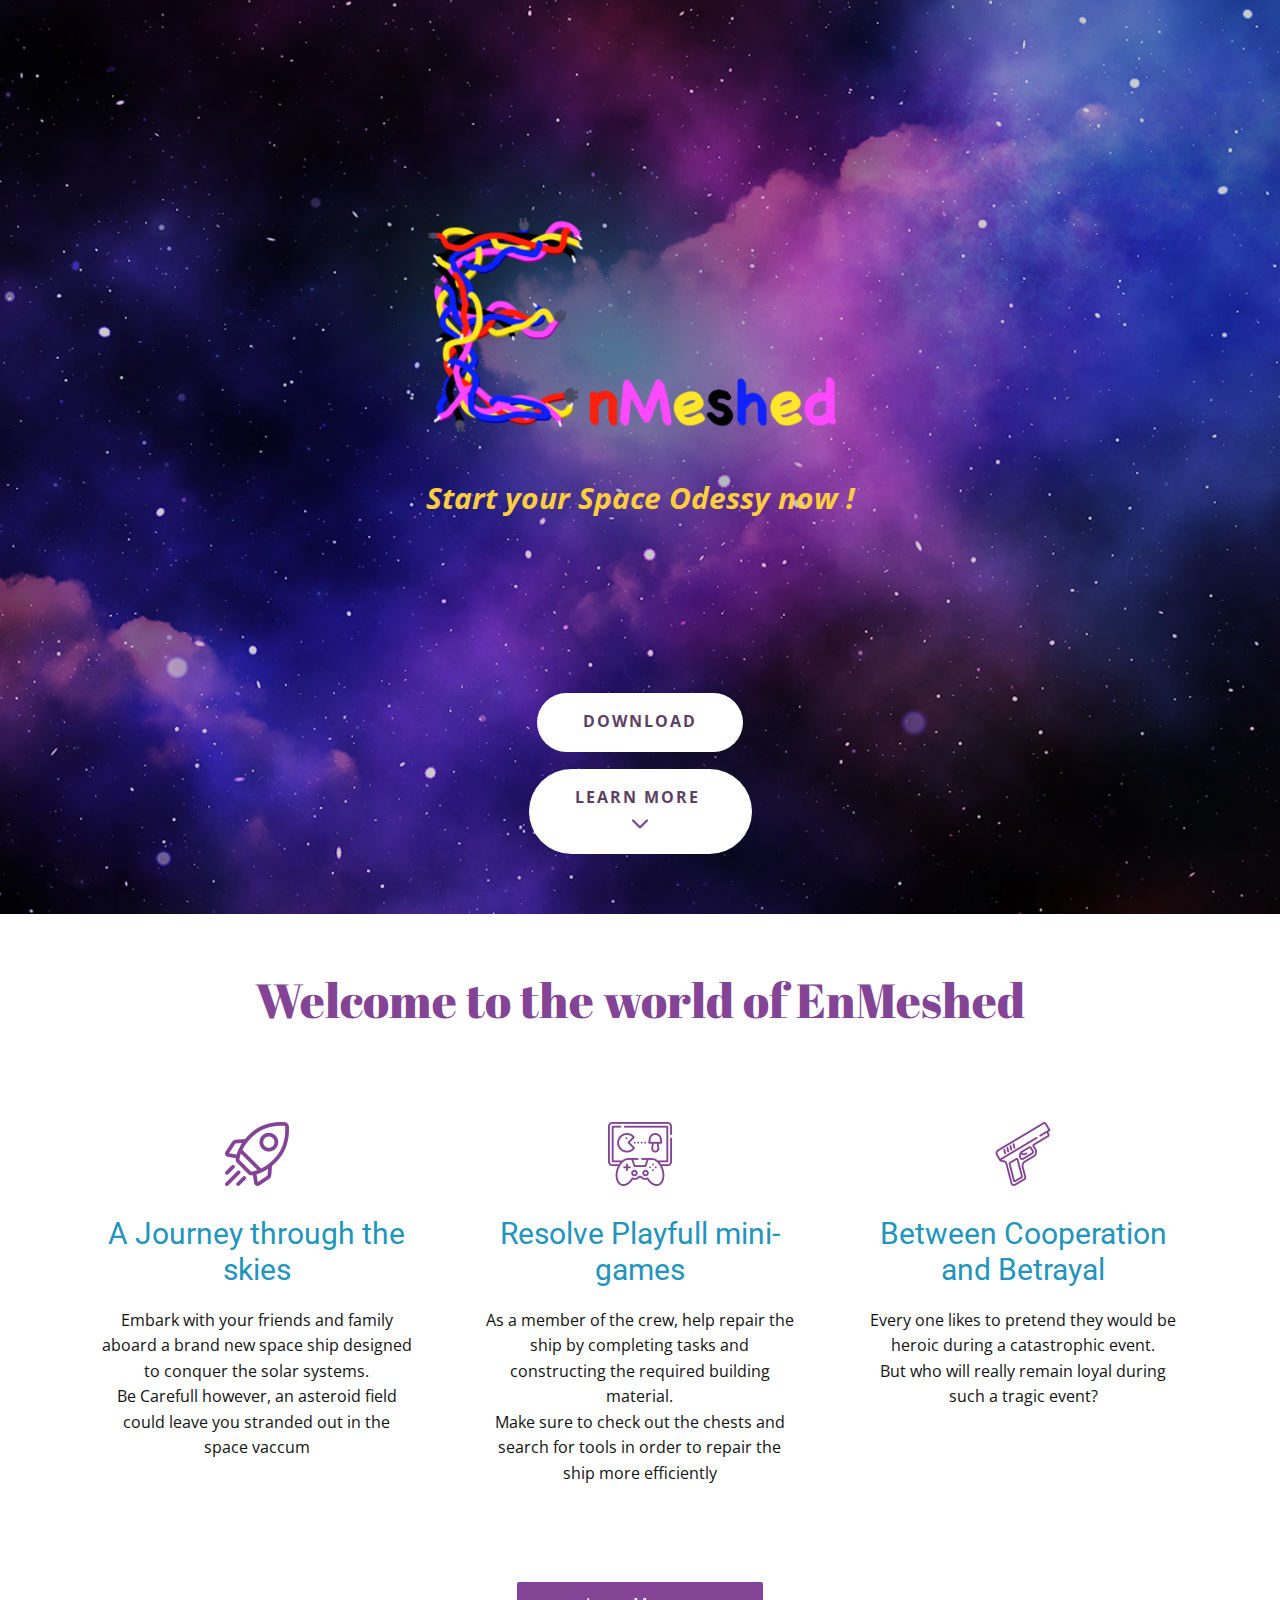
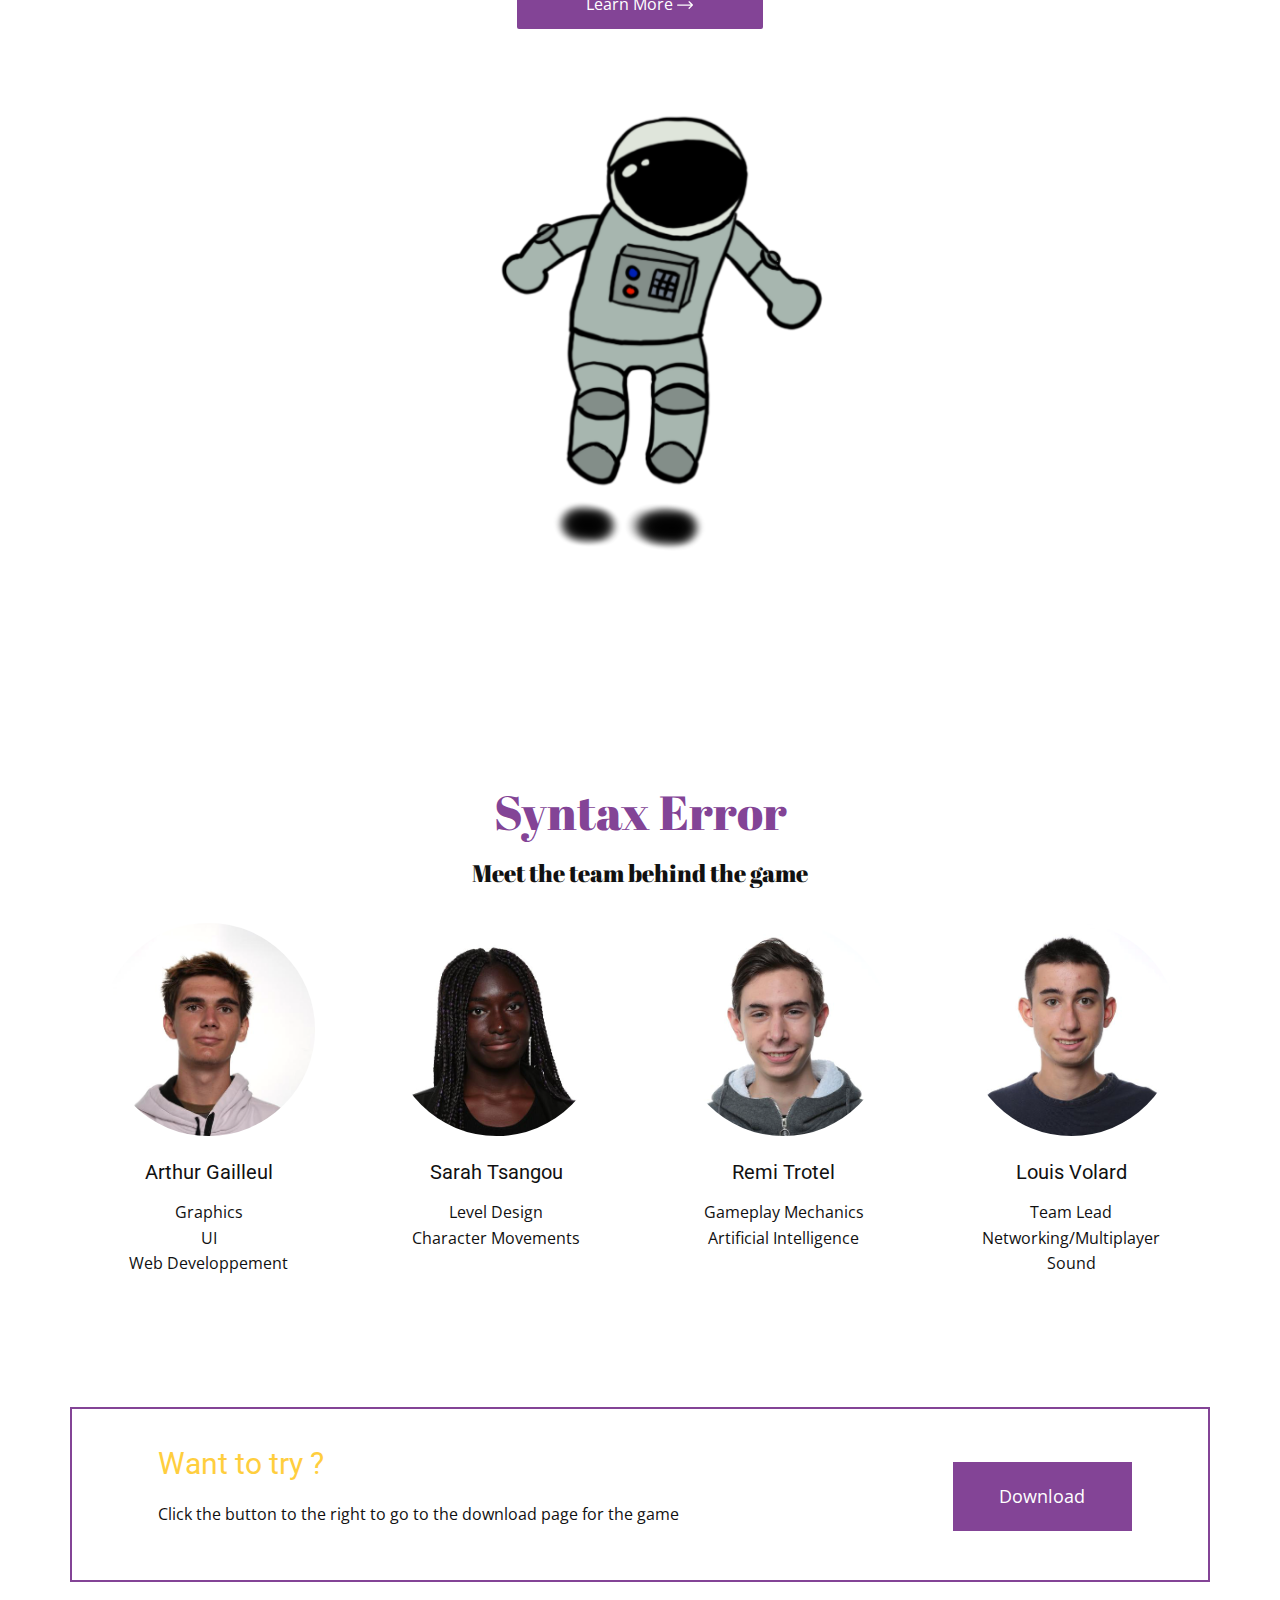
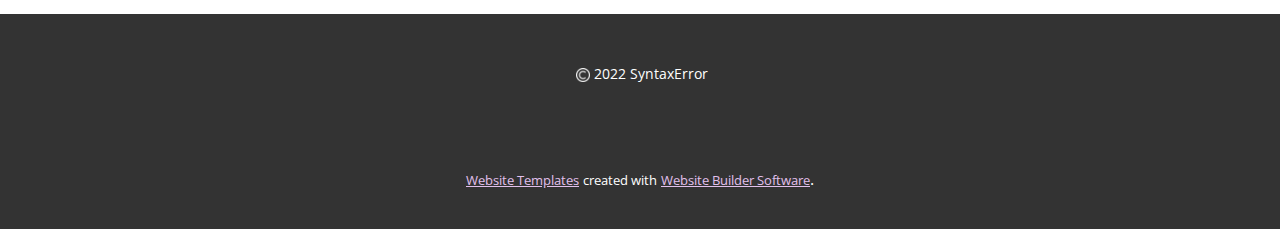
<file: index.html>
<!DOCTYPE html>
<html style="font-size: 16px;">
  <head>
    <meta name="viewport" content="width=device-width, initial-scale=1.0">
    <meta charset="utf-8">
    <meta name="keywords" content="Welcome to the world of EnMeshed, Syntax Error">
    <meta name="description" content="">
    <meta name="page_type" content="np-template-header-footer-from-plugin">
    <title>Home</title>
    <link rel="stylesheet" href="nicepage.css" media="screen">
<link rel="stylesheet" href="Home.css" media="screen">
    <script class="u-script" type="text/javascript" src="jquery.js" defer=""></script>
    <script class="u-script" type="text/javascript" src="nicepage.js" defer=""></script>
    <meta name="generator" content="Nicepage 4.9.5, nicepage.com">
    <link id="u-theme-google-font" rel="stylesheet" href="https://fonts.googleapis.com/css?family=Roboto:100,100i,300,300i,400,400i,500,500i,700,700i,900,900i|Open+Sans:300,300i,400,400i,500,500i,600,600i,700,700i,800,800i">
    <link id="u-page-google-font" rel="stylesheet" href="https://fonts.googleapis.com/css?family=Abril+Fatface:400">
    
    
    
    
    
    <script type="application/ld+json">{
		"@context": "http://schema.org",
		"@type": "Organization",
		"name": "",
		"sameAs": [
				"https://discord.gg/gjwkdm2ZFK"
		]
}</script>
    <meta name="theme-color" content="#834496">
    <meta property="og:title" content="Home">
    <meta property="og:type" content="website">
  </head>
  <body data-home-page="Home.html" data-home-page-title="Home" class="u-body u-xl-mode">
    <section class="u-align-center u-clearfix u-image u-shading u-section-1" id="carousel_31da" data-image-width="1200" data-image-height="1200">
      <div class="u-clearfix u-sheet u-sheet-1">
        <img class="u-image u-image-default u-image-1" src="images/logo.png" alt="" data-image-width="830" data-image-height="577">
        <p class="u-text u-text-palette-4-base u-text-1">Start your Space Odessy now !</p>
        <a href="Downloads.html" data-page-id="3402945" class="u-active-palette-2-base u-border-none u-btn u-btn-round u-button-style u-hover-palette-4-base u-radius-50 u-text-active-white u-text-hover-white u-text-palette-1-dark-2 u-white u-btn-1">Download</a>
        <a href="Home.html#sec-d660" data-page-id="163804757" class="u-active-palette-2-base u-border-none u-btn u-btn-round u-button-style u-hover-palette-4-base u-radius-50 u-text-active-white u-text-hover-white u-text-palette-1-dark-2 u-white u-btn-2">Learn More&nbsp;<br><span class="u-file-icon u-icon u-text-palette-1-base"><img src="images/1.png" alt=""></span>
        </a>
      </div>
    </section>
    <section class="u-clearfix u-section-2" id="sec-d660">
      <div class="u-clearfix u-sheet u-sheet-1">
        <h2 class="u-align-center u-custom-font u-text u-text-default u-text-palette-1-base u-text-1">Welcome to the world of EnMeshed</h2>
        <div class="u-expanded-width u-list u-list-1">
          <div class="u-repeater u-repeater-1">
            <div class="u-align-center u-container-style u-list-item u-repeater-item">
              <div class="u-container-layout u-similar-container u-valign-top u-container-layout-1"><span class="u-file-icon u-icon u-text-palette-1-base u-icon-1"><img src="images/2.png" alt=""></span>
                <h3 class="u-text u-text-custom-color-1 u-text-default u-text-2"> A Journey through the skies</h3>
                <p class="u-text u-text-default u-text-3"> Embark with your friends and family aboard a brand new space ship designed to conquer the solar systems.<br>Be Carefull however, an asteroid field could leave you stranded out in the space vaccum
                </p>
              </div>
            </div>
            <div class="u-align-center u-container-style u-list-item u-repeater-item">
              <div class="u-container-layout u-similar-container u-valign-top u-container-layout-2"><span class="u-file-icon u-icon u-text-palette-1-base u-icon-2"><img src="images/3.png" alt=""></span>
                <h3 class="u-text u-text-custom-color-1 u-text-default u-text-4"> Resolve Playfull mini-games</h3>
                <p class="u-text u-text-default u-text-5"> As a member of the crew, help repair the ship by completing tasks and constructing the required building material.<br>Make sure to check out the chests and search for tools in order to repair the ship more efficiently
                </p>
              </div>
            </div>
            <div class="u-align-center u-container-style u-list-item u-repeater-item">
              <div class="u-container-layout u-similar-container u-valign-top u-container-layout-3"><span class="u-file-icon u-icon u-text-palette-1-base u-icon-3"><img src="images/4.png" alt=""></span>
                <h3 class="u-text u-text-custom-color-1 u-text-default u-text-6"> Between Cooperation and Betrayal</h3>
                <p class="u-text u-text-default u-text-7"> Every one likes to pretend they would be heroic during a catastrophic event.<br>But who will really remain loyal during such a tragic event?
                </p>
              </div>
            </div>
          </div>
        </div>
        <img class="u-hover-feature u-image u-image-default u-image-1" src="images/human.png" alt="" data-image-width="574" data-image-height="736">
        <a href="About.html" data-page-id="790518501" class="u-btn u-btn-round u-button-style u-hover-palette-1-light-2 u-palette-1-base u-radius-2 u-btn-1">Learn More&nbsp;<span class="u-icon u-text-white"><svg class="u-svg-content" viewBox="0 0 512 512" x="0px" y="0px" style="width: 1em; height: 1em;"><path d="M506.134,241.843c-0.006-0.006-0.011-0.013-0.018-0.019l-104.504-104c-7.829-7.791-20.492-7.762-28.285,0.068 c-7.792,7.829-7.762,20.492,0.067,28.284L443.558,236H20c-11.046,0-20,8.954-20,20c0,11.046,8.954,20,20,20h423.557 l-70.162,69.824c-7.829,7.792-7.859,20.455-0.067,28.284c7.793,7.831,20.457,7.858,28.285,0.068l104.504-104 c0.006-.006,0.011-.013,0.018-.019C513.968,262.339,513.943,249.635,506.134,241.843z"></path></svg><img></span>
        </a>
      </div>
      
    </section>
    <section class="u-align-center u-clearfix u-section-3" id="sec-717b">
      <div class="u-clearfix u-sheet u-sheet-1">
        <h2 class="u-custom-font u-text u-text-default u-text-palette-1-base u-text-1">Syntax Error</h2>
        <h4 class="u-custom-font u-text u-text-default u-text-2">Meet the team behind the game</h4>
        <div class="u-expanded-width u-list u-list-1">
          <div class="u-repeater u-repeater-1">
            <div class="u-align-center u-container-style u-list-item u-repeater-item">
              <div class="u-container-layout u-similar-container u-valign-top u-container-layout-1">
                <div alt="" class="u-image u-image-circle u-image-1" src="" data-image-width="223" data-image-height="342"></div>
                <h5 class="u-text u-text-3">Arthur Gailleul</h5>
                <p class="u-text u-text-4">Graphics<br>UI<br>Web Developpement
                </p>
              </div>
            </div>
            <div class="u-align-center u-container-style u-list-item u-repeater-item">
              <div class="u-container-layout u-similar-container u-valign-top u-container-layout-2">
                <div alt="" class="u-image u-image-circle u-image-2" src="" data-image-width="238" data-image-height="343"></div>
                <h5 class="u-text u-text-5">Sarah Tsangou</h5>
                <p class="u-text u-text-6">Level Design<br>Character Movements<br>
                </p>
              </div>
            </div>
            <div class="u-align-center u-container-style u-list-item u-repeater-item">
              <div class="u-container-layout u-similar-container u-valign-top u-container-layout-3">
                <div alt="" class="u-image u-image-circle u-image-3" src="" data-image-width="247" data-image-height="343"></div>
                <h5 class="u-text u-text-7">Remi Trotel</h5>
                <p class="u-text u-text-8">Gameplay Mechanics<br>Artificial Intelligence
                </p>
              </div>
            </div>
            <div class="u-align-center u-container-style u-list-item u-repeater-item">
              <div class="u-container-layout u-similar-container u-valign-top u-container-layout-4">
                <div alt="" class="u-image u-image-circle u-image-4" src="" data-image-width="239" data-image-height="343"></div>
                <h5 class="u-text u-text-9">Louis Volard</h5>
                <p class="u-text u-text-10">Team Lead<br>Networking/Multiplayer<br>Sound
                </p>
              </div>
            </div>
          </div>
        </div>
      </div>
    </section>
    <section class="u-clearfix u-section-4" id="sec-a39e">
      <div class="u-clearfix u-sheet u-valign-middle u-sheet-1">
        <div class="u-align-left u-border-2 u-border-palette-1-base u-expanded-width u-left-0 u-shape u-shape-1"></div>
        <div class="u-clearfix u-layout-wrap u-layout-wrap-1">
          <div class="u-layout">
            <div class="u-layout-row">
              <div class="u-align-center-sm u-align-center-xs u-align-left-lg u-align-left-md u-align-left-xl u-container-style u-layout-cell u-left-cell u-size-43 u-layout-cell-1">
                <div class="u-container-layout u-valign-middle u-container-layout-1">
                  <h3 class="u-text u-text-default u-text-palette-4-base u-text-1">Want to try ?</h3>
                  <p class="u-text u-text-2">Click the button to the right to go to the download page for the game</p>
                </div>
              </div>
              <div class="u-align-left u-container-style u-layout-cell u-right-cell u-size-17 u-layout-cell-2">
                <div class="u-container-layout u-container-layout-2">
                  <a href="Downloads.html" data-page-id="3402945" class="u-border-none u-btn u-button-style u-text-hover-palette-4-base u-btn-1">Download</a>
                </div>
              </div>
            </div>
          </div>
        </div>
      </div>
    </section>
    
    
    <footer class="u-align-center u-clearfix u-footer u-grey-80 u-footer" id="sec-bfbd"><div class="u-clearfix u-sheet u-sheet-1">
        <p class="u-small-text u-text u-text-variant u-text-1">
          <a href="https://emojipedia.org/copyright/" class="u-active-none u-border-none u-btn u-button-style u-hover-none u-none u-text-palette-1-base u-btn-1"> &nbsp;</a><span class="u-file-icon u-icon u-text-white u-icon-1"><img src="images/5.png" alt=""></span>
          <span class="u-text-white" style="background-image: none; padding: 0px;">
            <a href="https://emojipedia.org/copyright/" class="u-active-none u-border-none u-btn u-button-style u-hover-none u-none u-text-palette-1-base u-btn-2"></a>2022 SyntaxError
          </span>
        </p>
      </div></footer>
    <section class="u-backlink u-clearfix u-grey-80">
      <a class="u-link" href="https://nicepage.com/website-templates" target="_blank">
        <span>Website Templates</span>
      </a>
      <p class="u-text">
        <span>created with</span>
      </p>
      <a class="u-link" href="" target="_blank">
        <span>Website Builder Software</span>
      </a>. 
    </section>
  </body>
</html>
</file>
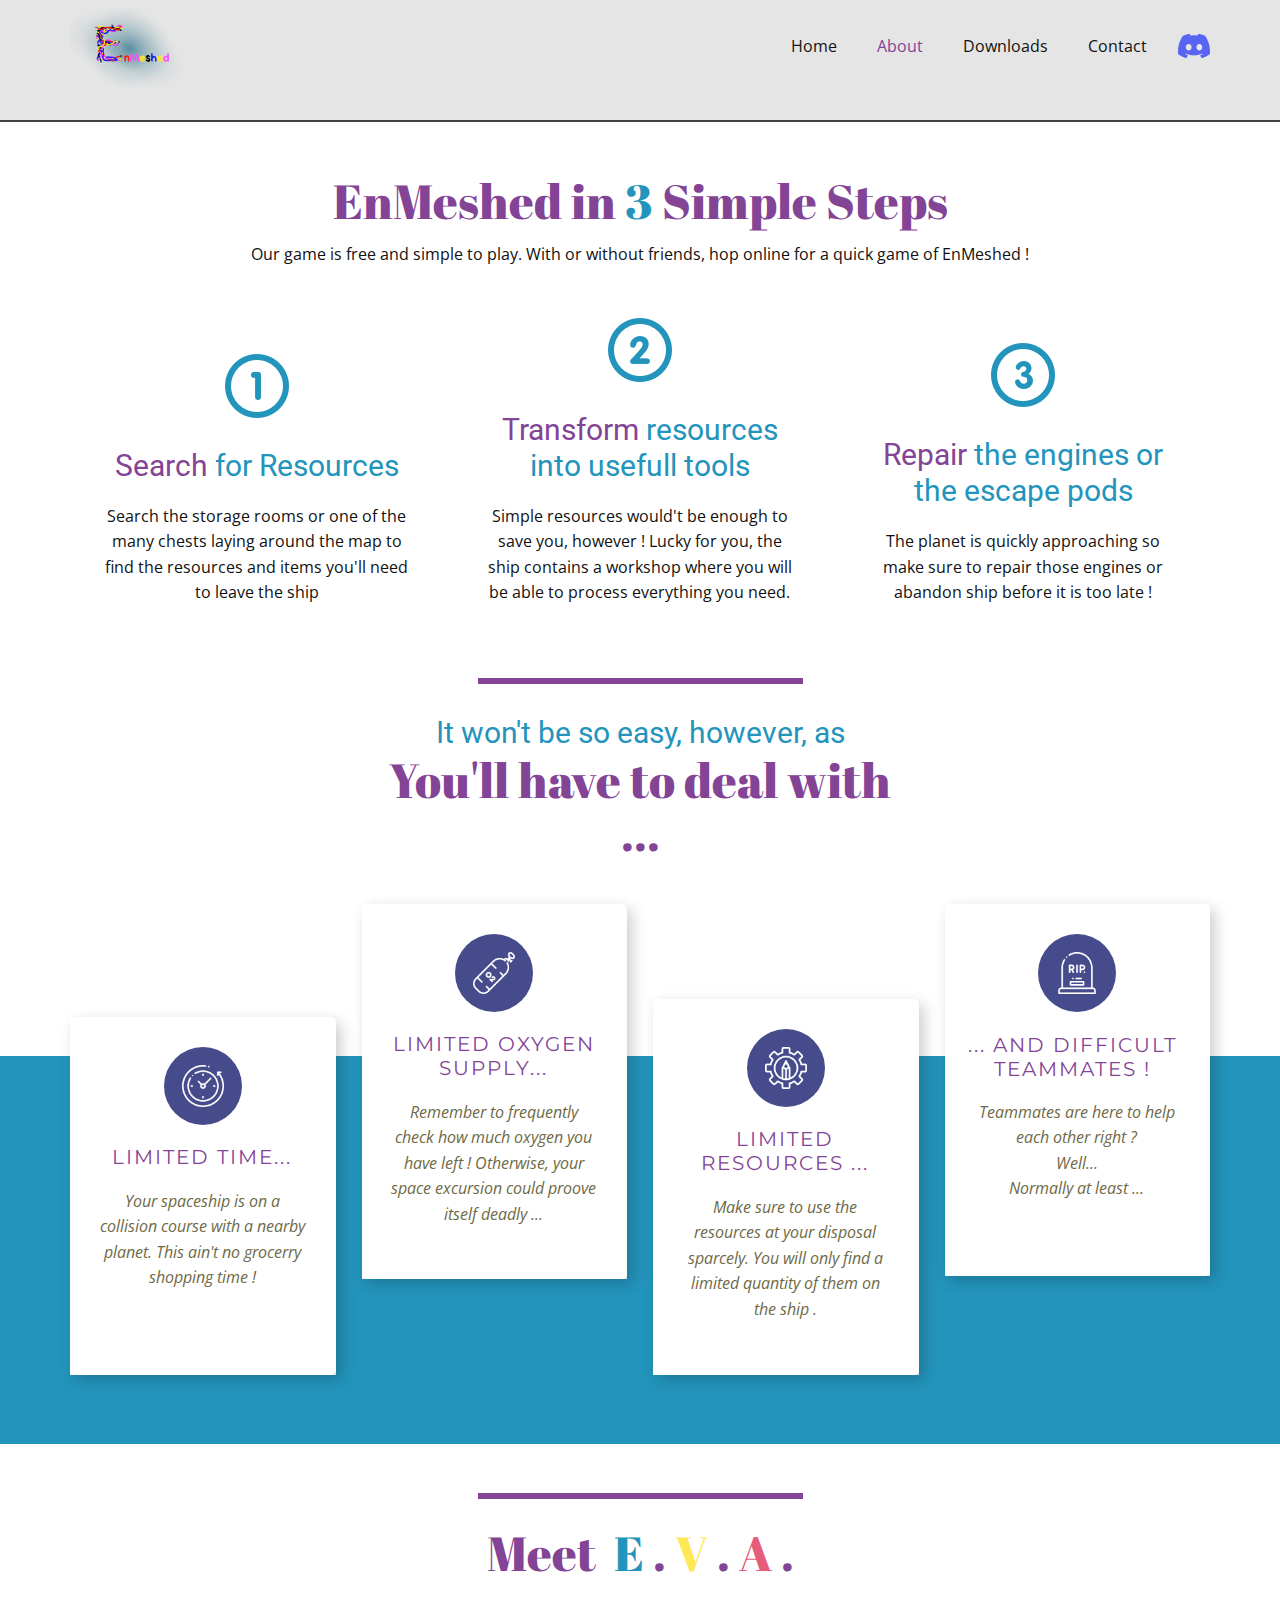
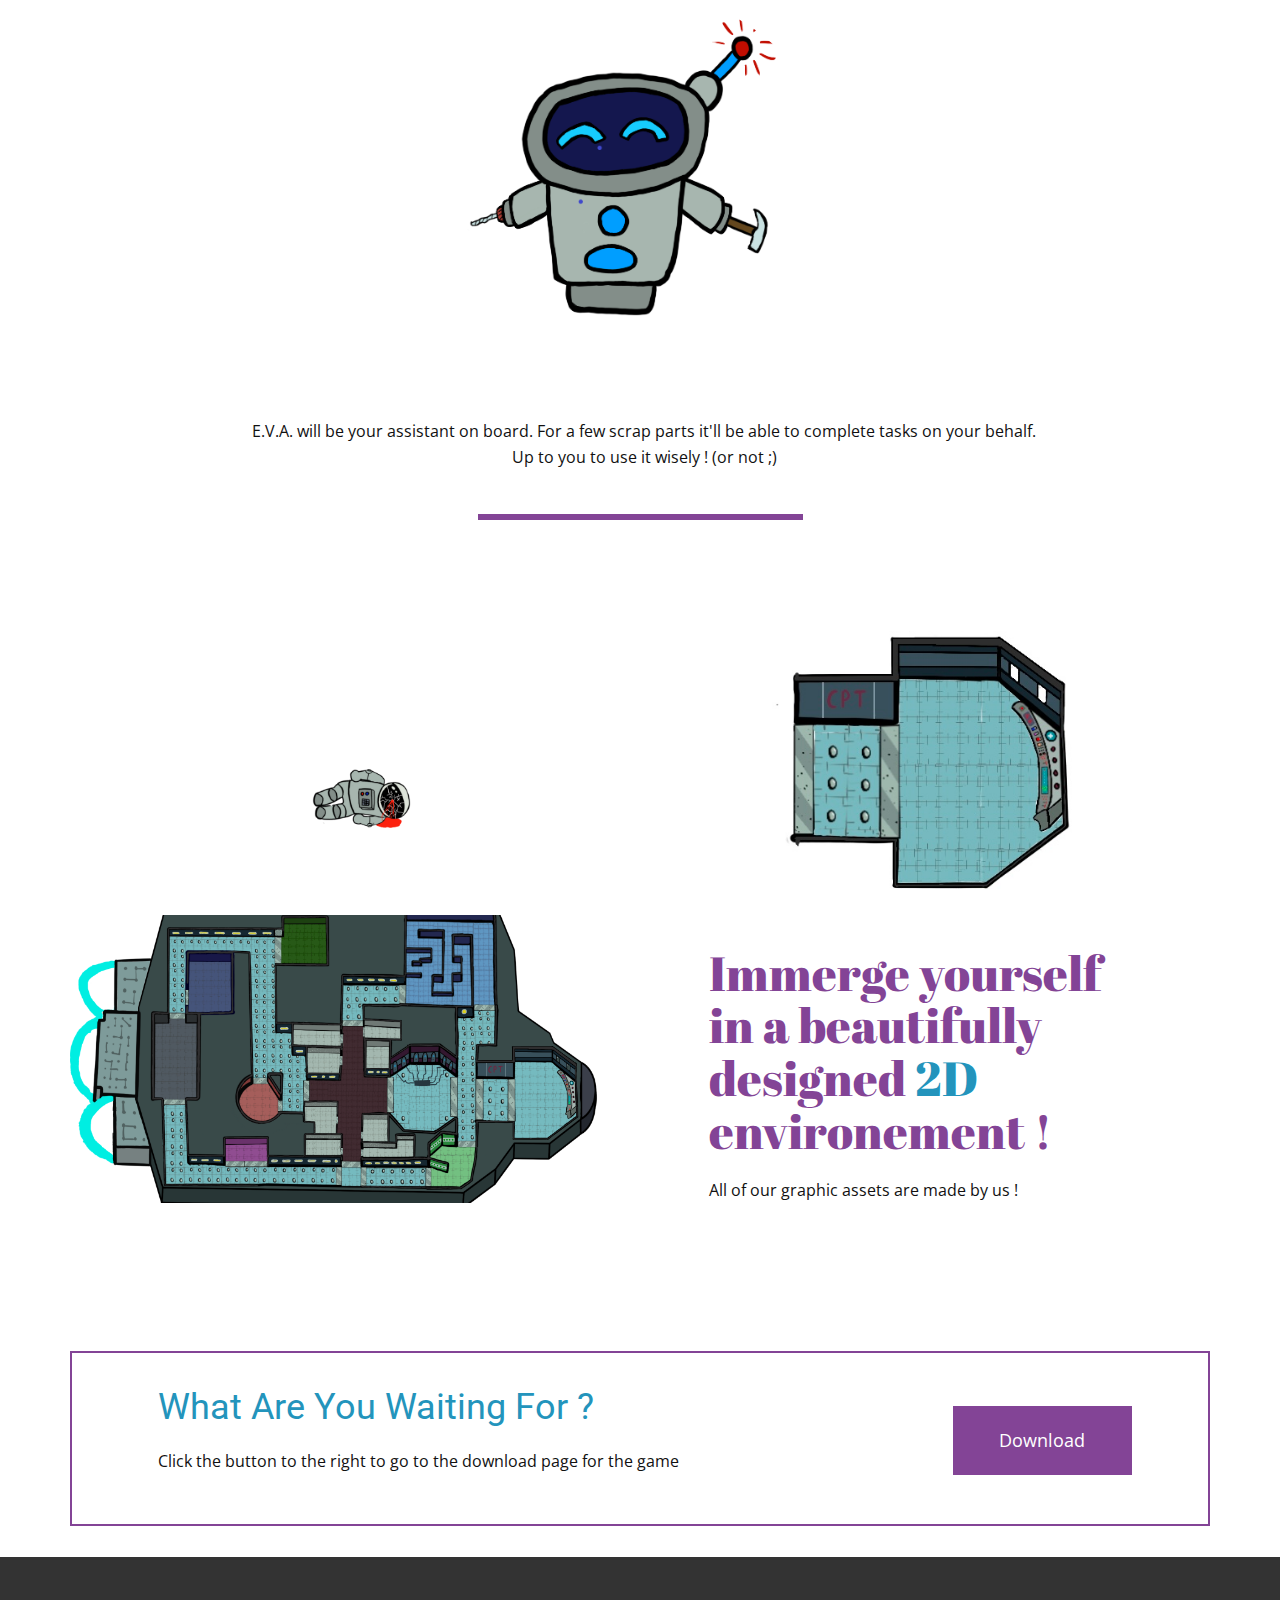
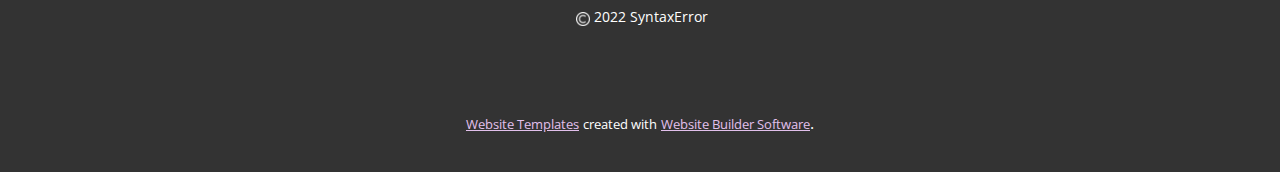
<file: About.html>
<!DOCTYPE html>
<html style="font-size: 16px;">
  <head>
    <meta name="viewport" content="width=device-width, initial-scale=1.0">
    <meta charset="utf-8">
    <meta name="keywords" content="EnMeshed in 3 Simple Steps">
    <meta name="description" content="">
    <meta name="page_type" content="np-template-header-footer-from-plugin">
    <title>About</title>
    <link rel="stylesheet" href="nicepage.css" media="screen">
<link rel="stylesheet" href="About.css" media="screen">
    <script class="u-script" type="text/javascript" src="jquery.js" defer=""></script>
    <script class="u-script" type="text/javascript" src="nicepage.js" defer=""></script>
    <meta name="generator" content="Nicepage 4.9.5, nicepage.com">
    <link id="u-theme-google-font" rel="stylesheet" href="https://fonts.googleapis.com/css?family=Roboto:100,100i,300,300i,400,400i,500,500i,700,700i,900,900i|Open+Sans:300,300i,400,400i,500,500i,600,600i,700,700i,800,800i">
    <link id="u-page-google-font" rel="stylesheet" href="https://fonts.googleapis.com/css?family=Montserrat:100,100i,200,200i,300,300i,400,400i,500,500i,600,600i,700,700i,800,800i,900,900i|Abril+Fatface:400">
    
    
    
    
    
    
    <script type="application/ld+json">{
		"@context": "http://schema.org",
		"@type": "Organization",
		"name": "",
		"logo": "images/logo-25.png",
		"sameAs": [
				"https://discord.gg/gjwkdm2ZFK"
		]
}</script>
    <meta name="theme-color" content="#834496">
    <meta property="og:title" content="About">
    <meta property="og:type" content="website">
  </head>
  <body class="u-body u-xl-mode"><header class="u-border-2 u-border-grey-75 u-border-no-left u-border-no-right u-border-no-top u-clearfix u-grey-10 u-header u-header" id="sec-2957"><div class="u-clearfix u-sheet u-sheet-1">
        <a href="Home.html" data-page-id="163804757" class="u-image u-logo u-image-1" data-image-width="830" data-image-height="577" title="Home">
          <img src="images/logo-25.png" class="u-logo-image u-logo-image-1">
        </a>
        <nav class="u-align-left u-menu u-menu-dropdown u-offcanvas u-menu-1" data-responsive-from="MD">
          <div class="menu-collapse" style="font-size: 1rem;">
            <a class="u-button-style u-nav-link" href="#" style="padding: 4px 0px; font-size: calc(1em + 8px);">
              <svg class="u-svg-link" preserveAspectRatio="xMidYMin slice" viewBox="0 0 302 302" style=""><use xmlns:xlink="http://www.w3.org/1999/xlink" xlink:href="#svg-8a8f"></use></svg>
              <svg xmlns="http://www.w3.org/2000/svg" xmlns:xlink="http://www.w3.org/1999/xlink" version="1.1" id="svg-8a8f" x="0px" y="0px" viewBox="0 0 302 302" style="enable-background:new 0 0 302 302;" xml:space="preserve" class="u-svg-content"><g><rect y="36" width="302" height="30"></rect><rect y="236" width="302" height="30"></rect><rect y="136" width="302" height="30"></rect>
</g><g></g><g></g><g></g><g></g><g></g><g></g><g></g><g></g><g></g><g></g><g></g><g></g><g></g><g></g><g></g></svg>
            </a>
          </div>
          <div class="u-custom-menu u-nav-container">
            <ul class="u-nav u-unstyled u-nav-1"><li class="u-nav-item"><a class="u-button-style u-nav-link u-text-active-palette-1-base u-text-hover-palette-2-base" href="Home.html" style="padding: 10px 20px;">Home</a>
</li><li class="u-nav-item"><a class="u-button-style u-nav-link u-text-active-palette-1-base u-text-hover-palette-2-base" href="About.html" style="padding: 10px 20px;">About</a>
</li><li class="u-nav-item"><a class="u-button-style u-nav-link u-text-active-palette-1-base u-text-hover-palette-2-base" href="Downloads.html" style="padding: 10px 20px;">Downloads</a>
</li><li class="u-nav-item"><a class="u-button-style u-nav-link u-text-active-palette-1-base u-text-hover-palette-2-base" href="Contact.html" style="padding: 10px 20px;">Contact</a>
</li></ul>
          </div>
          <div class="u-custom-menu u-nav-container-collapse">
            <div class="u-align-center u-black u-container-style u-inner-container-layout u-opacity u-opacity-95 u-sidenav">
              <div class="u-inner-container-layout u-sidenav-overflow">
                <div class="u-menu-close"></div>
                <ul class="u-align-center u-nav u-popupmenu-items u-unstyled u-nav-2"><li class="u-nav-item"><a class="u-button-style u-nav-link" href="Home.html">Home</a>
</li><li class="u-nav-item"><a class="u-button-style u-nav-link" href="About.html">About</a>
</li><li class="u-nav-item"><a class="u-button-style u-nav-link" href="Downloads.html">Downloads</a>
</li><li class="u-nav-item"><a class="u-button-style u-nav-link" href="Contact.html">Contact</a>
</li></ul>
              </div>
            </div>
            <div class="u-black u-menu-overlay u-opacity u-opacity-70"></div>
          </div>
        </nav>
        <div class="u-social-icons u-spacing-10 u-social-icons-1">
          <a class="u-social-url" title="Discord" target="_blank" href="https://discord.gg/gjwkdm2ZFK"><span class="u-file-icon u-icon u-social-facebook u-social-icon u-icon-1"><img src="images/5968756.png" alt=""></span>
          </a>
        </div>
      </div></header>
    <section class="u-clearfix u-section-1" id="sec-c714">
      <div class="u-clearfix u-sheet u-sheet-1">
        <h2 class="u-align-center u-custom-font u-text u-text-default u-text-palette-1-base u-text-1">EnMeshed in <span class="u-text-custom-color-1">3 </span>Simple Steps
        </h2>
        <p class="u-align-center u-text u-text-2">Our game is free and simple to play. With or without friends, hop online for a quick game of EnMeshed !</p>
        <div class="u-expanded-width u-list u-list-1">
          <div class="u-repeater u-repeater-1">
            <div class="u-align-center u-container-style u-list-item u-repeater-item">
              <div class="u-container-layout u-similar-container u-valign-bottom u-container-layout-1"><span class="u-file-icon u-icon u-text-custom-color-1 u-icon-1"><img src="images/14.png" alt=""></span>
                <h3 class="u-text u-text-default u-text-3">
                  <span class="u-text-palette-1-base">Search </span>
                  <span class="u-text-custom-color-1">for Resources</span>
                </h3>
                <p class="u-text u-text-4">Search the storage rooms or one of the many chests laying around the map to find the resources and items you'll need to leave the ship</p>
              </div>
            </div>
            <div class="u-align-center u-container-style u-list-item u-repeater-item">
              <div class="u-container-layout u-similar-container u-valign-bottom u-container-layout-2"><span class="u-file-icon u-icon u-text-custom-color-1 u-icon-2"><img src="images/15.png" alt=""></span>
                <h3 class="u-text u-text-default u-text-5">
                  <span class="u-text-palette-1-base">Transform </span>
                  <span class="u-text-custom-color-1">resources into usefull tools</span>
                </h3>
                <p class="u-text u-text-6">Simple resources would't be enough to save you, however ! Lucky for you, the ship contains a workshop where you will be able to process everything you need.</p>
              </div>
            </div>
            <div class="u-align-center u-container-style u-list-item u-repeater-item">
              <div class="u-container-layout u-similar-container u-valign-bottom u-container-layout-3"><span class="u-file-icon u-icon u-text-custom-color-1 u-icon-3"><img src="images/16.png" alt=""></span>
                <h3 class="u-text u-text-default u-text-7">
                  <span class="u-text-palette-1-base">Repair </span>
                  <span class="u-text-custom-color-1">the engines or the escape pods</span>
                </h3>
                <p class="u-text u-text-8">The planet is quickly approaching so make sure to repair those engines or abandon ship before it is too late !</p>
              </div>
            </div>
          </div>
        </div>
        <div class="u-border-6 u-border-palette-1-base u-line u-line-horizontal u-line-1"></div>
        <h3 class="u-align-center u-text u-text-custom-color-1 u-text-9">It won't be so easy, however, as</h3>
        <h2 class="u-align-center u-custom-font u-text u-text-palette-1-base u-text-10">You'll have to deal with ...</h2>
      </div>
    </section>
    <section class="u-clearfix u-custom-color-1 u-section-2" id="carousel_30c1">
      <div class="u-expanded-width u-shape u-shape-rectangle u-white u-shape-1"></div>
      <div class="u-clearfix u-gutter-26 u-layout-wrap u-layout-wrap-1">
        <div class="u-layout">
          <div class="u-layout-row">
            <div class="u-size-15 u-size-30-md">
              <div class="u-layout-col">
                <div class="u-container-style u-hidden-sm u-hidden-xs u-layout-cell u-size-20 u-layout-cell-1">
                  <div class="u-container-layout u-container-layout-1"></div>
                </div>
                <div class="u-align-center u-container-style u-layout-cell u-radius-5 u-shape-round u-size-40 u-white u-layout-cell-2">
                  <div class="u-container-layout u-container-layout-2"><span class="u-file-icon u-icon u-icon-circle u-palette-2-base u-spacing-18 u-text-white u-icon-1"><img src="images/17.png" alt=""></span>
                    <h5 class="u-custom-font u-font-montserrat u-text u-text-palette-1-base u-text-1">Limited Time...</h5>
                    <p class="u-text u-text-palette-5-dark-2 u-text-2">Your spaceship is on a collision course with a nearby planet. This ain't no grocerry shopping time !</p>
                  </div>
                </div>
              </div>
            </div>
            <div class="u-size-15 u-size-30-md">
              <div class="u-layout-col">
                <div class="u-align-center u-container-style u-layout-cell u-radius-5 u-shape-round u-size-40 u-white u-layout-cell-3">
                  <div class="u-container-layout u-container-layout-3"><span class="u-file-icon u-icon u-icon-circle u-palette-2-base u-spacing-18 u-text-white u-icon-2"><img src="images/18.png" alt=""></span>
                    <h5 class="u-custom-font u-font-montserrat u-text u-text-palette-1-base u-text-3">Limited Oxygen Supply...</h5>
                    <p class="u-text u-text-palette-5-dark-2 u-text-4">Remember to frequently check how much oxygen you have left ! Otherwise, your space excursion could proove itself deadly ...</p>
                  </div>
                </div>
                <div class="u-container-style u-hidden-sm u-hidden-xs u-layout-cell u-size-20 u-layout-cell-4">
                  <div class="u-container-layout u-container-layout-4"></div>
                </div>
              </div>
            </div>
            <div class="u-size-15 u-size-30-md">
              <div class="u-layout-col">
                <div class="u-container-style u-hidden-sm u-hidden-xs u-layout-cell u-size-20 u-layout-cell-5">
                  <div class="u-container-layout u-container-layout-5"></div>
                </div>
                <div class="u-align-center u-container-style u-layout-cell u-radius-5 u-shape-round u-size-40 u-white u-layout-cell-6">
                  <div class="u-container-layout u-valign-top u-container-layout-6"><span class="u-file-icon u-icon u-icon-circle u-palette-2-base u-spacing-18 u-text-white u-icon-3"><img src="images/19.png" alt=""></span>
                    <h5 class="u-custom-font u-font-montserrat u-text u-text-palette-1-base u-text-5">Limited resources ...</h5>
                    <p class="u-text u-text-palette-5-dark-2 u-text-6">Make sure to use the resources at your disposal sparcely. You will only find a limited quantity of them on the ship .</p>
                  </div>
                </div>
              </div>
            </div>
            <div class="u-size-15 u-size-30-md">
              <div class="u-layout-col">
                <div class="u-align-center u-container-style u-layout-cell u-radius-5 u-shape-round u-size-40 u-white u-layout-cell-7">
                  <div class="u-container-layout u-container-layout-7"><span class="u-file-icon u-icon u-icon-circle u-palette-2-base u-spacing-18 u-text-white u-icon-4"><img src="images/20.png" alt=""></span>
                    <h5 class="u-custom-font u-font-montserrat u-text u-text-palette-1-base u-text-7">... and difficult teammates !</h5>
                    <p class="u-text u-text-palette-5-dark-2 u-text-8">Teammates are here to help each other right ?<br>Well...<br>Normally at least ...
                    </p>
                  </div>
                </div>
                <div class="u-container-style u-hidden-sm u-hidden-xs u-layout-cell u-size-20 u-layout-cell-8">
                  <div class="u-container-layout u-container-layout-8"></div>
                </div>
              </div>
            </div>
          </div>
        </div>
      </div>
    </section>
    <section class="u-clearfix u-section-3" id="sec-6ffd">
      <div class="u-clearfix u-sheet u-sheet-1">
        <div class="u-border-6 u-border-palette-1-base u-line u-line-horizontal u-line-1"></div>
        <h2 class="u-align-center u-custom-font u-text u-text-palette-1-base u-text-1">Meet&nbsp;<span class="u-text-custom-color-1"> E<span class="u-text-palette-1-base"> .<span class="u-text-palette-5-base"> V<span class="u-text-palette-1-base"> .<span class="u-text-palette-2-base">
                    <span class="u-text-palette-3-base">A<span class="u-text-palette-1-base"> .</span>
                    </span>
                  </span>
                </span>
              </span>
            </span>
          </span>
        </h2>
        <div class="u-image u-image-circle u-image-1" alt="" data-image-width="680" data-image-height="472"></div>
        <p class="u-align-center u-text u-text-default u-text-2">E.V.A. will be your assistant on board. For a few scrap parts it'll be able to complete tasks on your behalf.<br>Up to you to use it wisely ! (or not ;)
        </p>
        <div class="u-border-6 u-border-palette-1-base u-line u-line-horizontal u-line-2"></div>
      </div>
    </section>
    <section class="u-clearfix u-white u-section-4" id="sec-41b8">
      <div class="u-clearfix u-sheet u-sheet-1">
        <div class="u-clearfix u-expanded-width u-gutter-18 u-layout-wrap u-layout-wrap-1">
          <div class="u-gutter-0 u-layout">
            <div class="u-layout-row">
              <div class="u-size-30 u-size-60-md">
                <div class="u-layout-row">
                  <div class="u-align-left u-container-style u-layout-cell u-left-cell u-size-60 u-layout-cell-1" src="">
                    <div class="u-container-layout u-valign-bottom u-container-layout-1" src="">
                      <img class="u-image u-image-default u-image-1" src="images/deadbot.png" alt="" data-image-width="2360" data-image-height="1640">
                      <img class="u-image u-image-2" src="images/Map.png" data-image-width="1600" data-image-height="900">
                    </div>
                  </div>
                </div>
              </div>
              <div class="u-size-30 u-size-60-md">
                <div class="u-layout-col">
                  <div class="u-align-left u-container-style u-image u-layout-cell u-right-cell u-size-40 u-image-3" data-image-width="690" data-image-height="667">
                    <div class="u-container-layout u-valign-middle u-container-layout-2" src=""></div>
                  </div>
                  <div class="u-align-left u-container-style u-layout-cell u-right-cell u-size-20 u-white u-layout-cell-3" src="">
                    <div class="u-container-layout u-container-layout-3">
                      <h2 class="u-custom-font u-text u-text-palette-1-base u-text-1">Immerge yourself in a beautifully designed <span class="u-text-custom-color-1">2D </span>environement !
                      </h2>
                      <p class="u-text u-text-2">All of our graphic assets are made by us !</p>
                    </div>
                  </div>
                </div>
              </div>
            </div>
          </div>
        </div>
      </div>
    </section>
    <section class="u-clearfix u-section-5" id="sec-020c">
      <div class="u-clearfix u-sheet u-valign-middle u-sheet-1">
        <div class="u-align-left u-border-2 u-border-palette-1-base u-expanded-width u-left-0 u-shape u-shape-1"></div>
        <div class="u-clearfix u-layout-wrap u-layout-wrap-1">
          <div class="u-layout">
            <div class="u-layout-row">
              <div class="u-align-center-sm u-align-center-xs u-align-left-lg u-align-left-md u-align-left-xl u-container-style u-layout-cell u-left-cell u-size-43 u-layout-cell-1">
                <div class="u-container-layout u-valign-middle u-container-layout-1">
                  <h3 class="u-text u-text-custom-color-1 u-text-default u-text-1">What Are You Waiting For ?&nbsp;</h3>
                  <p class="u-text u-text-2">Click the button to the right to go to the download page for the game</p>
                </div>
              </div>
              <div class="u-align-left u-container-style u-layout-cell u-right-cell u-size-17 u-layout-cell-2">
                <div class="u-container-layout u-container-layout-2">
                  <a href="Downloads.html" data-page-id="3402945" class="u-border-none u-btn u-button-style u-text-hover-palette-4-base u-btn-1">Download</a>
                </div>
              </div>
            </div>
          </div>
        </div>
      </div>
    </section>
    
    
    <footer class="u-align-center u-clearfix u-footer u-grey-80 u-footer" id="sec-bfbd"><div class="u-clearfix u-sheet u-sheet-1">
        <p class="u-small-text u-text u-text-variant u-text-1">
          <a href="https://emojipedia.org/copyright/" class="u-active-none u-border-none u-btn u-button-style u-hover-none u-none u-text-palette-1-base u-btn-1"> &nbsp;</a><span class="u-file-icon u-icon u-text-white u-icon-1"><img src="images/5.png" alt=""></span>
          <span class="u-text-white" style="background-image: none; padding: 0px;">
            <a href="https://emojipedia.org/copyright/" class="u-active-none u-border-none u-btn u-button-style u-hover-none u-none u-text-palette-1-base u-btn-2"></a>2022 SyntaxError
          </span>
        </p>
      </div></footer>
    <section class="u-backlink u-clearfix u-grey-80">
      <a class="u-link" href="https://nicepage.com/website-templates" target="_blank">
        <span>Website Templates</span>
      </a>
      <p class="u-text">
        <span>created with</span>
      </p>
      <a class="u-link" href="" target="_blank">
        <span>Website Builder Software</span>
      </a>. 
    </section>
  </body>
</html>
</file>
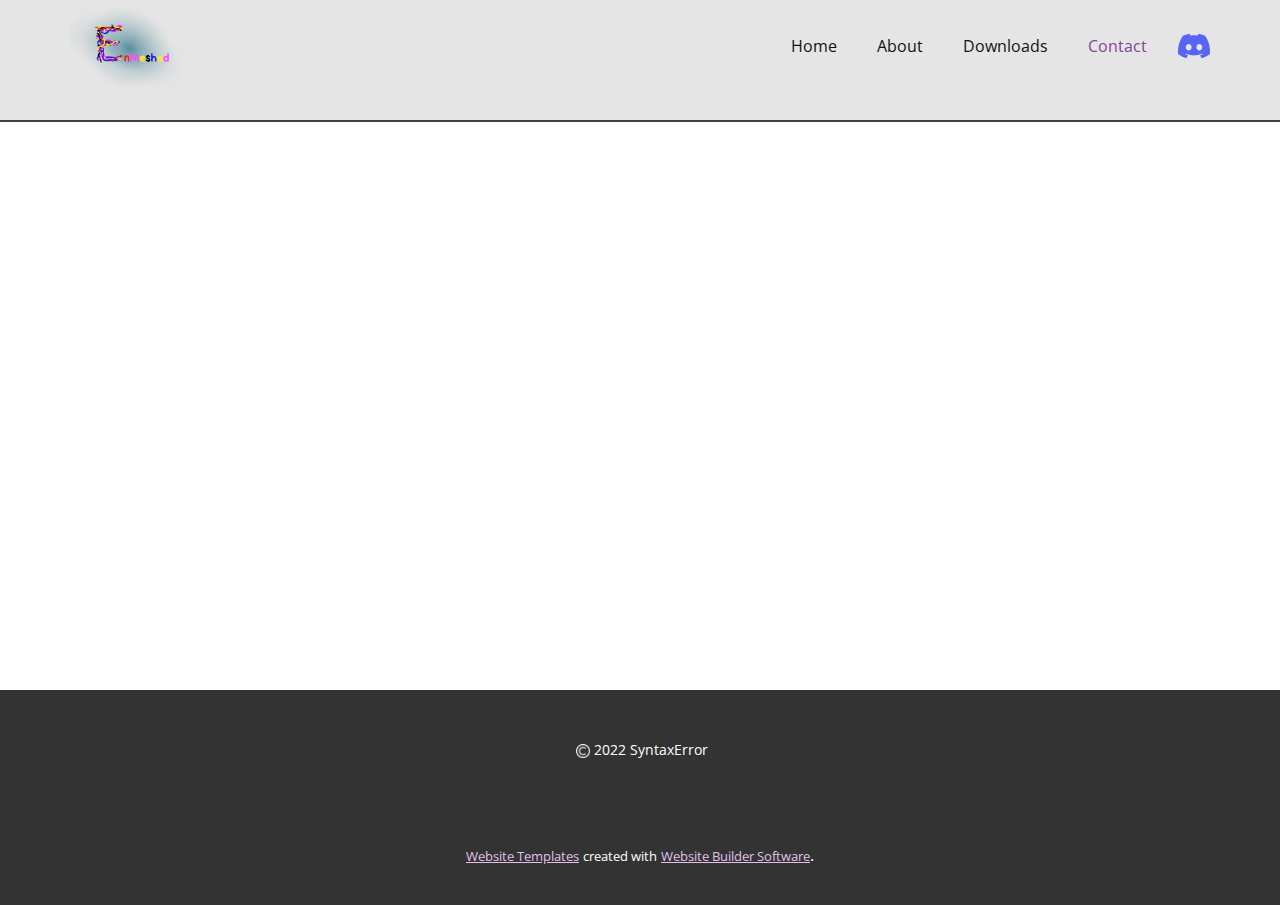
<file: Contact.html>
<!DOCTYPE html>
<html style="font-size: 16px;">
  <head>
    <meta name="viewport" content="width=device-width, initial-scale=1.0">
    <meta charset="utf-8">
    <meta name="keywords" content="">
    <meta name="description" content="">
    <meta name="page_type" content="np-template-header-footer-from-plugin">
    <title>Contact</title>
    <link rel="stylesheet" href="nicepage.css" media="screen">
<link rel="stylesheet" href="Contact.css" media="screen">
    <script class="u-script" type="text/javascript" src="jquery.js" defer=""></script>
    <script class="u-script" type="text/javascript" src="nicepage.js" defer=""></script>
    <meta name="generator" content="Nicepage 4.9.5, nicepage.com">
    <link id="u-theme-google-font" rel="stylesheet" href="https://fonts.googleapis.com/css?family=Roboto:100,100i,300,300i,400,400i,500,500i,700,700i,900,900i|Open+Sans:300,300i,400,400i,500,500i,600,600i,700,700i,800,800i">
    
    
    <script type="application/ld+json">{
		"@context": "http://schema.org",
		"@type": "Organization",
		"name": "",
		"logo": "images/logo-25.png",
		"sameAs": [
				"https://discord.gg/gjwkdm2ZFK"
		]
}</script>
    <meta name="theme-color" content="#834496">
    <meta property="og:title" content="Contact">
    <meta property="og:type" content="website">
  </head>
  <body class="u-body u-xl-mode"><header class="u-border-2 u-border-grey-75 u-border-no-left u-border-no-right u-border-no-top u-clearfix u-grey-10 u-header u-header" id="sec-2957"><div class="u-clearfix u-sheet u-sheet-1">
        <a href="Home.html" data-page-id="163804757" class="u-image u-logo u-image-1" data-image-width="830" data-image-height="577" title="Home">
          <img src="images/logo-25.png" class="u-logo-image u-logo-image-1">
        </a>
        <nav class="u-align-left u-menu u-menu-dropdown u-offcanvas u-menu-1" data-responsive-from="MD">
          <div class="menu-collapse" style="font-size: 1rem;">
            <a class="u-button-style u-nav-link" href="#" style="padding: 4px 0px; font-size: calc(1em + 8px);">
              <svg class="u-svg-link" preserveAspectRatio="xMidYMin slice" viewBox="0 0 302 302" style=""><use xmlns:xlink="http://www.w3.org/1999/xlink" xlink:href="#svg-8a8f"></use></svg>
              <svg xmlns="http://www.w3.org/2000/svg" xmlns:xlink="http://www.w3.org/1999/xlink" version="1.1" id="svg-8a8f" x="0px" y="0px" viewBox="0 0 302 302" style="enable-background:new 0 0 302 302;" xml:space="preserve" class="u-svg-content"><g><rect y="36" width="302" height="30"></rect><rect y="236" width="302" height="30"></rect><rect y="136" width="302" height="30"></rect>
</g><g></g><g></g><g></g><g></g><g></g><g></g><g></g><g></g><g></g><g></g><g></g><g></g><g></g><g></g><g></g></svg>
            </a>
          </div>
          <div class="u-custom-menu u-nav-container">
            <ul class="u-nav u-unstyled u-nav-1"><li class="u-nav-item"><a class="u-button-style u-nav-link u-text-active-palette-1-base u-text-hover-palette-2-base" href="Home.html" style="padding: 10px 20px;">Home</a>
</li><li class="u-nav-item"><a class="u-button-style u-nav-link u-text-active-palette-1-base u-text-hover-palette-2-base" href="About.html" style="padding: 10px 20px;">About</a>
</li><li class="u-nav-item"><a class="u-button-style u-nav-link u-text-active-palette-1-base u-text-hover-palette-2-base" href="Downloads.html" style="padding: 10px 20px;">Downloads</a>
</li><li class="u-nav-item"><a class="u-button-style u-nav-link u-text-active-palette-1-base u-text-hover-palette-2-base" href="Contact.html" style="padding: 10px 20px;">Contact</a>
</li></ul>
          </div>
          <div class="u-custom-menu u-nav-container-collapse">
            <div class="u-align-center u-black u-container-style u-inner-container-layout u-opacity u-opacity-95 u-sidenav">
              <div class="u-inner-container-layout u-sidenav-overflow">
                <div class="u-menu-close"></div>
                <ul class="u-align-center u-nav u-popupmenu-items u-unstyled u-nav-2"><li class="u-nav-item"><a class="u-button-style u-nav-link" href="Home.html">Home</a>
</li><li class="u-nav-item"><a class="u-button-style u-nav-link" href="About.html">About</a>
</li><li class="u-nav-item"><a class="u-button-style u-nav-link" href="Downloads.html">Downloads</a>
</li><li class="u-nav-item"><a class="u-button-style u-nav-link" href="Contact.html">Contact</a>
</li></ul>
              </div>
            </div>
            <div class="u-black u-menu-overlay u-opacity u-opacity-70"></div>
          </div>
        </nav>
        <div class="u-social-icons u-spacing-10 u-social-icons-1">
          <a class="u-social-url" title="Discord" target="_blank" href="https://discord.gg/gjwkdm2ZFK"><span class="u-file-icon u-icon u-social-facebook u-social-icon u-icon-1"><img src="images/5968756.png" alt=""></span>
          </a>
        </div>
      </div></header>
    <section class="u-clearfix u-section-1" id="sec-1670">
      <div class="u-clearfix u-sheet u-valign-middle u-sheet-1">
        <div class="u-clearfix u-custom-html u-custom-html-1">
          <iframe src="https://discord.com/widget?id=889938820148129793&amp;theme=dark" width="350" height="500" allowtransparency="true" frameborder="0" sandbox="allow-popups allow-popups-to-escape-sandbox allow-same-origin allow-scripts"></iframe>
        </div>
      </div>
    </section>
    
    
    <footer class="u-align-center u-clearfix u-footer u-grey-80 u-footer" id="sec-bfbd"><div class="u-clearfix u-sheet u-sheet-1">
        <p class="u-small-text u-text u-text-variant u-text-1">
          <a href="https://emojipedia.org/copyright/" class="u-active-none u-border-none u-btn u-button-style u-hover-none u-none u-text-palette-1-base u-btn-1"> &nbsp;</a><span class="u-file-icon u-icon u-text-white u-icon-1"><img src="images/5.png" alt=""></span>
          <span class="u-text-white" style="background-image: none; padding: 0px;">
            <a href="https://emojipedia.org/copyright/" class="u-active-none u-border-none u-btn u-button-style u-hover-none u-none u-text-palette-1-base u-btn-2"></a>2022 SyntaxError
          </span>
        </p>
      </div></footer>
    <section class="u-backlink u-clearfix u-grey-80">
      <a class="u-link" href="https://nicepage.com/website-templates" target="_blank">
        <span>Website Templates</span>
      </a>
      <p class="u-text">
        <span>created with</span>
      </p>
      <a class="u-link" href="" target="_blank">
        <span>Website Builder Software</span>
      </a>. 
    </section>
  </body>
</html>
</file>
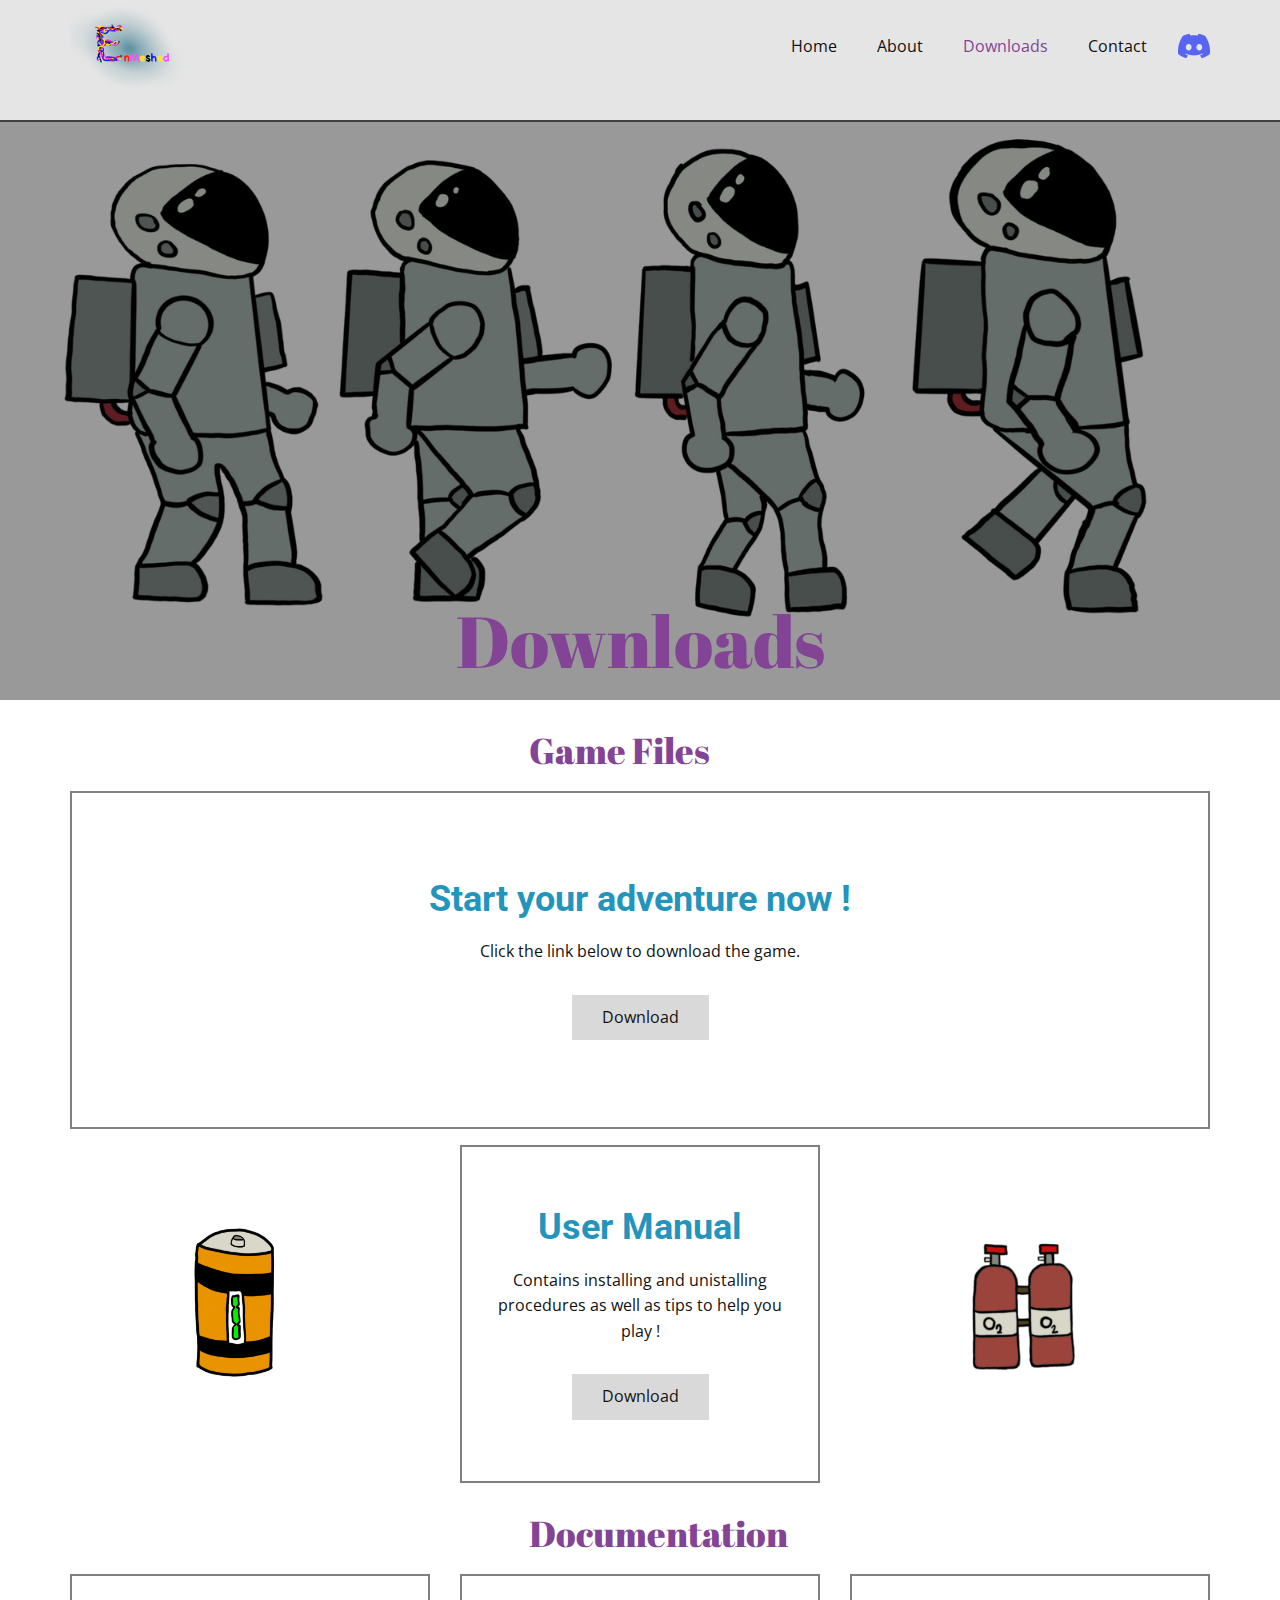
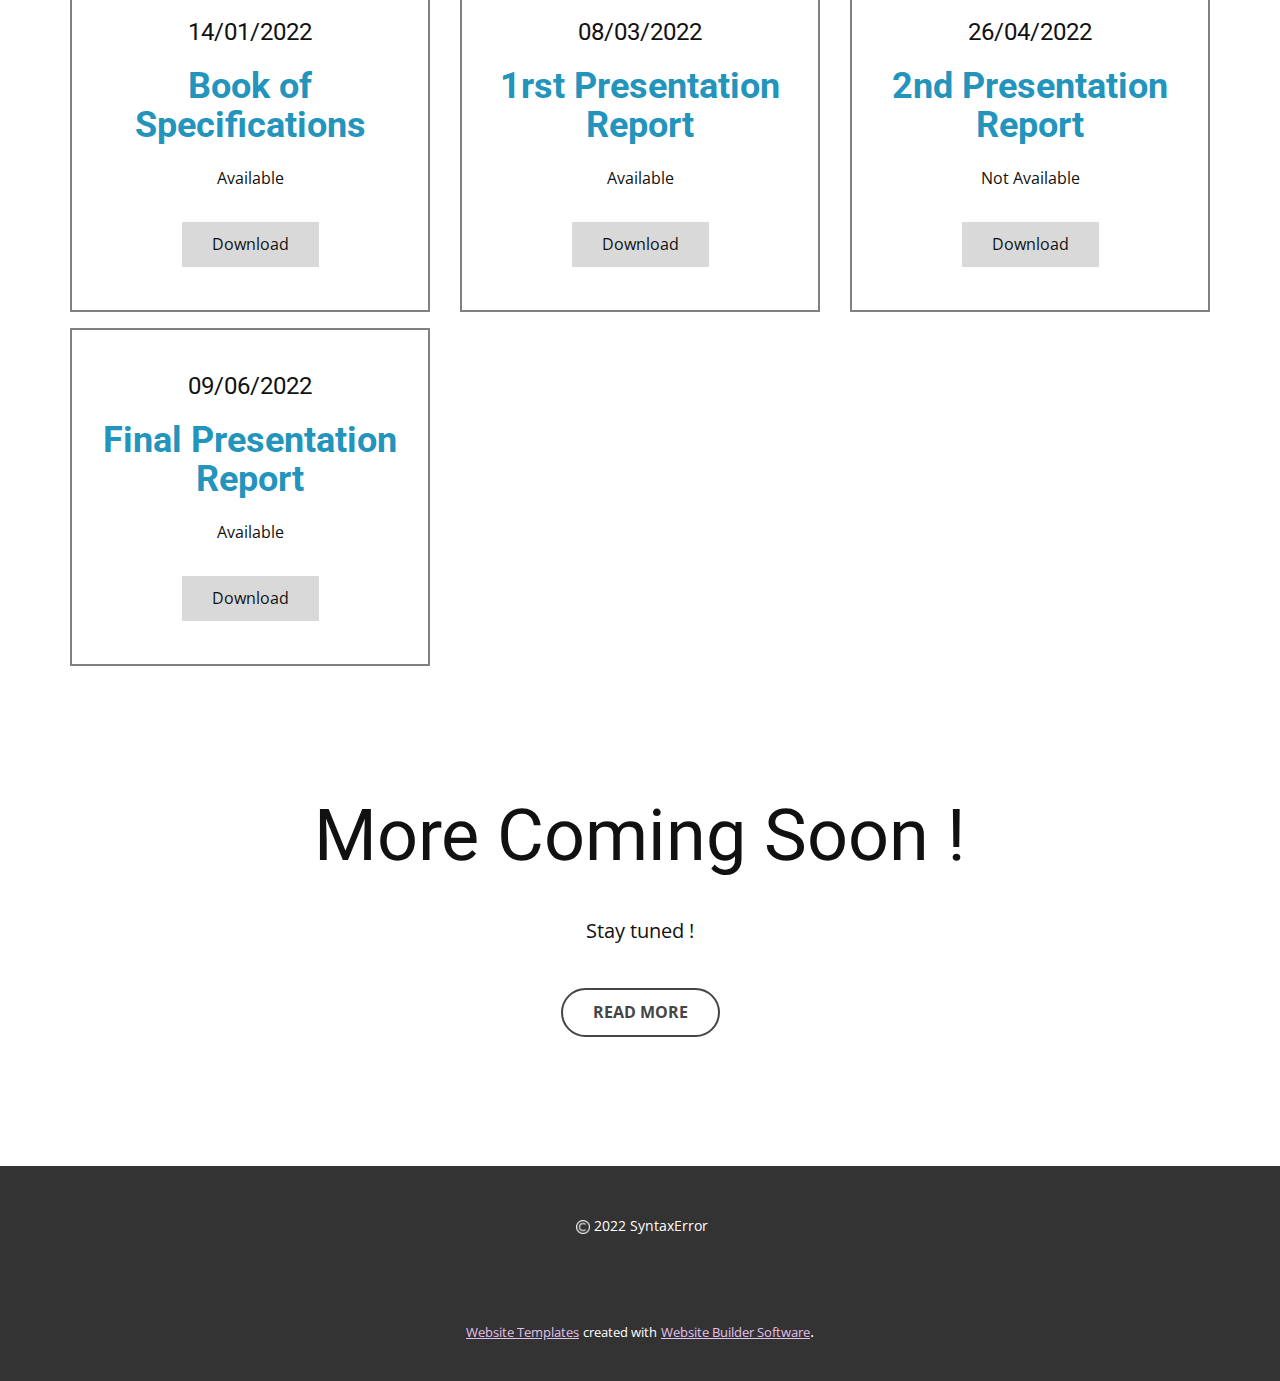
<file: Downloads.html>
<!DOCTYPE html>
<html style="font-size: 16px;">
  <head>
    <meta name="viewport" content="width=device-width, initial-scale=1.0">
    <meta charset="utf-8">
    <meta name="keywords" content="Documentation, Book of Specifications, 1rst Presentation Report, 2nd Presentation Report, More Coming Soon !">
    <meta name="description" content="">
    <meta name="page_type" content="np-template-header-footer-from-plugin">
    <title>Downloads</title>
    <link rel="stylesheet" href="nicepage.css" media="screen">
<link rel="stylesheet" href="Downloads.css" media="screen">
    <script class="u-script" type="text/javascript" src="jquery.js" defer=""></script>
    <script class="u-script" type="text/javascript" src="nicepage.js" defer=""></script>
    <meta name="generator" content="Nicepage 4.9.5, nicepage.com">
    <link id="u-theme-google-font" rel="stylesheet" href="https://fonts.googleapis.com/css?family=Roboto:100,100i,300,300i,400,400i,500,500i,700,700i,900,900i|Open+Sans:300,300i,400,400i,500,500i,600,600i,700,700i,800,800i">
    <link id="u-page-google-font" rel="stylesheet" href="https://fonts.googleapis.com/css?family=Abril+Fatface:400">
    
    
    
    
    
    <script type="application/ld+json">{
		"@context": "http://schema.org",
		"@type": "Organization",
		"name": "",
		"logo": "images/logo-25.png",
		"sameAs": [
				"https://discord.gg/gjwkdm2ZFK"
		]
}</script>
    <meta name="theme-color" content="#834496">
    <meta property="og:title" content="Downloads">
    <meta property="og:type" content="website">
  </head>
  <body class="u-body u-xl-mode"><header class="u-border-2 u-border-grey-75 u-border-no-left u-border-no-right u-border-no-top u-clearfix u-grey-10 u-header u-header" id="sec-2957"><div class="u-clearfix u-sheet u-sheet-1">
        <a href="Home.html" data-page-id="163804757" class="u-image u-logo u-image-1" data-image-width="830" data-image-height="577" title="Home">
          <img src="images/logo-25.png" class="u-logo-image u-logo-image-1">
        </a>
        <nav class="u-align-left u-menu u-menu-dropdown u-offcanvas u-menu-1" data-responsive-from="MD">
          <div class="menu-collapse" style="font-size: 1rem;">
            <a class="u-button-style u-nav-link" href="#" style="padding: 4px 0px; font-size: calc(1em + 8px);">
              <svg class="u-svg-link" preserveAspectRatio="xMidYMin slice" viewBox="0 0 302 302" style=""><use xmlns:xlink="http://www.w3.org/1999/xlink" xlink:href="#svg-8a8f"></use></svg>
              <svg xmlns="http://www.w3.org/2000/svg" xmlns:xlink="http://www.w3.org/1999/xlink" version="1.1" id="svg-8a8f" x="0px" y="0px" viewBox="0 0 302 302" style="enable-background:new 0 0 302 302;" xml:space="preserve" class="u-svg-content"><g><rect y="36" width="302" height="30"></rect><rect y="236" width="302" height="30"></rect><rect y="136" width="302" height="30"></rect>
</g><g></g><g></g><g></g><g></g><g></g><g></g><g></g><g></g><g></g><g></g><g></g><g></g><g></g><g></g><g></g></svg>
            </a>
          </div>
          <div class="u-custom-menu u-nav-container">
            <ul class="u-nav u-unstyled u-nav-1"><li class="u-nav-item"><a class="u-button-style u-nav-link u-text-active-palette-1-base u-text-hover-palette-2-base" href="Home.html" style="padding: 10px 20px;">Home</a>
</li><li class="u-nav-item"><a class="u-button-style u-nav-link u-text-active-palette-1-base u-text-hover-palette-2-base" href="About.html" style="padding: 10px 20px;">About</a>
</li><li class="u-nav-item"><a class="u-button-style u-nav-link u-text-active-palette-1-base u-text-hover-palette-2-base" href="Downloads.html" style="padding: 10px 20px;">Downloads</a>
</li><li class="u-nav-item"><a class="u-button-style u-nav-link u-text-active-palette-1-base u-text-hover-palette-2-base" href="Contact.html" style="padding: 10px 20px;">Contact</a>
</li></ul>
          </div>
          <div class="u-custom-menu u-nav-container-collapse">
            <div class="u-align-center u-black u-container-style u-inner-container-layout u-opacity u-opacity-95 u-sidenav">
              <div class="u-inner-container-layout u-sidenav-overflow">
                <div class="u-menu-close"></div>
                <ul class="u-align-center u-nav u-popupmenu-items u-unstyled u-nav-2"><li class="u-nav-item"><a class="u-button-style u-nav-link" href="Home.html">Home</a>
</li><li class="u-nav-item"><a class="u-button-style u-nav-link" href="About.html">About</a>
</li><li class="u-nav-item"><a class="u-button-style u-nav-link" href="Downloads.html">Downloads</a>
</li><li class="u-nav-item"><a class="u-button-style u-nav-link" href="Contact.html">Contact</a>
</li></ul>
              </div>
            </div>
            <div class="u-black u-menu-overlay u-opacity u-opacity-70"></div>
          </div>
        </nav>
        <div class="u-social-icons u-spacing-10 u-social-icons-1">
          <a class="u-social-url" title="Discord" target="_blank" href="https://discord.gg/gjwkdm2ZFK"><span class="u-file-icon u-icon u-social-facebook u-social-icon u-icon-1"><img src="images/5968756.png" alt=""></span>
          </a>
        </div>
      </div></header>
    <section class="u-align-center u-clearfix u-image u-shading u-section-1" src="" data-image-width="1600" data-image-height="1112" id="sec-f523">
      <div class="u-clearfix u-sheet u-sheet-1">
        <h1 class="u-align-center u-custom-font u-text u-text-palette-1-base u-text-1">Downloads</h1>
      </div>
    </section>
    <section class="u-align-center u-clearfix u-section-2" id="sec-6c3b">
      <div class="u-clearfix u-sheet u-sheet-1">
        <h2 class="u-custom-font u-text u-text-default u-text-palette-1-base u-text-1">Game Files</h2>
        <div class="u-clearfix u-gutter-30 u-layout-wrap u-layout-wrap-1">
          <div class="u-gutter-0 u-layout">
            <div class="u-layout-row">
              <div class="u-align-center u-container-style u-layout-cell u-size-60 u-layout-cell-1">
                <div class="u-border-2 u-border-grey-50 u-container-layout u-valign-middle u-container-layout-1">
                  <h2 class="u-text u-text-custom-color-1 u-text-2">Start your adventure now !</h2>
                  <p class="u-text u-text-3">Click the link below to download the game.</p>
                  <a href="" class="u-border-none u-btn u-button-style u-grey-15 u-hover-palette-1-base u-btn-1">Download</a>
                </div>
              </div>
            </div>
          </div>
        </div>
        <div class="u-clearfix u-gutter-30 u-layout-wrap u-layout-wrap-2">
          <div class="u-gutter-0 u-layout">
            <div class="u-layout-row">
              <div class="u-align-left u-container-style u-layout-cell u-left-cell u-size-20 u-size-20-md u-layout-cell-2">
                <div class="u-container-layout u-valign-middle u-container-layout-2">
                  <img class="u-image u-image-default u-image-1" src="images/FullBattery.png" alt="" data-image-width="2360" data-image-height="1640">
                </div>
              </div>
              <div class="u-align-center u-container-style u-layout-cell u-size-20 u-size-20-md u-layout-cell-3">
                <div class="u-border-2 u-border-grey-50 u-container-layout u-valign-middle u-container-layout-3">
                  <h2 class="u-text u-text-custom-color-1 u-text-4">User Manual</h2>
                  <p class="u-text u-text-5">Contains installing and unistalling procedures as well as tips to help you play !</p>
                  <a href="files/EnMeshed-BookOfSpecifications.pdf" class="u-border-none u-btn u-button-style u-file-link u-grey-15 u-hover-palette-1-base u-btn-2">Download</a>
                </div>
              </div>
              <div class="u-align-center u-container-style u-layout-cell u-right-cell u-size-20 u-size-20-md u-layout-cell-4">
                <div class="u-container-layout u-valign-middle u-container-layout-4">
                  <img class="u-expanded-width u-image u-image-default u-image-2" src="images/EmptyO2.png" alt="" data-image-width="1600" data-image-height="1112">
                </div>
              </div>
            </div>
          </div>
        </div>
      </div>
    </section>
    <section class="u-align-center u-clearfix u-section-3" id="carousel_c3d9">
      <div class="u-clearfix u-sheet u-sheet-1">
        <h2 class="u-custom-font u-text u-text-default u-text-palette-1-base u-text-1">Documentation</h2>
        <div class="u-clearfix u-gutter-30 u-layout-wrap u-layout-wrap-1">
          <div class="u-gutter-0 u-layout">
            <div class="u-layout-row">
              <div class="u-align-center u-container-style u-layout-cell u-left-cell u-size-20 u-size-20-md u-layout-cell-1">
                <div class="u-border-2 u-border-grey-50 u-container-layout u-valign-middle u-container-layout-1">
                  <h4 class="u-text u-text-2">14/01/2022</h4>
                  <h2 class="u-text u-text-custom-color-1 u-text-3">Book of Specifications</h2>
                  <p class="u-text u-text-4">Available</p>
                  <a href="files/EnMeshed-BookOfSpecifications.pdf" class="u-border-none u-btn u-button-style u-file-link u-grey-15 u-hover-palette-1-base u-btn-1">Download</a>
                </div>
              </div>
              <div class="u-align-center u-container-style u-layout-cell u-size-20 u-size-20-md u-layout-cell-2">
                <div class="u-border-2 u-border-grey-50 u-container-layout u-valign-middle u-container-layout-2">
                  <h4 class="u-text u-text-5">08/03/2022</h4>
                  <h2 class="u-text u-text-custom-color-1 u-text-6">1rst Presentation Report</h2>
                  <p class="u-text u-text-7">Available</p>
                  <a href="" class="u-border-none u-btn u-button-style u-grey-15 u-hover-palette-1-base u-btn-2">Download</a>
                </div>
              </div>
              <div class="u-align-center u-container-style u-layout-cell u-right-cell u-size-20 u-size-20-md u-layout-cell-3">
                <div class="u-border-2 u-border-grey-50 u-container-layout u-valign-middle u-container-layout-3">
                  <h4 class="u-text u-text-8">26/04/2022</h4>
                  <h2 class="u-text u-text-custom-color-1 u-text-9">2nd Presentation Report</h2>
                  <p class="u-text u-text-10">Not Available</p>
                  <a href="" class="u-border-none u-btn u-button-style u-grey-15 u-hover-palette-1-base u-btn-3">Download</a>
                </div>
              </div>
            </div>
          </div>
        </div>
        <div class="u-clearfix u-gutter-30 u-layout-wrap u-layout-wrap-2">
          <div class="u-gutter-0 u-layout">
            <div class="u-layout-row">
              <div class="u-align-center u-container-style u-layout-cell u-left-cell u-size-20 u-size-20-md u-layout-cell-4">
                <div class="u-border-2 u-border-grey-50 u-container-layout u-valign-middle u-container-layout-4">
                  <h4 class="u-text u-text-11">09/06/2022</h4>
                  <h2 class="u-text u-text-custom-color-1 u-text-12">Final Presentation Report</h2>
                  <p class="u-text u-text-13">Available</p>
                  <a href="files/EnMeshed-BookOfSpecifications.pdf" class="u-border-none u-btn u-button-style u-file-link u-grey-15 u-hover-palette-1-base u-btn-4">Download</a>
                </div>
              </div>
              <div class="u-align-left u-container-style u-layout-cell u-size-20 u-size-20-md u-layout-cell-5">
                <div class="u-container-layout u-container-layout-5"></div>
              </div>
              <div class="u-align-center u-container-style u-layout-cell u-right-cell u-size-20 u-size-20-md u-layout-cell-6">
                <div class="u-container-layout u-valign-middle u-container-layout-6"></div>
              </div>
            </div>
          </div>
        </div>
      </div>
    </section>
    <section class="u-align-center u-clearfix u-section-4" id="sec-54cc">
      <div class="u-clearfix u-sheet u-sheet-1">
        <h1 class="u-text u-text-default u-title u-text-1">More Coming Soon !</h1>
        <p class="u-large-text u-text u-text-variant u-text-2">Stay tuned !</p>
        <a href="About.html" data-page-id="790518501" class="u-border-2 u-border-grey-dark-1 u-btn u-btn-round u-button-style u-radius-50 u-btn-1">Read More</a>
      </div>
    </section>
    
    
    <footer class="u-align-center u-clearfix u-footer u-grey-80 u-footer" id="sec-bfbd"><div class="u-clearfix u-sheet u-sheet-1">
        <p class="u-small-text u-text u-text-variant u-text-1">
          <a href="https://emojipedia.org/copyright/" class="u-active-none u-border-none u-btn u-button-style u-hover-none u-none u-text-palette-1-base u-btn-1"> &nbsp;</a><span class="u-file-icon u-icon u-text-white u-icon-1"><img src="images/5.png" alt=""></span>
          <span class="u-text-white" style="background-image: none; padding: 0px;">
            <a href="https://emojipedia.org/copyright/" class="u-active-none u-border-none u-btn u-button-style u-hover-none u-none u-text-palette-1-base u-btn-2"></a>2022 SyntaxError
          </span>
        </p>
      </div></footer>
    <section class="u-backlink u-clearfix u-grey-80">
      <a class="u-link" href="https://nicepage.com/website-templates" target="_blank">
        <span>Website Templates</span>
      </a>
      <p class="u-text">
        <span>created with</span>
      </p>
      <a class="u-link" href="" target="_blank">
        <span>Website Builder Software</span>
      </a>. 
    </section>
  </body>
</html>
</file>
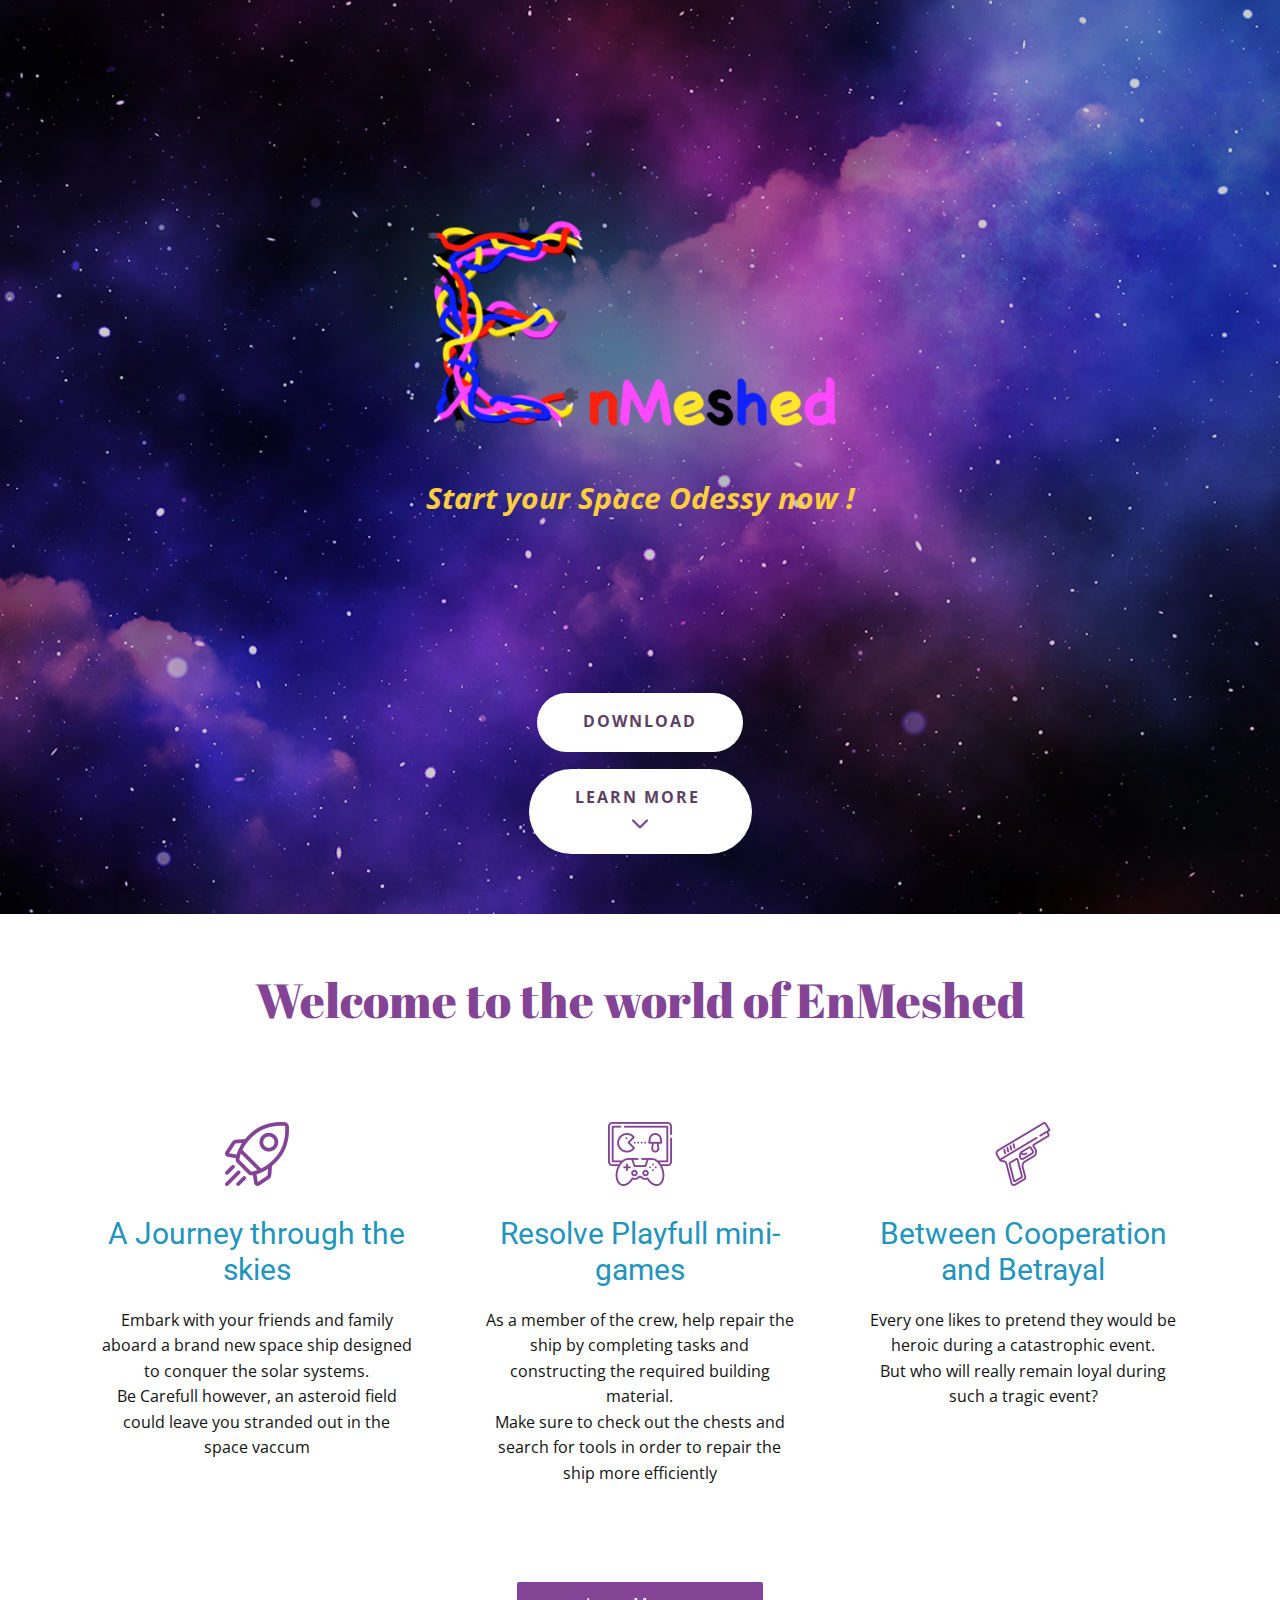
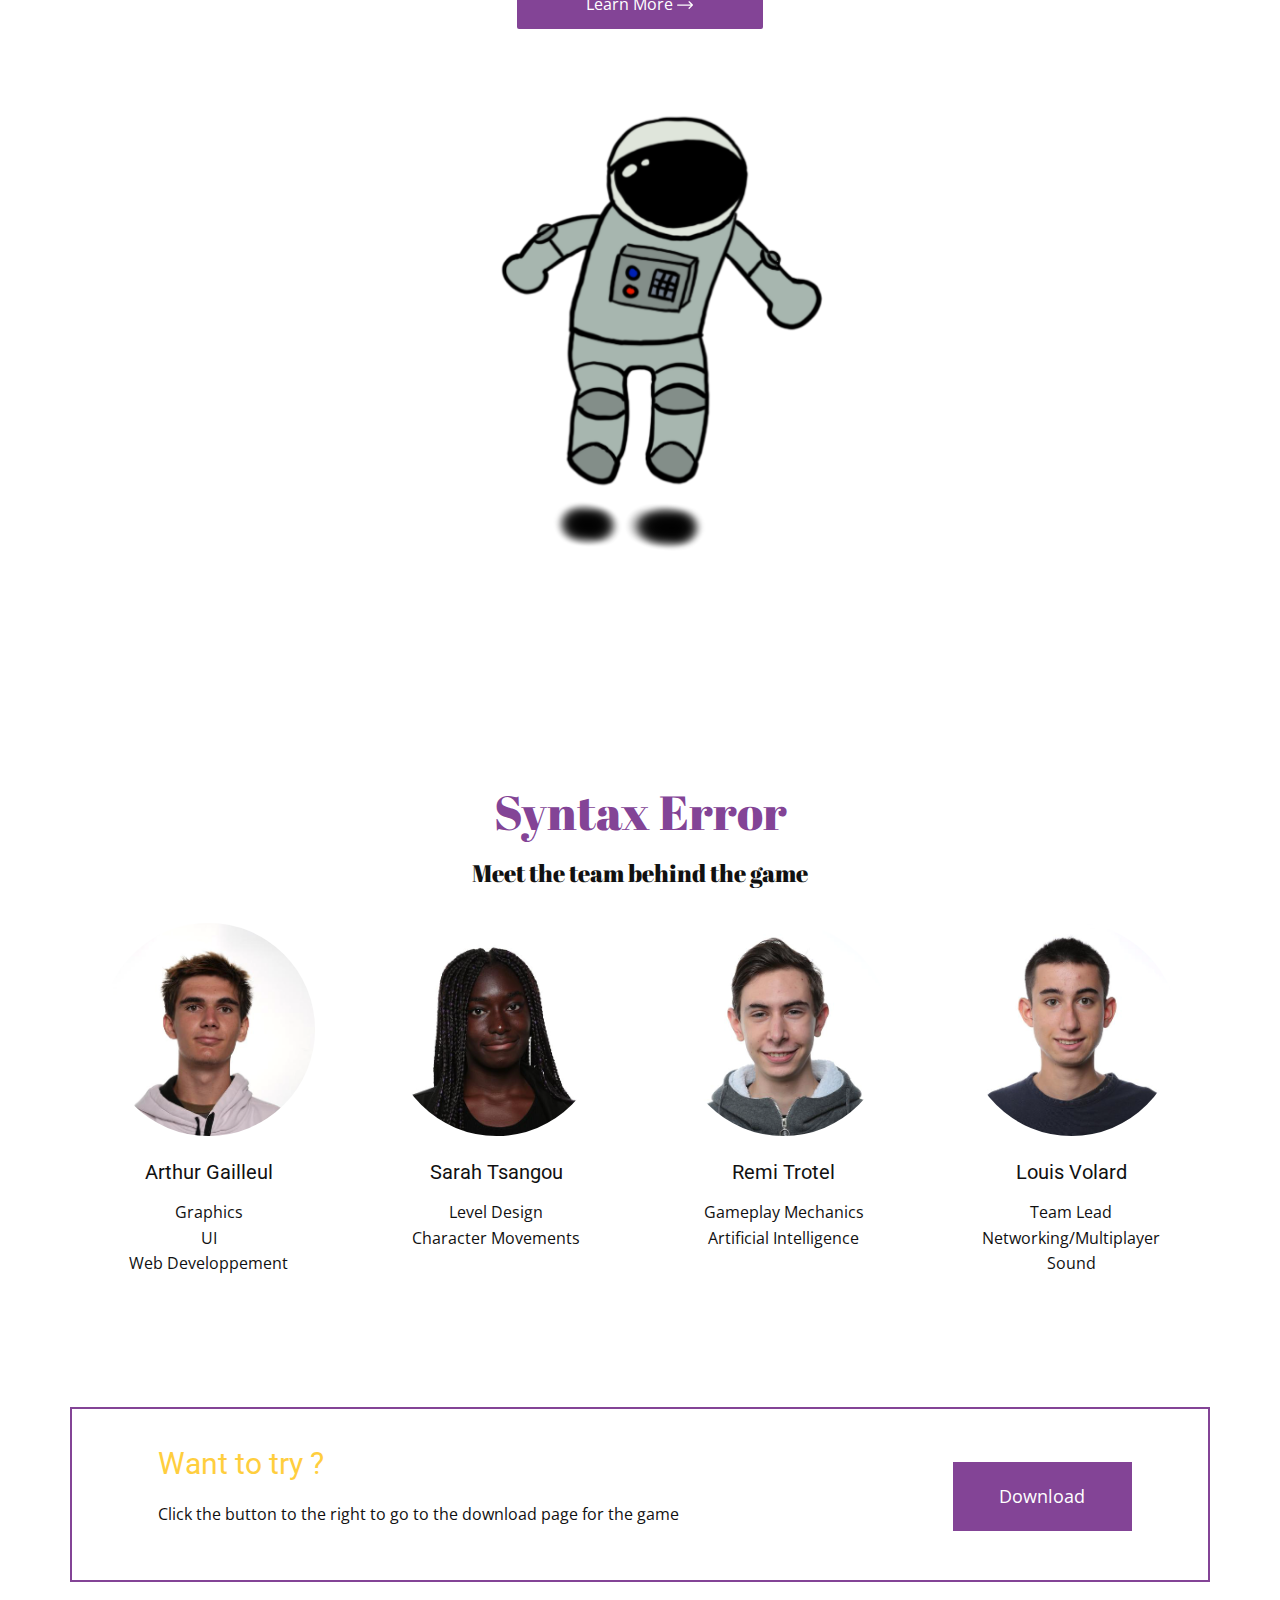
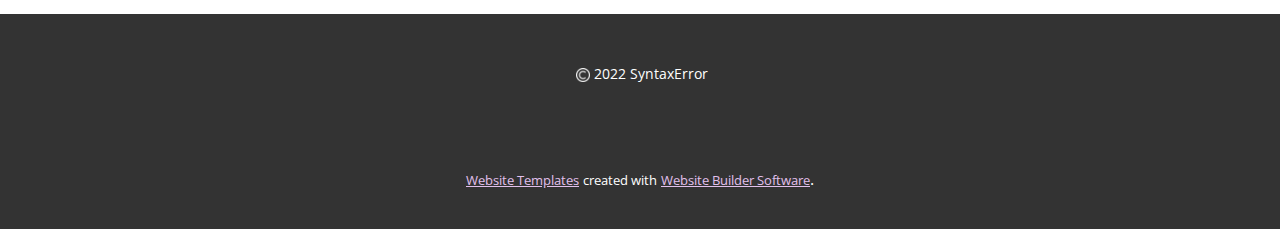
<file: Home.html>
<!DOCTYPE html>
<html style="font-size: 16px;">
  <head>
    <meta name="viewport" content="width=device-width, initial-scale=1.0">
    <meta charset="utf-8">
    <meta name="keywords" content="Welcome to the world of EnMeshed, Syntax Error">
    <meta name="description" content="">
    <meta name="page_type" content="np-template-header-footer-from-plugin">
    <title>Home</title>
    <link rel="stylesheet" href="nicepage.css" media="screen">
<link rel="stylesheet" href="Home.css" media="screen">
    <script class="u-script" type="text/javascript" src="jquery.js" defer=""></script>
    <script class="u-script" type="text/javascript" src="nicepage.js" defer=""></script>
    <meta name="generator" content="Nicepage 4.9.5, nicepage.com">
    <link id="u-theme-google-font" rel="stylesheet" href="https://fonts.googleapis.com/css?family=Roboto:100,100i,300,300i,400,400i,500,500i,700,700i,900,900i|Open+Sans:300,300i,400,400i,500,500i,600,600i,700,700i,800,800i">
    <link id="u-page-google-font" rel="stylesheet" href="https://fonts.googleapis.com/css?family=Abril+Fatface:400">
    
    
    
    
    
    <script type="application/ld+json">{
		"@context": "http://schema.org",
		"@type": "Organization",
		"name": "",
		"sameAs": [
				"https://discord.gg/gjwkdm2ZFK"
		]
}</script>
    <meta name="theme-color" content="#834496">
    <meta property="og:title" content="Home">
    <meta property="og:type" content="website">
  </head>
  <body class="u-body u-xl-mode">
    <section class="u-align-center u-clearfix u-image u-shading u-section-1" id="carousel_31da" data-image-width="1200" data-image-height="1200">
      <div class="u-clearfix u-sheet u-sheet-1">
        <img class="u-image u-image-default u-image-1" src="images/logo.png" alt="" data-image-width="830" data-image-height="577">
        <p class="u-text u-text-palette-4-base u-text-1">Start your Space Odessy now !</p>
        <a href="Downloads.html" data-page-id="3402945" class="u-active-palette-2-base u-border-none u-btn u-btn-round u-button-style u-hover-palette-4-base u-radius-50 u-text-active-white u-text-hover-white u-text-palette-1-dark-2 u-white u-btn-1">Download</a>
        <a href="Home.html#sec-d660" data-page-id="163804757" class="u-active-palette-2-base u-border-none u-btn u-btn-round u-button-style u-hover-palette-4-base u-radius-50 u-text-active-white u-text-hover-white u-text-palette-1-dark-2 u-white u-btn-2">Learn More&nbsp;<br><span class="u-file-icon u-icon u-text-palette-1-base"><img src="images/1.png" alt=""></span>
        </a>
      </div>
    </section>
    <section class="u-clearfix u-section-2" id="sec-d660">
      <div class="u-clearfix u-sheet u-sheet-1">
        <h2 class="u-align-center u-custom-font u-text u-text-default u-text-palette-1-base u-text-1">Welcome to the world of EnMeshed</h2>
        <div class="u-expanded-width u-list u-list-1">
          <div class="u-repeater u-repeater-1">
            <div class="u-align-center u-container-style u-list-item u-repeater-item">
              <div class="u-container-layout u-similar-container u-valign-top u-container-layout-1"><span class="u-file-icon u-icon u-text-palette-1-base u-icon-1"><img src="images/2.png" alt=""></span>
                <h3 class="u-text u-text-custom-color-1 u-text-default u-text-2"> A Journey through the skies</h3>
                <p class="u-text u-text-default u-text-3"> Embark with your friends and family aboard a brand new space ship designed to conquer the solar systems.<br>Be Carefull however, an asteroid field could leave you stranded out in the space vaccum
                </p>
              </div>
            </div>
            <div class="u-align-center u-container-style u-list-item u-repeater-item">
              <div class="u-container-layout u-similar-container u-valign-top u-container-layout-2"><span class="u-file-icon u-icon u-text-palette-1-base u-icon-2"><img src="images/3.png" alt=""></span>
                <h3 class="u-text u-text-custom-color-1 u-text-default u-text-4"> Resolve Playfull mini-games</h3>
                <p class="u-text u-text-default u-text-5"> As a member of the crew, help repair the ship by completing tasks and constructing the required building material.<br>Make sure to check out the chests and search for tools in order to repair the ship more efficiently
                </p>
              </div>
            </div>
            <div class="u-align-center u-container-style u-list-item u-repeater-item">
              <div class="u-container-layout u-similar-container u-valign-top u-container-layout-3"><span class="u-file-icon u-icon u-text-palette-1-base u-icon-3"><img src="images/4.png" alt=""></span>
                <h3 class="u-text u-text-custom-color-1 u-text-default u-text-6"> Between Cooperation and Betrayal</h3>
                <p class="u-text u-text-default u-text-7"> Every one likes to pretend they would be heroic during a catastrophic event.<br>But who will really remain loyal during such a tragic event?
                </p>
              </div>
            </div>
          </div>
        </div>
        <img class="u-hover-feature u-image u-image-default u-image-1" src="images/human.png" alt="" data-image-width="574" data-image-height="736">
        <a href="About.html" data-page-id="790518501" class="u-btn u-btn-round u-button-style u-hover-palette-1-light-2 u-palette-1-base u-radius-2 u-btn-1">Learn More&nbsp;<span class="u-icon u-text-white"><svg class="u-svg-content" viewBox="0 0 512 512" x="0px" y="0px" style="width: 1em; height: 1em;"><path d="M506.134,241.843c-0.006-0.006-0.011-0.013-0.018-0.019l-104.504-104c-7.829-7.791-20.492-7.762-28.285,0.068 c-7.792,7.829-7.762,20.492,0.067,28.284L443.558,236H20c-11.046,0-20,8.954-20,20c0,11.046,8.954,20,20,20h423.557 l-70.162,69.824c-7.829,7.792-7.859,20.455-0.067,28.284c7.793,7.831,20.457,7.858,28.285,0.068l104.504-104 c0.006-.006,0.011-.013,0.018-.019C513.968,262.339,513.943,249.635,506.134,241.843z"></path></svg><img></span>
        </a>
      </div>
      
    </section>
    <section class="u-align-center u-clearfix u-section-3" id="sec-717b">
      <div class="u-clearfix u-sheet u-sheet-1">
        <h2 class="u-custom-font u-text u-text-default u-text-palette-1-base u-text-1">Syntax Error</h2>
        <h4 class="u-custom-font u-text u-text-default u-text-2">Meet the team behind the game</h4>
        <div class="u-expanded-width u-list u-list-1">
          <div class="u-repeater u-repeater-1">
            <div class="u-align-center u-container-style u-list-item u-repeater-item">
              <div class="u-container-layout u-similar-container u-valign-top u-container-layout-1">
                <div alt="" class="u-image u-image-circle u-image-1" src="" data-image-width="223" data-image-height="342"></div>
                <h5 class="u-text u-text-3">Arthur Gailleul</h5>
                <p class="u-text u-text-4">Graphics<br>UI<br>Web Developpement
                </p>
              </div>
            </div>
            <div class="u-align-center u-container-style u-list-item u-repeater-item">
              <div class="u-container-layout u-similar-container u-valign-top u-container-layout-2">
                <div alt="" class="u-image u-image-circle u-image-2" src="" data-image-width="238" data-image-height="343"></div>
                <h5 class="u-text u-text-5">Sarah Tsangou</h5>
                <p class="u-text u-text-6">Level Design<br>Character Movements<br>
                </p>
              </div>
            </div>
            <div class="u-align-center u-container-style u-list-item u-repeater-item">
              <div class="u-container-layout u-similar-container u-valign-top u-container-layout-3">
                <div alt="" class="u-image u-image-circle u-image-3" src="" data-image-width="247" data-image-height="343"></div>
                <h5 class="u-text u-text-7">Remi Trotel</h5>
                <p class="u-text u-text-8">Gameplay Mechanics<br>Artificial Intelligence
                </p>
              </div>
            </div>
            <div class="u-align-center u-container-style u-list-item u-repeater-item">
              <div class="u-container-layout u-similar-container u-valign-top u-container-layout-4">
                <div alt="" class="u-image u-image-circle u-image-4" src="" data-image-width="239" data-image-height="343"></div>
                <h5 class="u-text u-text-9">Louis Volard</h5>
                <p class="u-text u-text-10">Team Lead<br>Networking/Multiplayer<br>Sound
                </p>
              </div>
            </div>
          </div>
        </div>
      </div>
    </section>
    <section class="u-clearfix u-section-4" id="sec-a39e">
      <div class="u-clearfix u-sheet u-valign-middle u-sheet-1">
        <div class="u-align-left u-border-2 u-border-palette-1-base u-expanded-width u-left-0 u-shape u-shape-1"></div>
        <div class="u-clearfix u-layout-wrap u-layout-wrap-1">
          <div class="u-layout">
            <div class="u-layout-row">
              <div class="u-align-center-sm u-align-center-xs u-align-left-lg u-align-left-md u-align-left-xl u-container-style u-layout-cell u-left-cell u-size-43 u-layout-cell-1">
                <div class="u-container-layout u-valign-middle u-container-layout-1">
                  <h3 class="u-text u-text-default u-text-palette-4-base u-text-1">Want to try ?</h3>
                  <p class="u-text u-text-2">Click the button to the right to go to the download page for the game</p>
                </div>
              </div>
              <div class="u-align-left u-container-style u-layout-cell u-right-cell u-size-17 u-layout-cell-2">
                <div class="u-container-layout u-container-layout-2">
                  <a href="Downloads.html" data-page-id="3402945" class="u-border-none u-btn u-button-style u-text-hover-palette-4-base u-btn-1">Download</a>
                </div>
              </div>
            </div>
          </div>
        </div>
      </div>
    </section>
    
    
    <footer class="u-align-center u-clearfix u-footer u-grey-80 u-footer" id="sec-bfbd"><div class="u-clearfix u-sheet u-sheet-1">
        <p class="u-small-text u-text u-text-variant u-text-1">
          <a href="https://emojipedia.org/copyright/" class="u-active-none u-border-none u-btn u-button-style u-hover-none u-none u-text-palette-1-base u-btn-1"> &nbsp;</a><span class="u-file-icon u-icon u-text-white u-icon-1"><img src="images/5.png" alt=""></span>
          <span class="u-text-white" style="background-image: none; padding: 0px;">
            <a href="https://emojipedia.org/copyright/" class="u-active-none u-border-none u-btn u-button-style u-hover-none u-none u-text-palette-1-base u-btn-2"></a>2022 SyntaxError
          </span>
        </p>
      </div></footer>
    <section class="u-backlink u-clearfix u-grey-80">
      <a class="u-link" href="https://nicepage.com/website-templates" target="_blank">
        <span>Website Templates</span>
      </a>
      <p class="u-text">
        <span>created with</span>
      </p>
      <a class="u-link" href="" target="_blank">
        <span>Website Builder Software</span>
      </a>. 
    </section>
  </body>
</html>
</file>
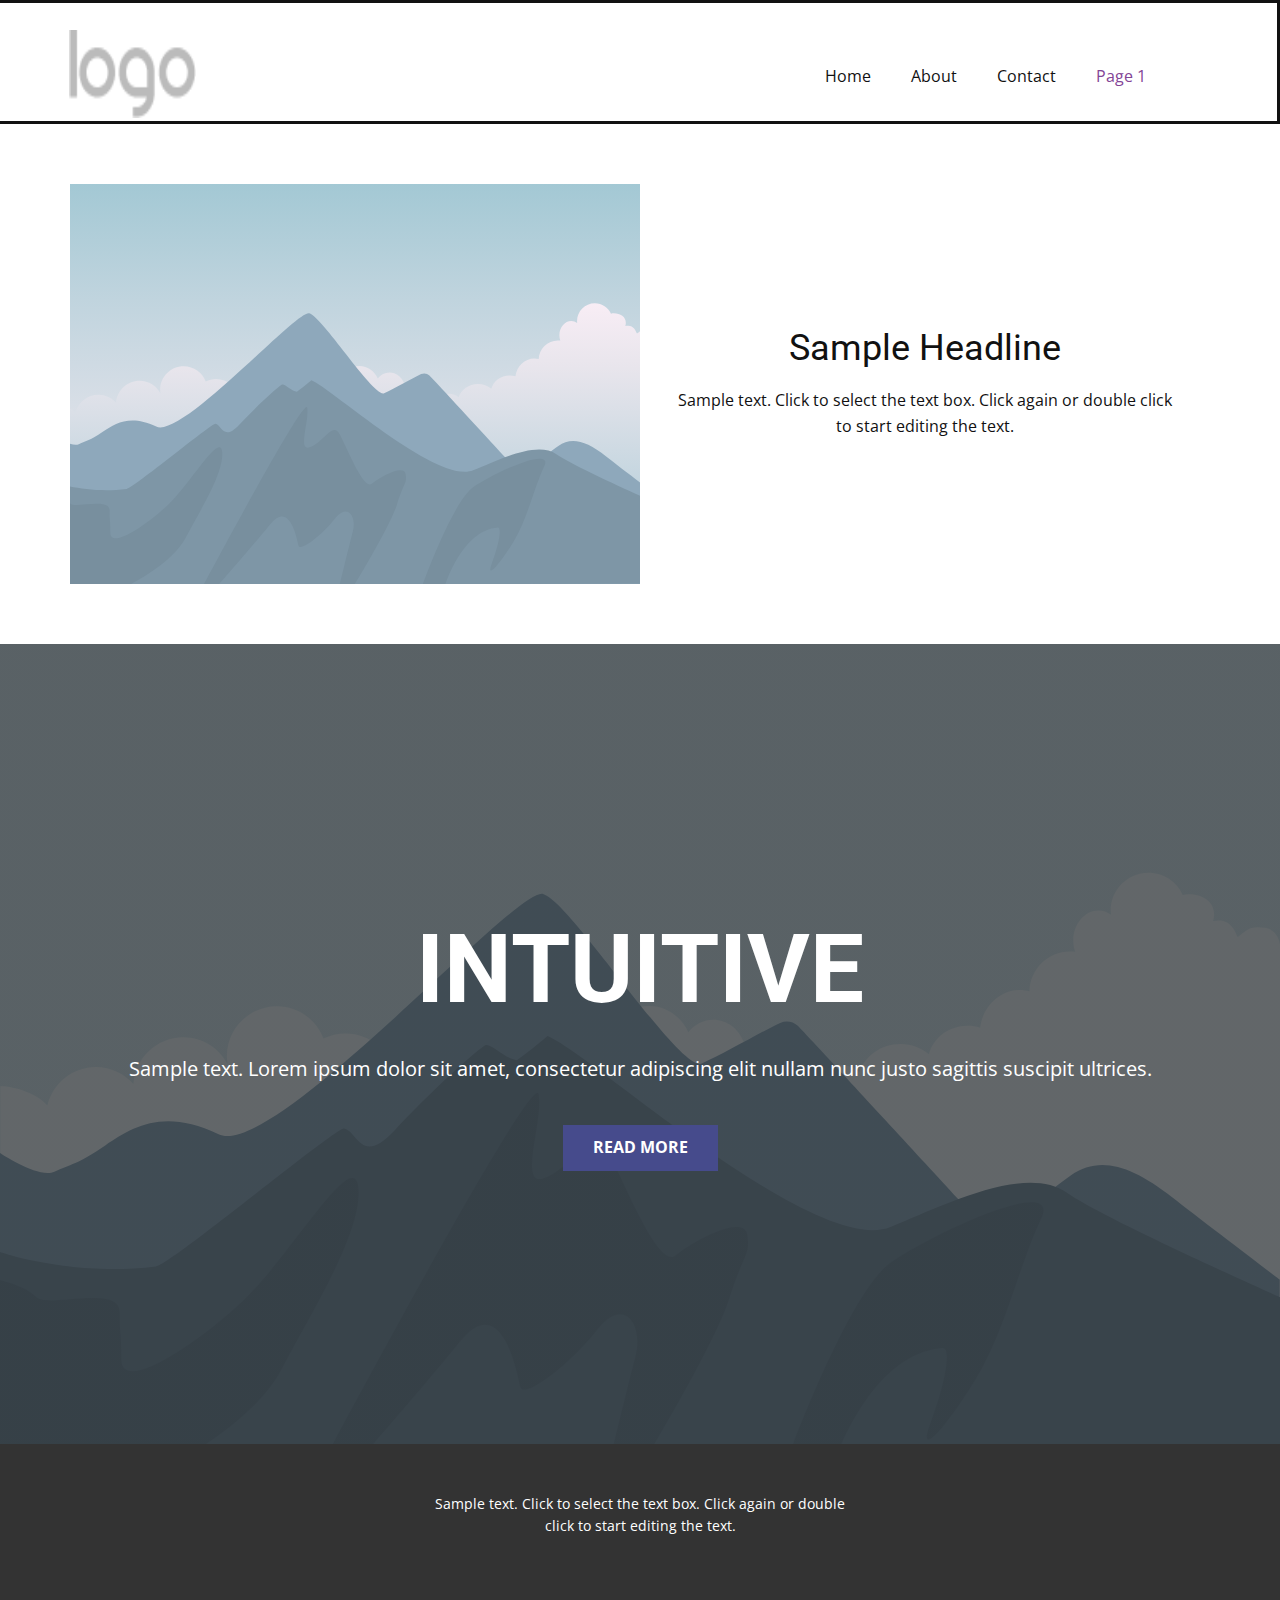
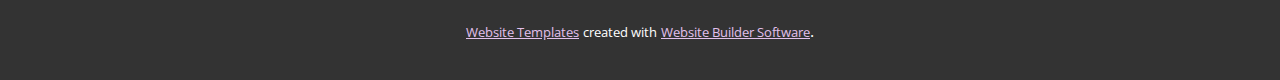
<file: Page-1.html>
<!DOCTYPE html>
<html style="font-size: 16px;">
  <head>
    <meta name="viewport" content="width=device-width, initial-scale=1.0">
    <meta charset="utf-8">
    <meta name="keywords" content="INTUITIVE">
    <meta name="description" content="">
    <meta name="page_type" content="np-template-header-footer-from-plugin">
    <title>Page 1</title>
    <link rel="stylesheet" href="nicepage.css" media="screen">
<link rel="stylesheet" href="Page-1.css" media="screen">
    <script class="u-script" type="text/javascript" src="jquery.js" defer=""></script>
    <script class="u-script" type="text/javascript" src="nicepage.js" defer=""></script>
    <meta name="generator" content="Nicepage 4.6.5, nicepage.com">
    <link id="u-theme-google-font" rel="stylesheet" href="https://fonts.googleapis.com/css?family=Roboto:100,100i,300,300i,400,400i,500,500i,700,700i,900,900i|Open+Sans:300,300i,400,400i,500,500i,600,600i,700,700i,800,800i">
    
    
    
    <script type="application/ld+json">{
		"@context": "http://schema.org",
		"@type": "Organization",
		"name": "",
		"logo": "images/default-logo.png"
}</script>
    <meta name="theme-color" content="#478ac9">
    <meta property="og:title" content="Page 1">
    <meta property="og:type" content="website">
  </head>
  <body class="u-body u-xl-mode"><header class="u-clearfix u-header u-header" id="sec-2957"><div class="u-clearfix u-sheet u-valign-middle u-sheet-1">
        <a href="https://nicepage.com" class="u-image u-logo u-image-1">
          <img src="images/default-logo.png" class="u-logo-image u-logo-image-1">
        </a>
        <nav class="u-menu u-menu-dropdown u-offcanvas u-menu-1">
          <div class="menu-collapse" style="font-size: 1rem; letter-spacing: 0px;">
            <a class="u-button-style u-custom-left-right-menu-spacing u-custom-padding-bottom u-custom-top-bottom-menu-spacing u-nav-link u-text-active-palette-1-base u-text-hover-palette-2-base" href="#">
              <svg class="u-svg-link" viewBox="0 0 24 24"><use xmlns:xlink="http://www.w3.org/1999/xlink" xlink:href="#menu-hamburger"></use></svg>
              <svg class="u-svg-content" version="1.1" id="menu-hamburger" viewBox="0 0 16 16" x="0px" y="0px" xmlns:xlink="http://www.w3.org/1999/xlink" xmlns="http://www.w3.org/2000/svg"><g><rect y="1" width="16" height="2"></rect><rect y="7" width="16" height="2"></rect><rect y="13" width="16" height="2"></rect>
</g></svg>
            </a>
          </div>
          <div class="u-nav-container">
            <ul class="u-nav u-unstyled u-nav-1"><li class="u-nav-item"><a class="u-button-style u-nav-link u-text-active-palette-1-base u-text-hover-palette-2-base" href="Home.html" style="padding: 10px 20px;">Home</a>
</li><li class="u-nav-item"><a class="u-button-style u-nav-link u-text-active-palette-1-base u-text-hover-palette-2-base" href="About.html" style="padding: 10px 20px;">About</a>
</li><li class="u-nav-item"><a class="u-button-style u-nav-link u-text-active-palette-1-base u-text-hover-palette-2-base" href="Contact.html" style="padding: 10px 20px;">Contact</a>
</li><li class="u-nav-item"><a class="u-button-style u-nav-link u-text-active-palette-1-base u-text-hover-palette-2-base" href="Page-1.html" style="padding: 10px 20px;">Page 1</a>
</li></ul>
          </div>
          <div class="u-nav-container-collapse">
            <div class="u-black u-container-style u-inner-container-layout u-opacity u-opacity-95 u-sidenav">
              <div class="u-inner-container-layout u-sidenav-overflow">
                <div class="u-menu-close"></div>
                <ul class="u-align-center u-nav u-popupmenu-items u-unstyled u-nav-2"><li class="u-nav-item"><a class="u-button-style u-nav-link" href="Home.html">Home</a>
</li><li class="u-nav-item"><a class="u-button-style u-nav-link" href="About.html">About</a>
</li><li class="u-nav-item"><a class="u-button-style u-nav-link" href="Contact.html">Contact</a>
</li><li class="u-nav-item"><a class="u-button-style u-nav-link" href="Page-1.html">Page 1</a>
</li></ul>
              </div>
            </div>
            <div class="u-black u-menu-overlay u-opacity u-opacity-70"></div>
          </div>
        </nav>
      </div></header>
    <section class="u-clearfix u-section-1" id="sec-2052">
      <div class="u-clearfix u-sheet u-sheet-1">
        <div class="u-clearfix u-expanded-width u-layout-wrap u-layout-wrap-1">
          <div class="u-layout">
            <div class="u-layout-row">
              <div class="u-container-style u-image u-layout-cell u-size-30 u-image-1" data-image-width="400" data-image-height="265">
                <div class="u-container-layout u-container-layout-1"></div>
              </div>
              <div class="u-align-center u-container-style u-layout-cell u-size-30 u-layout-cell-2">
                <div class="u-container-layout u-valign-middle u-container-layout-2">
                  <h2 class="u-text u-text-default u-text-1">Sample Headline</h2>
                  <p class="u-text u-text-default u-text-2">Sample text. Click to select the text box. Click again or double click to start editing the text.</p>
                </div>
              </div>
            </div>
          </div>
        </div>
      </div>
    </section>
    <section class="u-align-center u-clearfix u-image u-shading u-section-2" src="" data-image-width="256" data-image-height="256" id="sec-733b">
      <div class="u-clearfix u-sheet u-valign-middle u-sheet-1">
        <h1 class="u-text u-text-default u-title u-text-1">INTUITIVE</h1>
        <p class="u-large-text u-text u-text-default u-text-variant u-text-2">Sample text. Lorem ipsum dolor sit amet, consectetur adipiscing elit nullam nunc justo sagittis suscipit ultrices.</p>
        <a href="#" class="u-btn u-button-style u-palette-2-base u-btn-1">Read More</a>
      </div>
    </section>
    
    
    <footer class="u-align-center u-clearfix u-footer u-grey-80 u-footer" id="sec-bfbd"><div class="u-clearfix u-sheet u-sheet-1">
        <p class="u-small-text u-text u-text-variant u-text-1">Sample text. Click to select the text box. Click again or double click to start editing the text.</p>
      </div></footer>
    <section class="u-backlink u-clearfix u-grey-80">
      <a class="u-link" href="https://nicepage.com/website-templates" target="_blank">
        <span>Website Templates</span>
      </a>
      <p class="u-text">
        <span>created with</span>
      </p>
      <a class="u-link" href="" target="_blank">
        <span>Website Builder Software</span>
      </a>. 
    </section>
  </body>
</html>
</file>
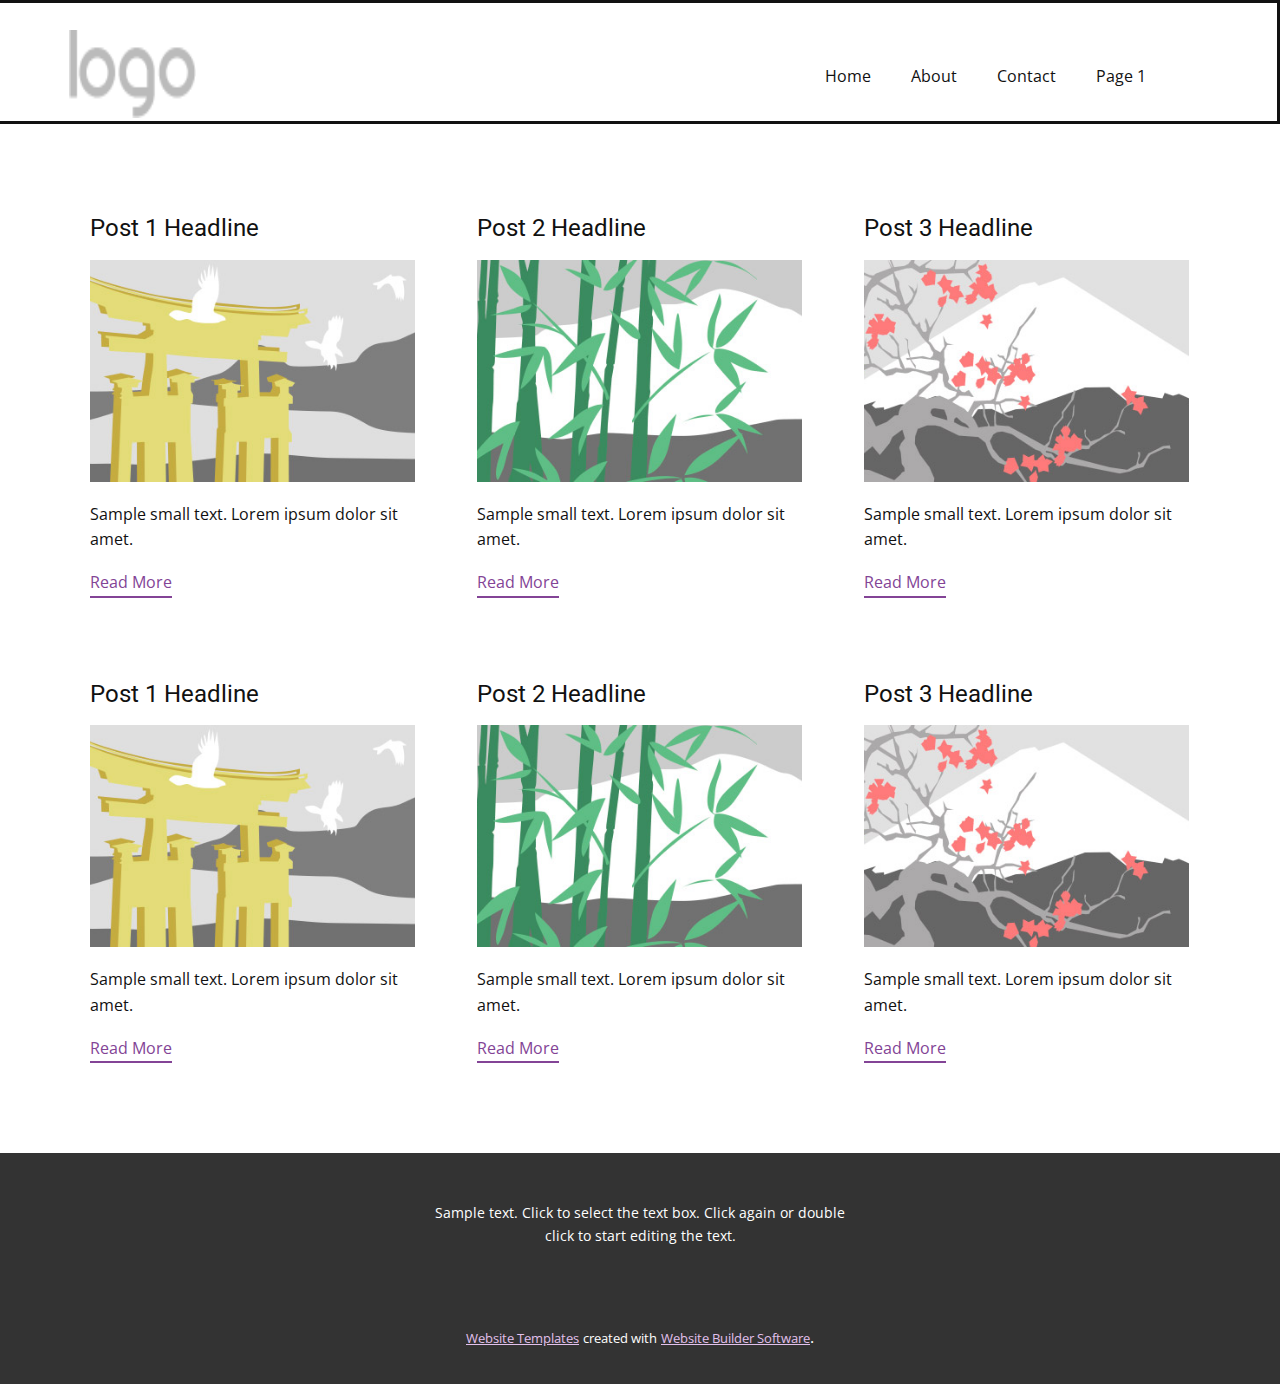
<file: blog/blog.html>
<html style="font-size: 16px;"><head>
    <meta name="viewport" content="width=device-width, initial-scale=1.0">
    <meta charset="utf-8">
    <meta name="keywords" content="">
    <meta name="description" content="">
    <meta name="page_type" content="np-template-header-footer-from-plugin">
    <title>Blog Template</title>
    <link rel="stylesheet" href="../nicepage.css" media="screen">
<link rel="stylesheet" href="../Blog-Template.css" media="screen">
    <script class="u-script" type="text/javascript" src="../jquery.js" defer=""></script>
    <script class="u-script" type="text/javascript" src="../nicepage.js" defer=""></script>
    <meta name="generator" content="Nicepage 4.6.5, nicepage.com">
    <link id="u-theme-google-font" rel="stylesheet" href="https://fonts.googleapis.com/css?family=Roboto:100,100i,300,300i,400,400i,500,500i,700,700i,900,900i|Open+Sans:300,300i,400,400i,500,500i,600,600i,700,700i,800,800i">
    
    
    <script type="application/ld+json">{
		"@context": "http://schema.org",
		"@type": "Organization",
		"name": "",
		"logo": "images/default-logo.png"
}</script>
    <meta name="theme-color" content="#478ac9">
  </head>
  <body class="u-body u-xl-mode"><header class="u-clearfix u-header u-header" id="sec-2957"><div class="u-clearfix u-sheet u-valign-middle u-sheet-1">
        <a href="https://nicepage.com" class="u-image u-logo u-image-1">
          <img src="../images/default-logo.png" class="u-logo-image u-logo-image-1">
        </a>
        <nav class="u-menu u-menu-dropdown u-offcanvas u-menu-1">
          <div class="menu-collapse" style="font-size: 1rem; letter-spacing: 0px;">
            <a class="u-button-style u-custom-left-right-menu-spacing u-custom-padding-bottom u-custom-top-bottom-menu-spacing u-nav-link u-text-active-palette-1-base u-text-hover-palette-2-base" href="#">
              <svg class="u-svg-link" viewBox="0 0 24 24"><use xmlns:xlink="http://www.w3.org/1999/xlink" xlink:href="#menu-hamburger"></use></svg>
              <svg class="u-svg-content" version="1.1" id="menu-hamburger" viewBox="0 0 16 16" x="0px" y="0px" xmlns:xlink="http://www.w3.org/1999/xlink" xmlns="http://www.w3.org/2000/svg"><g><rect y="1" width="16" height="2"></rect><rect y="7" width="16" height="2"></rect><rect y="13" width="16" height="2"></rect>
</g></svg>
            </a>
          </div>
          <div class="u-nav-container">
            <ul class="u-nav u-unstyled u-nav-1"><li class="u-nav-item"><a class="u-button-style u-nav-link u-text-active-palette-1-base u-text-hover-palette-2-base" href="../Home.html" style="padding: 10px 20px;">Home</a>
</li><li class="u-nav-item"><a class="u-button-style u-nav-link u-text-active-palette-1-base u-text-hover-palette-2-base" href="../About.html" style="padding: 10px 20px;">About</a>
</li><li class="u-nav-item"><a class="u-button-style u-nav-link u-text-active-palette-1-base u-text-hover-palette-2-base" href="../Contact.html" style="padding: 10px 20px;">Contact</a>
</li><li class="u-nav-item"><a class="u-button-style u-nav-link u-text-active-palette-1-base u-text-hover-palette-2-base" href="../Page-1.html" style="padding: 10px 20px;">Page 1</a>
</li></ul>
          </div>
          <div class="u-nav-container-collapse">
            <div class="u-black u-container-style u-inner-container-layout u-opacity u-opacity-95 u-sidenav">
              <div class="u-inner-container-layout u-sidenav-overflow">
                <div class="u-menu-close"></div>
                <ul class="u-align-center u-nav u-popupmenu-items u-unstyled u-nav-2"><li class="u-nav-item"><a class="u-button-style u-nav-link" href="../Home.html">Home</a>
</li><li class="u-nav-item"><a class="u-button-style u-nav-link" href="../About.html">About</a>
</li><li class="u-nav-item"><a class="u-button-style u-nav-link" href="../Contact.html">Contact</a>
</li><li class="u-nav-item"><a class="u-button-style u-nav-link" href="../Page-1.html">Page 1</a>
</li></ul>
              </div>
            </div>
            <div class="u-black u-menu-overlay u-opacity u-opacity-70"></div>
          </div>
        </nav>
      </div></header>
    <section class="u-clearfix u-section-1" id="sec-81ed">
      <div class="u-clearfix u-sheet u-valign-middle u-sheet-1"><!--blog--><!--blog_options_json--><!--{"type":"Recent","source":"","tags":"","count":""}--><!--/blog_options_json-->
        <div class="u-blog u-expanded-width u-repeater u-repeater-1"><!--blog_post-->
          <div class="u-blog-post u-container-style u-repeater-item u-white u-repeater-item-1">
            <div class="u-container-layout u-similar-container u-valign-top u-container-layout-1"><!--blog_post_header-->
              <h4 class="u-blog-control u-text u-text-1">
                <a class="u-post-header-link" href="../blog/post-5.html"><!--blog_post_header_content-->Post 1 Headline<!--/blog_post_header_content--></a>
              </h4><!--/blog_post_header--><!--blog_post_image-->
              <a class="u-post-header-link" href="../blog/post-5.html"><img alt="" class="u-blog-control u-expanded-width u-image u-image-default u-image-1" src="[data-uri]"></a><!--/blog_post_image--><!--blog_post_content-->
              <div class="u-blog-control u-post-content u-text u-text-2 fr-view">Sample small text. Lorem ipsum dolor sit amet.</div><!--/blog_post_content--><!--blog_post_readmore-->
              <a href="../blog/post-5.html" class="u-blog-control u-border-2 u-border-palette-1-base u-btn u-btn-rectangle u-button-style u-none u-btn-1"><!--blog_post_readmore_content--><!--options_json--><!--{"content":"","defaultValue":"Read More"}--><!--/options_json-->Read More<!--/blog_post_readmore_content--></a><!--/blog_post_readmore-->
            </div>
          </div><div class="u-blog-post u-container-style u-repeater-item u-video-cover u-white">
            <div class="u-container-layout u-similar-container u-valign-top u-container-layout-2"><!--blog_post_header-->
              <h4 class="u-blog-control u-text u-text-3">
                <a class="u-post-header-link" href="../blog/post-4.html"><!--blog_post_header_content-->Post 2 Headline<!--/blog_post_header_content--></a>
              </h4><!--/blog_post_header--><!--blog_post_image-->
              <a class="u-post-header-link" href="../blog/post-4.html"><img alt="" class="u-blog-control u-expanded-width u-image u-image-default u-image-2" src="[data-uri]"></a><!--/blog_post_image--><!--blog_post_content-->
              <div class="u-blog-control u-post-content u-text u-text-4 fr-view">Sample small text. Lorem ipsum dolor sit amet.</div><!--/blog_post_content--><!--blog_post_readmore-->
              <a href="../blog/post-4.html" class="u-blog-control u-border-2 u-border-palette-1-base u-btn u-btn-rectangle u-button-style u-none u-btn-2"><!--blog_post_readmore_content--><!--options_json--><!--{"content":"","defaultValue":"Read More"}--><!--/options_json-->Read More<!--/blog_post_readmore_content--></a><!--/blog_post_readmore-->
            </div>
          </div><div class="u-blog-post u-container-style u-repeater-item u-video-cover u-white">
            <div class="u-container-layout u-similar-container u-valign-top u-container-layout-3"><!--blog_post_header-->
              <h4 class="u-blog-control u-text u-text-5">
                <a class="u-post-header-link" href="../blog/post-3.html"><!--blog_post_header_content-->Post 3 Headline<!--/blog_post_header_content--></a>
              </h4><!--/blog_post_header--><!--blog_post_image-->
              <a class="u-post-header-link" href="../blog/post-3.html"><img alt="" class="u-blog-control u-expanded-width u-image u-image-default u-image-3" src="[data-uri]"></a><!--/blog_post_image--><!--blog_post_content-->
              <div class="u-blog-control u-post-content u-text u-text-6 fr-view">Sample small text. Lorem ipsum dolor sit amet.</div><!--/blog_post_content--><!--blog_post_readmore-->
              <a href="../blog/post-3.html" class="u-blog-control u-border-2 u-border-palette-1-base u-btn u-btn-rectangle u-button-style u-none u-btn-3"><!--blog_post_readmore_content--><!--options_json--><!--{"content":"","defaultValue":"Read More"}--><!--/options_json-->Read More<!--/blog_post_readmore_content--></a><!--/blog_post_readmore-->
            </div>
          </div><div class="u-blog-post u-container-style u-repeater-item u-white u-repeater-item-1">
            <div class="u-container-layout u-similar-container u-valign-top u-container-layout-1"><!--blog_post_header-->
              <h4 class="u-blog-control u-text u-text-1">
                <a class="u-post-header-link" href="../blog/post-2.html"><!--blog_post_header_content-->Post 1 Headline<!--/blog_post_header_content--></a>
              </h4><!--/blog_post_header--><!--blog_post_image-->
              <a class="u-post-header-link" href="../blog/post-2.html"><img alt="" class="u-blog-control u-expanded-width u-image u-image-default u-image-1" src="[data-uri]"></a><!--/blog_post_image--><!--blog_post_content-->
              <div class="u-blog-control u-post-content u-text u-text-2 fr-view">Sample small text. Lorem ipsum dolor sit amet.</div><!--/blog_post_content--><!--blog_post_readmore-->
              <a href="../blog/post-2.html" class="u-blog-control u-border-2 u-border-palette-1-base u-btn u-btn-rectangle u-button-style u-none u-btn-1"><!--blog_post_readmore_content--><!--options_json--><!--{"content":"","defaultValue":"Read More"}--><!--/options_json-->Read More<!--/blog_post_readmore_content--></a><!--/blog_post_readmore-->
            </div>
          </div><div class="u-blog-post u-container-style u-repeater-item u-video-cover u-white">
            <div class="u-container-layout u-similar-container u-valign-top u-container-layout-2"><!--blog_post_header-->
              <h4 class="u-blog-control u-text u-text-3">
                <a class="u-post-header-link" href="../blog/post-1.html"><!--blog_post_header_content-->Post 2 Headline<!--/blog_post_header_content--></a>
              </h4><!--/blog_post_header--><!--blog_post_image-->
              <a class="u-post-header-link" href="../blog/post-1.html"><img alt="" class="u-blog-control u-expanded-width u-image u-image-default u-image-2" src="[data-uri]"></a><!--/blog_post_image--><!--blog_post_content-->
              <div class="u-blog-control u-post-content u-text u-text-4 fr-view">Sample small text. Lorem ipsum dolor sit amet.</div><!--/blog_post_content--><!--blog_post_readmore-->
              <a href="../blog/post-1.html" class="u-blog-control u-border-2 u-border-palette-1-base u-btn u-btn-rectangle u-button-style u-none u-btn-2"><!--blog_post_readmore_content--><!--options_json--><!--{"content":"","defaultValue":"Read More"}--><!--/options_json-->Read More<!--/blog_post_readmore_content--></a><!--/blog_post_readmore-->
            </div>
          </div><div class="u-blog-post u-container-style u-repeater-item u-video-cover u-white">
            <div class="u-container-layout u-similar-container u-valign-top u-container-layout-3"><!--blog_post_header-->
              <h4 class="u-blog-control u-text u-text-5">
                <a class="u-post-header-link" href="../blog/post.html"><!--blog_post_header_content-->Post 3 Headline<!--/blog_post_header_content--></a>
              </h4><!--/blog_post_header--><!--blog_post_image-->
              <a class="u-post-header-link" href="../blog/post.html"><img alt="" class="u-blog-control u-expanded-width u-image u-image-default u-image-3" src="[data-uri]"></a><!--/blog_post_image--><!--blog_post_content-->
              <div class="u-blog-control u-post-content u-text u-text-6 fr-view">Sample small text. Lorem ipsum dolor sit amet.</div><!--/blog_post_content--><!--blog_post_readmore-->
              <a href="../blog/post.html" class="u-blog-control u-border-2 u-border-palette-1-base u-btn u-btn-rectangle u-button-style u-none u-btn-3"><!--blog_post_readmore_content--><!--options_json--><!--{"content":"","defaultValue":"Read More"}--><!--/options_json-->Read More<!--/blog_post_readmore_content--></a><!--/blog_post_readmore-->
            </div>
          </div><!--/blog_post--><!--blog_post-->
          <!--/blog_post--><!--blog_post-->
          <!--/blog_post-->
        </div><!--/blog-->
      </div>
    </section>
    
    
    <footer class="u-align-center u-clearfix u-footer u-grey-80 u-footer" id="sec-bfbd"><div class="u-clearfix u-sheet u-sheet-1">
        <p class="u-small-text u-text u-text-variant u-text-1">Sample text. Click to select the text box. Click again or double click to start editing the text.</p>
      </div></footer>
    <section class="u-backlink u-clearfix u-grey-80">
      <a class="u-link" href="https://nicepage.com/website-templates" target="_blank">
        <span>Website Templates</span>
      </a>
      <p class="u-text">
        <span>created with</span>
      </p>
      <a class="u-link" href="" target="_blank">
        <span>Website Builder Software</span>
      </a>. 
    </section>
  
</body></html>
</file>
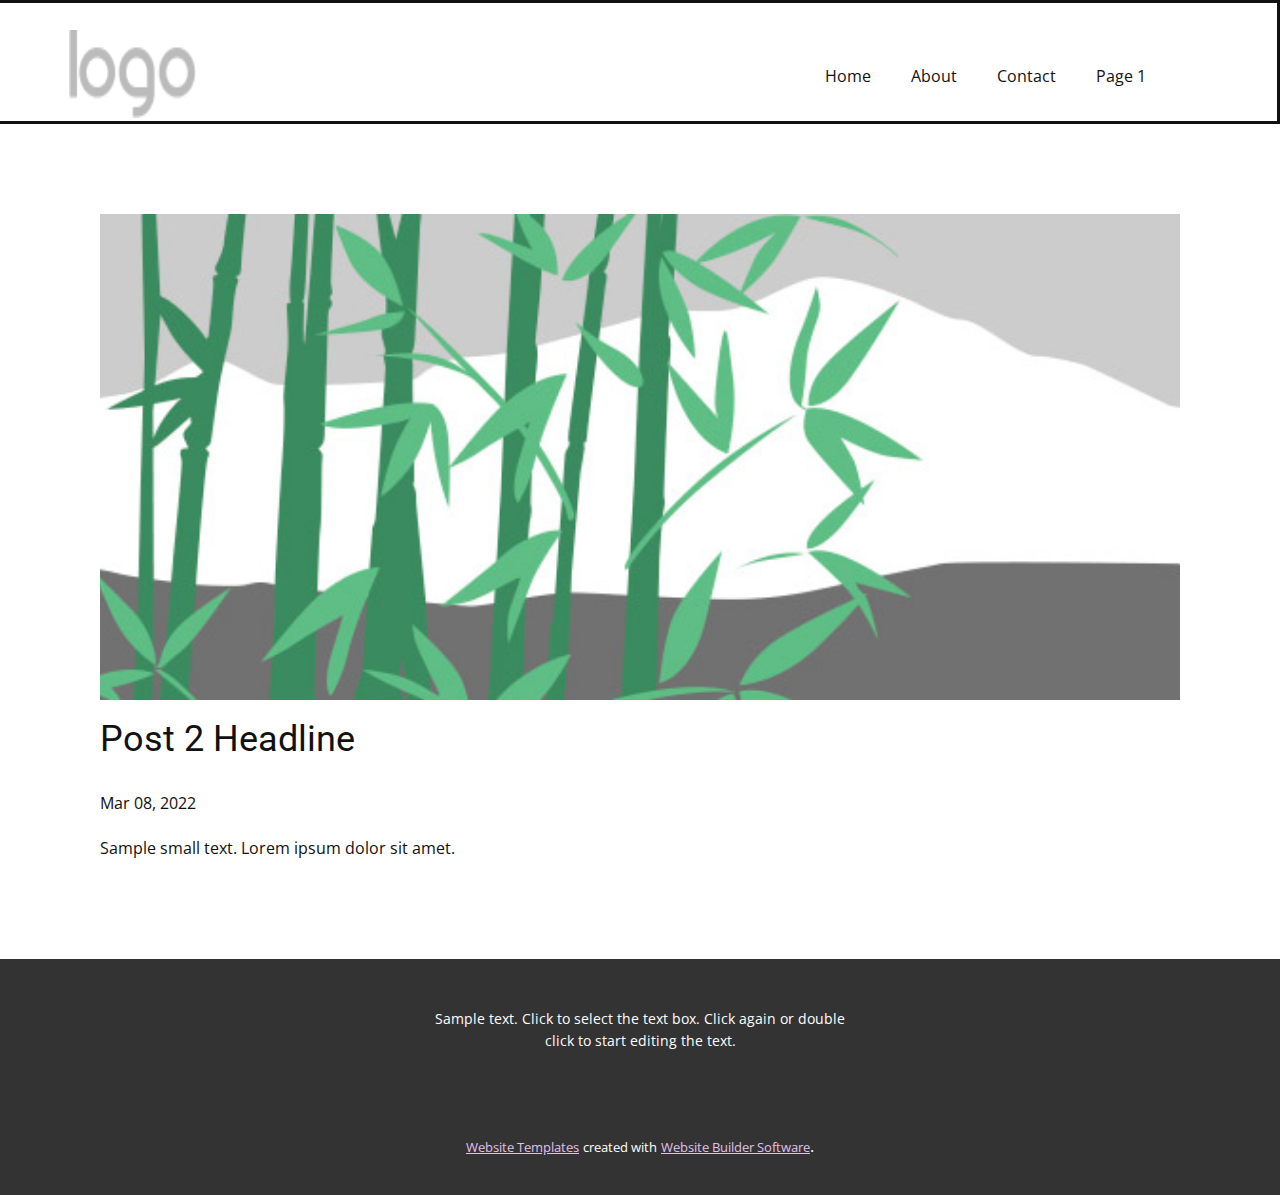
<file: blog/post-1.html>
<!doctype html>
<html style="font-size: 16px;"><head>
    <meta name="viewport" content="width=device-width, initial-scale=1.0">
    <meta charset="utf-8">
    <meta name="keywords" content="Post 1 Headline">
    <meta name="description" content="">
    <meta name="page_type" content="np-template-header-footer-from-plugin">
    <title>Post 2 Headline</title>
    <link rel="stylesheet" href="../nicepage.css" media="screen">
<link rel="stylesheet" href="../Post-Template.css" media="screen">
    <script class="u-script" type="text/javascript" src="../jquery.js" defer=""></script>
    <script class="u-script" type="text/javascript" src="../nicepage.js" defer=""></script>
    <meta name="generator" content="Nicepage 4.6.5, nicepage.com">
    <link id="u-theme-google-font" rel="stylesheet" href="https://fonts.googleapis.com/css?family=Roboto:100,100i,300,300i,400,400i,500,500i,700,700i,900,900i|Open+Sans:300,300i,400,400i,500,500i,600,600i,700,700i,800,800i">
    
    
    <script type="application/ld+json">{
		"@context": "http://schema.org",
		"@type": "Organization",
		"name": "",
		"logo": "images/default-logo.png"
}</script>
    <meta name="theme-color" content="#478ac9">
  </head>
  <body class="u-body u-xl-mode"><header class="u-clearfix u-header u-header" id="sec-2957"><div class="u-clearfix u-sheet u-valign-middle u-sheet-1">
        <a href="https://nicepage.com" class="u-image u-logo u-image-1">
          <img src="../images/default-logo.png" class="u-logo-image u-logo-image-1">
        </a>
        <nav class="u-menu u-menu-dropdown u-offcanvas u-menu-1">
          <div class="menu-collapse" style="font-size: 1rem; letter-spacing: 0px;">
            <a class="u-button-style u-custom-left-right-menu-spacing u-custom-padding-bottom u-custom-top-bottom-menu-spacing u-nav-link u-text-active-palette-1-base u-text-hover-palette-2-base" href="#">
              <svg class="u-svg-link" viewBox="0 0 24 24"><use xmlns:xlink="http://www.w3.org/1999/xlink" xlink:href="#menu-hamburger"></use></svg>
              <svg class="u-svg-content" version="1.1" id="menu-hamburger" viewBox="0 0 16 16" x="0px" y="0px" xmlns:xlink="http://www.w3.org/1999/xlink" xmlns="http://www.w3.org/2000/svg"><g><rect y="1" width="16" height="2"></rect><rect y="7" width="16" height="2"></rect><rect y="13" width="16" height="2"></rect>
</g></svg>
            </a>
          </div>
          <div class="u-nav-container">
            <ul class="u-nav u-unstyled u-nav-1"><li class="u-nav-item"><a class="u-button-style u-nav-link u-text-active-palette-1-base u-text-hover-palette-2-base" href="../Home.html" style="padding: 10px 20px;">Home</a>
</li><li class="u-nav-item"><a class="u-button-style u-nav-link u-text-active-palette-1-base u-text-hover-palette-2-base" href="../About.html" style="padding: 10px 20px;">About</a>
</li><li class="u-nav-item"><a class="u-button-style u-nav-link u-text-active-palette-1-base u-text-hover-palette-2-base" href="../Contact.html" style="padding: 10px 20px;">Contact</a>
</li><li class="u-nav-item"><a class="u-button-style u-nav-link u-text-active-palette-1-base u-text-hover-palette-2-base" href="../Page-1.html" style="padding: 10px 20px;">Page 1</a>
</li></ul>
          </div>
          <div class="u-nav-container-collapse">
            <div class="u-black u-container-style u-inner-container-layout u-opacity u-opacity-95 u-sidenav">
              <div class="u-inner-container-layout u-sidenav-overflow">
                <div class="u-menu-close"></div>
                <ul class="u-align-center u-nav u-popupmenu-items u-unstyled u-nav-2"><li class="u-nav-item"><a class="u-button-style u-nav-link" href="../Home.html">Home</a>
</li><li class="u-nav-item"><a class="u-button-style u-nav-link" href="../About.html">About</a>
</li><li class="u-nav-item"><a class="u-button-style u-nav-link" href="../Contact.html">Contact</a>
</li><li class="u-nav-item"><a class="u-button-style u-nav-link" href="../Page-1.html">Page 1</a>
</li></ul>
              </div>
            </div>
            <div class="u-black u-menu-overlay u-opacity u-opacity-70"></div>
          </div>
        </nav>
      </div></header>
    <section class="u-align-center u-clearfix u-section-1" id="sec-f5b2">
      <div class="u-clearfix u-sheet u-valign-middle-md u-valign-middle-sm u-valign-middle-xs u-sheet-1"><!--post_details--><!--post_details_options_json--><!--{"source":""}--><!--/post_details_options_json--><!--blog_post-->
        <div class="u-container-style u-expanded-width u-post-details u-post-details-1">
          <div class="u-container-layout u-valign-middle u-container-layout-1"><!--blog_post_image-->
            <img alt="" class="u-blog-control u-expanded-width u-image u-image-default u-image-1" src="[data-uri]"><!--/blog_post_image--><!--blog_post_header-->
            <h2 class="u-blog-control u-text u-text-1">Post 2 Headline</h2><!--/blog_post_header--><!--blog_post_metadata-->
            <div class="u-blog-control u-metadata u-metadata-1"><!--blog_post_metadata_date-->
              <span class="u-meta-date u-meta-icon">Mar 08, 2022</span><!--/blog_post_metadata_date--><!--blog_post_metadata_category-->
              <!--/blog_post_metadata_category--><!--blog_post_metadata_comments-->
              <!--/blog_post_metadata_comments-->
            </div><!--/blog_post_metadata--><!--blog_post_content-->
            <div class="u-align-justify u-blog-control u-post-content u-text u-text-2 fr-view">
  Sample small text. Lorem ipsum dolor sit amet.
  </div><!--/blog_post_content-->
          </div>
        </div><!--/blog_post--><!--/post_details-->
      </div>
    </section>
    
    
    <footer class="u-align-center u-clearfix u-footer u-grey-80 u-footer" id="sec-bfbd"><div class="u-clearfix u-sheet u-sheet-1">
        <p class="u-small-text u-text u-text-variant u-text-1">Sample text. Click to select the text box. Click again or double click to start editing the text.</p>
      </div></footer>
    <section class="u-backlink u-clearfix u-grey-80">
      <a class="u-link" href="https://nicepage.com/website-templates" target="_blank">
        <span>Website Templates</span>
      </a>
      <p class="u-text">
        <span>created with</span>
      </p>
      <a class="u-link" href="" target="_blank">
        <span>Website Builder Software</span>
      </a>. 
    </section>
  
</body></html>
</file>
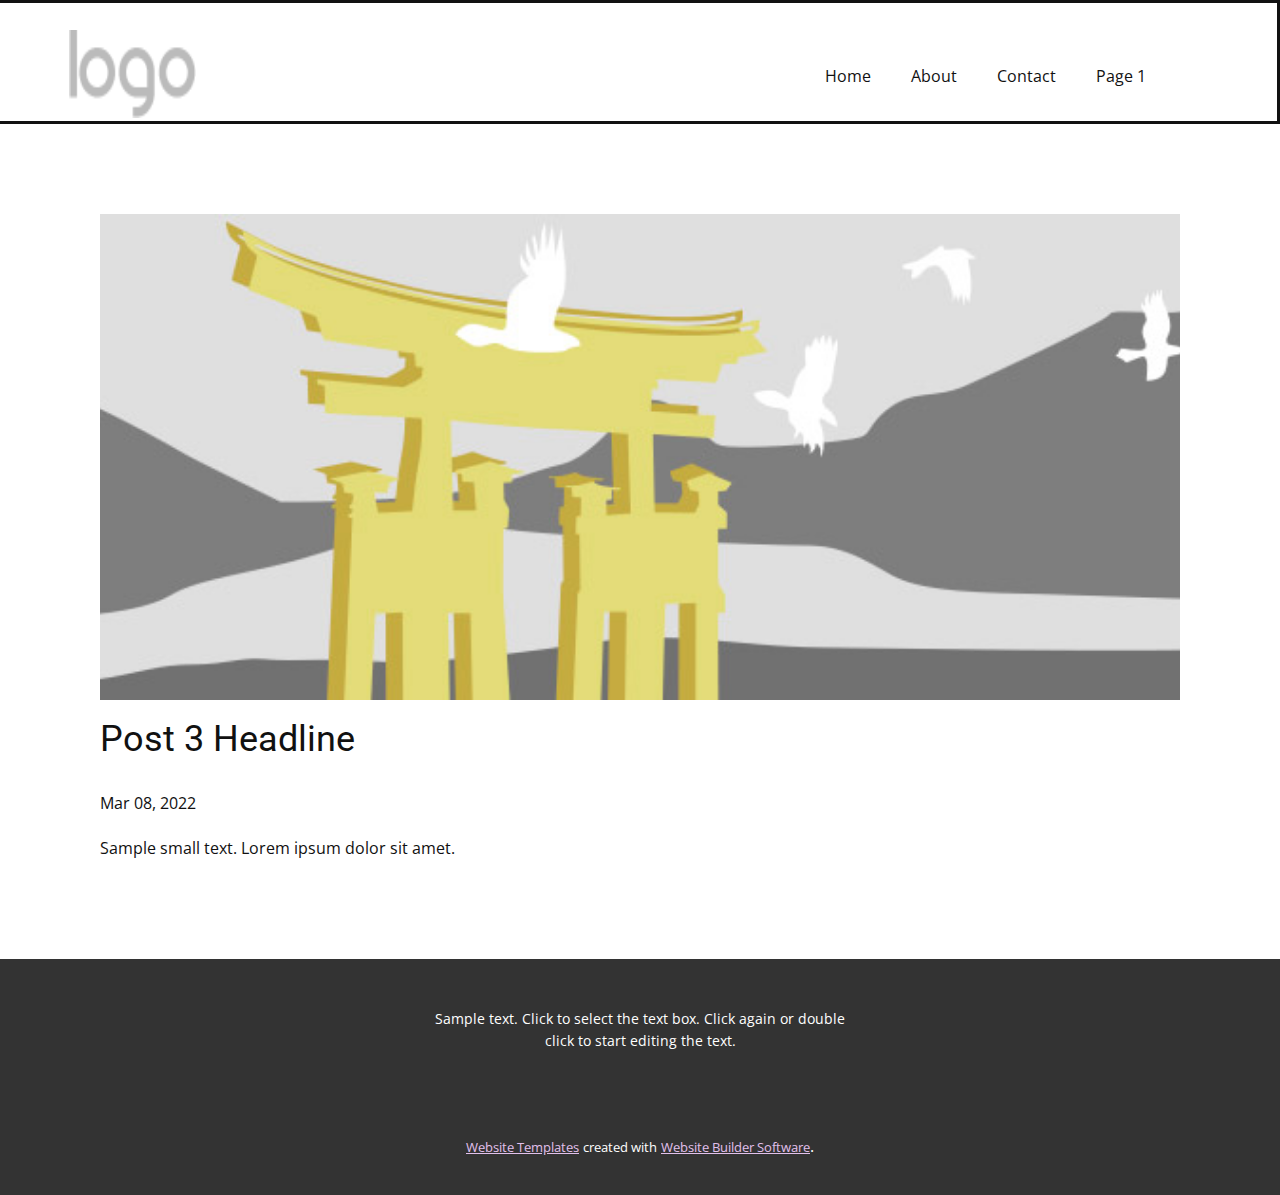
<file: blog/post-2.html>
<!doctype html>
<html style="font-size: 16px;"><head>
    <meta name="viewport" content="width=device-width, initial-scale=1.0">
    <meta charset="utf-8">
    <meta name="keywords" content="Post 1 Headline">
    <meta name="description" content="">
    <meta name="page_type" content="np-template-header-footer-from-plugin">
    <title>Post 3 Headline</title>
    <link rel="stylesheet" href="../nicepage.css" media="screen">
<link rel="stylesheet" href="../Post-Template.css" media="screen">
    <script class="u-script" type="text/javascript" src="../jquery.js" defer=""></script>
    <script class="u-script" type="text/javascript" src="../nicepage.js" defer=""></script>
    <meta name="generator" content="Nicepage 4.6.5, nicepage.com">
    <link id="u-theme-google-font" rel="stylesheet" href="https://fonts.googleapis.com/css?family=Roboto:100,100i,300,300i,400,400i,500,500i,700,700i,900,900i|Open+Sans:300,300i,400,400i,500,500i,600,600i,700,700i,800,800i">
    
    
    <script type="application/ld+json">{
		"@context": "http://schema.org",
		"@type": "Organization",
		"name": "",
		"logo": "images/default-logo.png"
}</script>
    <meta name="theme-color" content="#478ac9">
  </head>
  <body class="u-body u-xl-mode"><header class="u-clearfix u-header u-header" id="sec-2957"><div class="u-clearfix u-sheet u-valign-middle u-sheet-1">
        <a href="https://nicepage.com" class="u-image u-logo u-image-1">
          <img src="../images/default-logo.png" class="u-logo-image u-logo-image-1">
        </a>
        <nav class="u-menu u-menu-dropdown u-offcanvas u-menu-1">
          <div class="menu-collapse" style="font-size: 1rem; letter-spacing: 0px;">
            <a class="u-button-style u-custom-left-right-menu-spacing u-custom-padding-bottom u-custom-top-bottom-menu-spacing u-nav-link u-text-active-palette-1-base u-text-hover-palette-2-base" href="#">
              <svg class="u-svg-link" viewBox="0 0 24 24"><use xmlns:xlink="http://www.w3.org/1999/xlink" xlink:href="#menu-hamburger"></use></svg>
              <svg class="u-svg-content" version="1.1" id="menu-hamburger" viewBox="0 0 16 16" x="0px" y="0px" xmlns:xlink="http://www.w3.org/1999/xlink" xmlns="http://www.w3.org/2000/svg"><g><rect y="1" width="16" height="2"></rect><rect y="7" width="16" height="2"></rect><rect y="13" width="16" height="2"></rect>
</g></svg>
            </a>
          </div>
          <div class="u-nav-container">
            <ul class="u-nav u-unstyled u-nav-1"><li class="u-nav-item"><a class="u-button-style u-nav-link u-text-active-palette-1-base u-text-hover-palette-2-base" href="../Home.html" style="padding: 10px 20px;">Home</a>
</li><li class="u-nav-item"><a class="u-button-style u-nav-link u-text-active-palette-1-base u-text-hover-palette-2-base" href="../About.html" style="padding: 10px 20px;">About</a>
</li><li class="u-nav-item"><a class="u-button-style u-nav-link u-text-active-palette-1-base u-text-hover-palette-2-base" href="../Contact.html" style="padding: 10px 20px;">Contact</a>
</li><li class="u-nav-item"><a class="u-button-style u-nav-link u-text-active-palette-1-base u-text-hover-palette-2-base" href="../Page-1.html" style="padding: 10px 20px;">Page 1</a>
</li></ul>
          </div>
          <div class="u-nav-container-collapse">
            <div class="u-black u-container-style u-inner-container-layout u-opacity u-opacity-95 u-sidenav">
              <div class="u-inner-container-layout u-sidenav-overflow">
                <div class="u-menu-close"></div>
                <ul class="u-align-center u-nav u-popupmenu-items u-unstyled u-nav-2"><li class="u-nav-item"><a class="u-button-style u-nav-link" href="../Home.html">Home</a>
</li><li class="u-nav-item"><a class="u-button-style u-nav-link" href="../About.html">About</a>
</li><li class="u-nav-item"><a class="u-button-style u-nav-link" href="../Contact.html">Contact</a>
</li><li class="u-nav-item"><a class="u-button-style u-nav-link" href="../Page-1.html">Page 1</a>
</li></ul>
              </div>
            </div>
            <div class="u-black u-menu-overlay u-opacity u-opacity-70"></div>
          </div>
        </nav>
      </div></header>
    <section class="u-align-center u-clearfix u-section-1" id="sec-f5b2">
      <div class="u-clearfix u-sheet u-valign-middle-md u-valign-middle-sm u-valign-middle-xs u-sheet-1"><!--post_details--><!--post_details_options_json--><!--{"source":""}--><!--/post_details_options_json--><!--blog_post-->
        <div class="u-container-style u-expanded-width u-post-details u-post-details-1">
          <div class="u-container-layout u-valign-middle u-container-layout-1"><!--blog_post_image-->
            <img alt="" class="u-blog-control u-expanded-width u-image u-image-default u-image-1" src="[data-uri]"><!--/blog_post_image--><!--blog_post_header-->
            <h2 class="u-blog-control u-text u-text-1">Post 3 Headline</h2><!--/blog_post_header--><!--blog_post_metadata-->
            <div class="u-blog-control u-metadata u-metadata-1"><!--blog_post_metadata_date-->
              <span class="u-meta-date u-meta-icon">Mar 08, 2022</span><!--/blog_post_metadata_date--><!--blog_post_metadata_category-->
              <!--/blog_post_metadata_category--><!--blog_post_metadata_comments-->
              <!--/blog_post_metadata_comments-->
            </div><!--/blog_post_metadata--><!--blog_post_content-->
            <div class="u-align-justify u-blog-control u-post-content u-text u-text-2 fr-view">
  Sample small text. Lorem ipsum dolor sit amet.
  </div><!--/blog_post_content-->
          </div>
        </div><!--/blog_post--><!--/post_details-->
      </div>
    </section>
    
    
    <footer class="u-align-center u-clearfix u-footer u-grey-80 u-footer" id="sec-bfbd"><div class="u-clearfix u-sheet u-sheet-1">
        <p class="u-small-text u-text u-text-variant u-text-1">Sample text. Click to select the text box. Click again or double click to start editing the text.</p>
      </div></footer>
    <section class="u-backlink u-clearfix u-grey-80">
      <a class="u-link" href="https://nicepage.com/website-templates" target="_blank">
        <span>Website Templates</span>
      </a>
      <p class="u-text">
        <span>created with</span>
      </p>
      <a class="u-link" href="" target="_blank">
        <span>Website Builder Software</span>
      </a>. 
    </section>
  
</body></html>
</file>
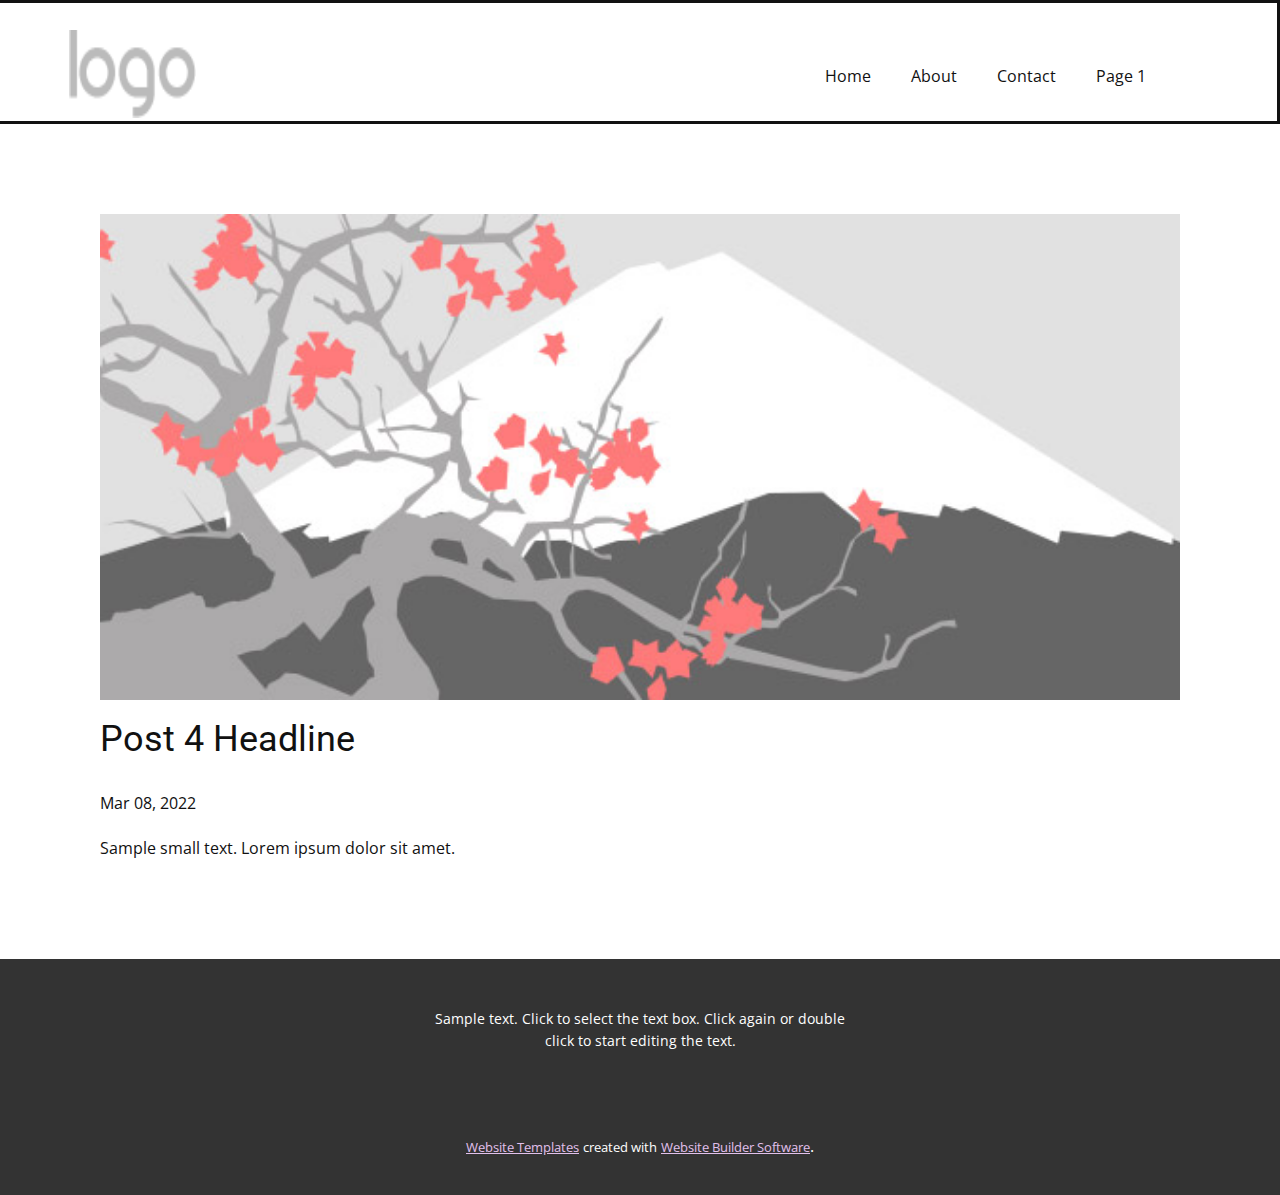
<file: blog/post-3.html>
<!doctype html>
<html style="font-size: 16px;"><head>
    <meta name="viewport" content="width=device-width, initial-scale=1.0">
    <meta charset="utf-8">
    <meta name="keywords" content="Post 1 Headline">
    <meta name="description" content="">
    <meta name="page_type" content="np-template-header-footer-from-plugin">
    <title>Post 4 Headline</title>
    <link rel="stylesheet" href="../nicepage.css" media="screen">
<link rel="stylesheet" href="../Post-Template.css" media="screen">
    <script class="u-script" type="text/javascript" src="../jquery.js" defer=""></script>
    <script class="u-script" type="text/javascript" src="../nicepage.js" defer=""></script>
    <meta name="generator" content="Nicepage 4.6.5, nicepage.com">
    <link id="u-theme-google-font" rel="stylesheet" href="https://fonts.googleapis.com/css?family=Roboto:100,100i,300,300i,400,400i,500,500i,700,700i,900,900i|Open+Sans:300,300i,400,400i,500,500i,600,600i,700,700i,800,800i">
    
    
    <script type="application/ld+json">{
		"@context": "http://schema.org",
		"@type": "Organization",
		"name": "",
		"logo": "images/default-logo.png"
}</script>
    <meta name="theme-color" content="#478ac9">
  </head>
  <body class="u-body u-xl-mode"><header class="u-clearfix u-header u-header" id="sec-2957"><div class="u-clearfix u-sheet u-valign-middle u-sheet-1">
        <a href="https://nicepage.com" class="u-image u-logo u-image-1">
          <img src="../images/default-logo.png" class="u-logo-image u-logo-image-1">
        </a>
        <nav class="u-menu u-menu-dropdown u-offcanvas u-menu-1">
          <div class="menu-collapse" style="font-size: 1rem; letter-spacing: 0px;">
            <a class="u-button-style u-custom-left-right-menu-spacing u-custom-padding-bottom u-custom-top-bottom-menu-spacing u-nav-link u-text-active-palette-1-base u-text-hover-palette-2-base" href="#">
              <svg class="u-svg-link" viewBox="0 0 24 24"><use xmlns:xlink="http://www.w3.org/1999/xlink" xlink:href="#menu-hamburger"></use></svg>
              <svg class="u-svg-content" version="1.1" id="menu-hamburger" viewBox="0 0 16 16" x="0px" y="0px" xmlns:xlink="http://www.w3.org/1999/xlink" xmlns="http://www.w3.org/2000/svg"><g><rect y="1" width="16" height="2"></rect><rect y="7" width="16" height="2"></rect><rect y="13" width="16" height="2"></rect>
</g></svg>
            </a>
          </div>
          <div class="u-nav-container">
            <ul class="u-nav u-unstyled u-nav-1"><li class="u-nav-item"><a class="u-button-style u-nav-link u-text-active-palette-1-base u-text-hover-palette-2-base" href="../Home.html" style="padding: 10px 20px;">Home</a>
</li><li class="u-nav-item"><a class="u-button-style u-nav-link u-text-active-palette-1-base u-text-hover-palette-2-base" href="../About.html" style="padding: 10px 20px;">About</a>
</li><li class="u-nav-item"><a class="u-button-style u-nav-link u-text-active-palette-1-base u-text-hover-palette-2-base" href="../Contact.html" style="padding: 10px 20px;">Contact</a>
</li><li class="u-nav-item"><a class="u-button-style u-nav-link u-text-active-palette-1-base u-text-hover-palette-2-base" href="../Page-1.html" style="padding: 10px 20px;">Page 1</a>
</li></ul>
          </div>
          <div class="u-nav-container-collapse">
            <div class="u-black u-container-style u-inner-container-layout u-opacity u-opacity-95 u-sidenav">
              <div class="u-inner-container-layout u-sidenav-overflow">
                <div class="u-menu-close"></div>
                <ul class="u-align-center u-nav u-popupmenu-items u-unstyled u-nav-2"><li class="u-nav-item"><a class="u-button-style u-nav-link" href="../Home.html">Home</a>
</li><li class="u-nav-item"><a class="u-button-style u-nav-link" href="../About.html">About</a>
</li><li class="u-nav-item"><a class="u-button-style u-nav-link" href="../Contact.html">Contact</a>
</li><li class="u-nav-item"><a class="u-button-style u-nav-link" href="../Page-1.html">Page 1</a>
</li></ul>
              </div>
            </div>
            <div class="u-black u-menu-overlay u-opacity u-opacity-70"></div>
          </div>
        </nav>
      </div></header>
    <section class="u-align-center u-clearfix u-section-1" id="sec-f5b2">
      <div class="u-clearfix u-sheet u-valign-middle-md u-valign-middle-sm u-valign-middle-xs u-sheet-1"><!--post_details--><!--post_details_options_json--><!--{"source":""}--><!--/post_details_options_json--><!--blog_post-->
        <div class="u-container-style u-expanded-width u-post-details u-post-details-1">
          <div class="u-container-layout u-valign-middle u-container-layout-1"><!--blog_post_image-->
            <img alt="" class="u-blog-control u-expanded-width u-image u-image-default u-image-1" src="[data-uri]"><!--/blog_post_image--><!--blog_post_header-->
            <h2 class="u-blog-control u-text u-text-1">Post 4 Headline</h2><!--/blog_post_header--><!--blog_post_metadata-->
            <div class="u-blog-control u-metadata u-metadata-1"><!--blog_post_metadata_date-->
              <span class="u-meta-date u-meta-icon">Mar 08, 2022</span><!--/blog_post_metadata_date--><!--blog_post_metadata_category-->
              <!--/blog_post_metadata_category--><!--blog_post_metadata_comments-->
              <!--/blog_post_metadata_comments-->
            </div><!--/blog_post_metadata--><!--blog_post_content-->
            <div class="u-align-justify u-blog-control u-post-content u-text u-text-2 fr-view">
  Sample small text. Lorem ipsum dolor sit amet.
  </div><!--/blog_post_content-->
          </div>
        </div><!--/blog_post--><!--/post_details-->
      </div>
    </section>
    
    
    <footer class="u-align-center u-clearfix u-footer u-grey-80 u-footer" id="sec-bfbd"><div class="u-clearfix u-sheet u-sheet-1">
        <p class="u-small-text u-text u-text-variant u-text-1">Sample text. Click to select the text box. Click again or double click to start editing the text.</p>
      </div></footer>
    <section class="u-backlink u-clearfix u-grey-80">
      <a class="u-link" href="https://nicepage.com/website-templates" target="_blank">
        <span>Website Templates</span>
      </a>
      <p class="u-text">
        <span>created with</span>
      </p>
      <a class="u-link" href="" target="_blank">
        <span>Website Builder Software</span>
      </a>. 
    </section>
  
</body></html>
</file>
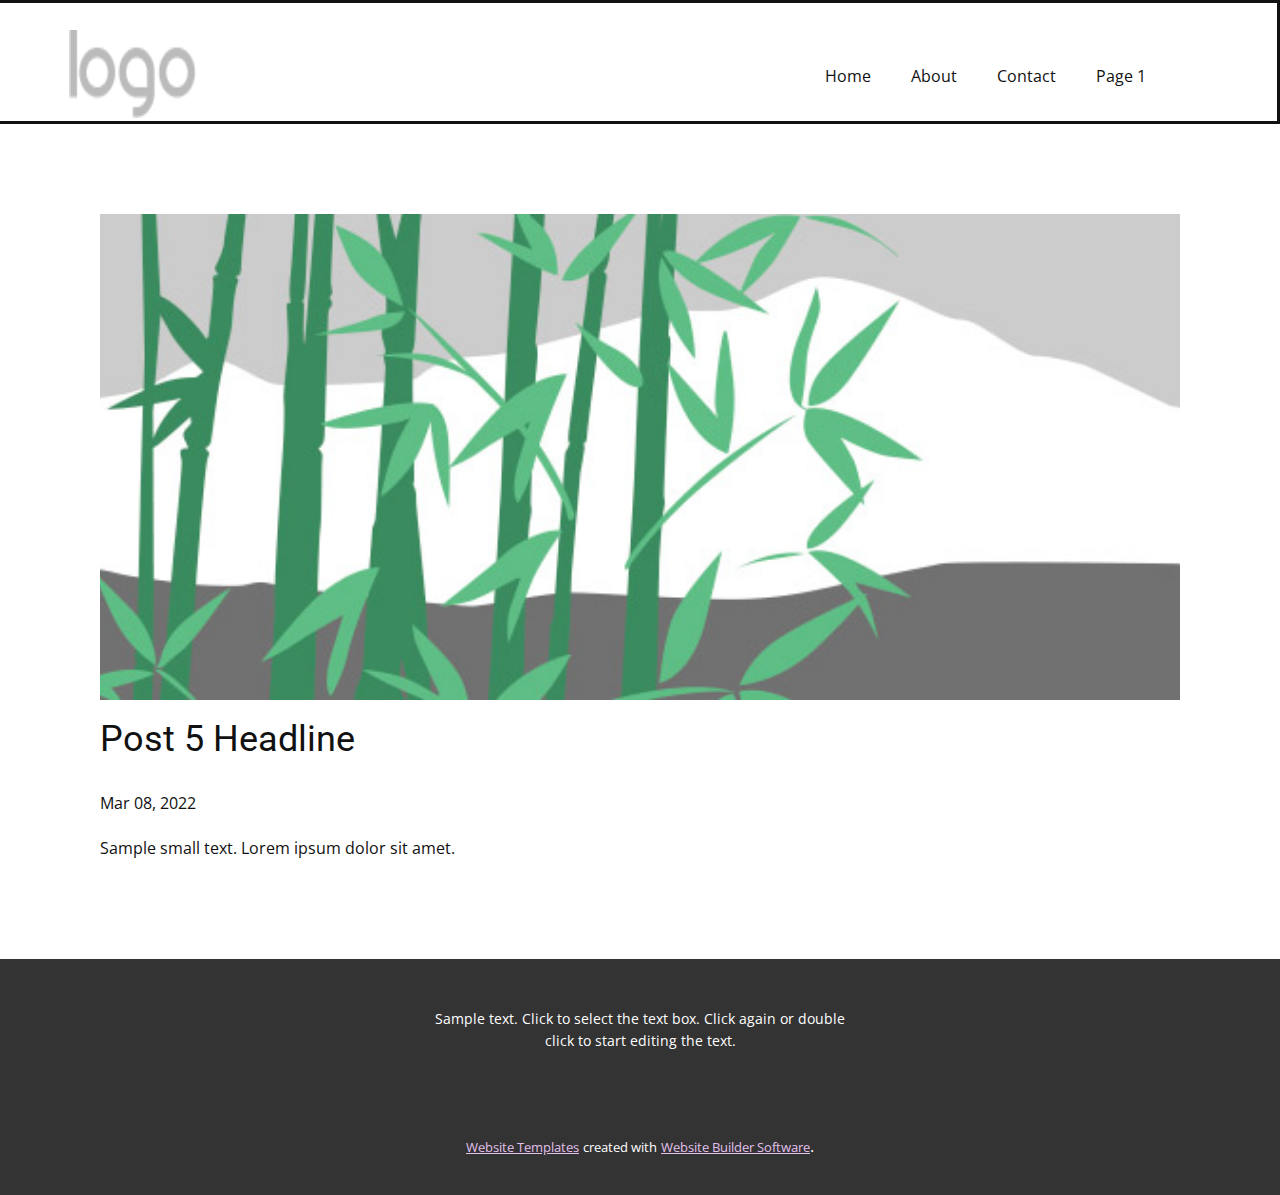
<file: blog/post-4.html>
<!doctype html>
<html style="font-size: 16px;"><head>
    <meta name="viewport" content="width=device-width, initial-scale=1.0">
    <meta charset="utf-8">
    <meta name="keywords" content="Post 1 Headline">
    <meta name="description" content="">
    <meta name="page_type" content="np-template-header-footer-from-plugin">
    <title>Post 5 Headline</title>
    <link rel="stylesheet" href="../nicepage.css" media="screen">
<link rel="stylesheet" href="../Post-Template.css" media="screen">
    <script class="u-script" type="text/javascript" src="../jquery.js" defer=""></script>
    <script class="u-script" type="text/javascript" src="../nicepage.js" defer=""></script>
    <meta name="generator" content="Nicepage 4.6.5, nicepage.com">
    <link id="u-theme-google-font" rel="stylesheet" href="https://fonts.googleapis.com/css?family=Roboto:100,100i,300,300i,400,400i,500,500i,700,700i,900,900i|Open+Sans:300,300i,400,400i,500,500i,600,600i,700,700i,800,800i">
    
    
    <script type="application/ld+json">{
		"@context": "http://schema.org",
		"@type": "Organization",
		"name": "",
		"logo": "images/default-logo.png"
}</script>
    <meta name="theme-color" content="#478ac9">
  </head>
  <body class="u-body u-xl-mode"><header class="u-clearfix u-header u-header" id="sec-2957"><div class="u-clearfix u-sheet u-valign-middle u-sheet-1">
        <a href="https://nicepage.com" class="u-image u-logo u-image-1">
          <img src="../images/default-logo.png" class="u-logo-image u-logo-image-1">
        </a>
        <nav class="u-menu u-menu-dropdown u-offcanvas u-menu-1">
          <div class="menu-collapse" style="font-size: 1rem; letter-spacing: 0px;">
            <a class="u-button-style u-custom-left-right-menu-spacing u-custom-padding-bottom u-custom-top-bottom-menu-spacing u-nav-link u-text-active-palette-1-base u-text-hover-palette-2-base" href="#">
              <svg class="u-svg-link" viewBox="0 0 24 24"><use xmlns:xlink="http://www.w3.org/1999/xlink" xlink:href="#menu-hamburger"></use></svg>
              <svg class="u-svg-content" version="1.1" id="menu-hamburger" viewBox="0 0 16 16" x="0px" y="0px" xmlns:xlink="http://www.w3.org/1999/xlink" xmlns="http://www.w3.org/2000/svg"><g><rect y="1" width="16" height="2"></rect><rect y="7" width="16" height="2"></rect><rect y="13" width="16" height="2"></rect>
</g></svg>
            </a>
          </div>
          <div class="u-nav-container">
            <ul class="u-nav u-unstyled u-nav-1"><li class="u-nav-item"><a class="u-button-style u-nav-link u-text-active-palette-1-base u-text-hover-palette-2-base" href="../Home.html" style="padding: 10px 20px;">Home</a>
</li><li class="u-nav-item"><a class="u-button-style u-nav-link u-text-active-palette-1-base u-text-hover-palette-2-base" href="../About.html" style="padding: 10px 20px;">About</a>
</li><li class="u-nav-item"><a class="u-button-style u-nav-link u-text-active-palette-1-base u-text-hover-palette-2-base" href="../Contact.html" style="padding: 10px 20px;">Contact</a>
</li><li class="u-nav-item"><a class="u-button-style u-nav-link u-text-active-palette-1-base u-text-hover-palette-2-base" href="../Page-1.html" style="padding: 10px 20px;">Page 1</a>
</li></ul>
          </div>
          <div class="u-nav-container-collapse">
            <div class="u-black u-container-style u-inner-container-layout u-opacity u-opacity-95 u-sidenav">
              <div class="u-inner-container-layout u-sidenav-overflow">
                <div class="u-menu-close"></div>
                <ul class="u-align-center u-nav u-popupmenu-items u-unstyled u-nav-2"><li class="u-nav-item"><a class="u-button-style u-nav-link" href="../Home.html">Home</a>
</li><li class="u-nav-item"><a class="u-button-style u-nav-link" href="../About.html">About</a>
</li><li class="u-nav-item"><a class="u-button-style u-nav-link" href="../Contact.html">Contact</a>
</li><li class="u-nav-item"><a class="u-button-style u-nav-link" href="../Page-1.html">Page 1</a>
</li></ul>
              </div>
            </div>
            <div class="u-black u-menu-overlay u-opacity u-opacity-70"></div>
          </div>
        </nav>
      </div></header>
    <section class="u-align-center u-clearfix u-section-1" id="sec-f5b2">
      <div class="u-clearfix u-sheet u-valign-middle-md u-valign-middle-sm u-valign-middle-xs u-sheet-1"><!--post_details--><!--post_details_options_json--><!--{"source":""}--><!--/post_details_options_json--><!--blog_post-->
        <div class="u-container-style u-expanded-width u-post-details u-post-details-1">
          <div class="u-container-layout u-valign-middle u-container-layout-1"><!--blog_post_image-->
            <img alt="" class="u-blog-control u-expanded-width u-image u-image-default u-image-1" src="[data-uri]"><!--/blog_post_image--><!--blog_post_header-->
            <h2 class="u-blog-control u-text u-text-1">Post 5 Headline</h2><!--/blog_post_header--><!--blog_post_metadata-->
            <div class="u-blog-control u-metadata u-metadata-1"><!--blog_post_metadata_date-->
              <span class="u-meta-date u-meta-icon">Mar 08, 2022</span><!--/blog_post_metadata_date--><!--blog_post_metadata_category-->
              <!--/blog_post_metadata_category--><!--blog_post_metadata_comments-->
              <!--/blog_post_metadata_comments-->
            </div><!--/blog_post_metadata--><!--blog_post_content-->
            <div class="u-align-justify u-blog-control u-post-content u-text u-text-2 fr-view">
  Sample small text. Lorem ipsum dolor sit amet.
  </div><!--/blog_post_content-->
          </div>
        </div><!--/blog_post--><!--/post_details-->
      </div>
    </section>
    
    
    <footer class="u-align-center u-clearfix u-footer u-grey-80 u-footer" id="sec-bfbd"><div class="u-clearfix u-sheet u-sheet-1">
        <p class="u-small-text u-text u-text-variant u-text-1">Sample text. Click to select the text box. Click again or double click to start editing the text.</p>
      </div></footer>
    <section class="u-backlink u-clearfix u-grey-80">
      <a class="u-link" href="https://nicepage.com/website-templates" target="_blank">
        <span>Website Templates</span>
      </a>
      <p class="u-text">
        <span>created with</span>
      </p>
      <a class="u-link" href="" target="_blank">
        <span>Website Builder Software</span>
      </a>. 
    </section>
  
</body></html>
</file>
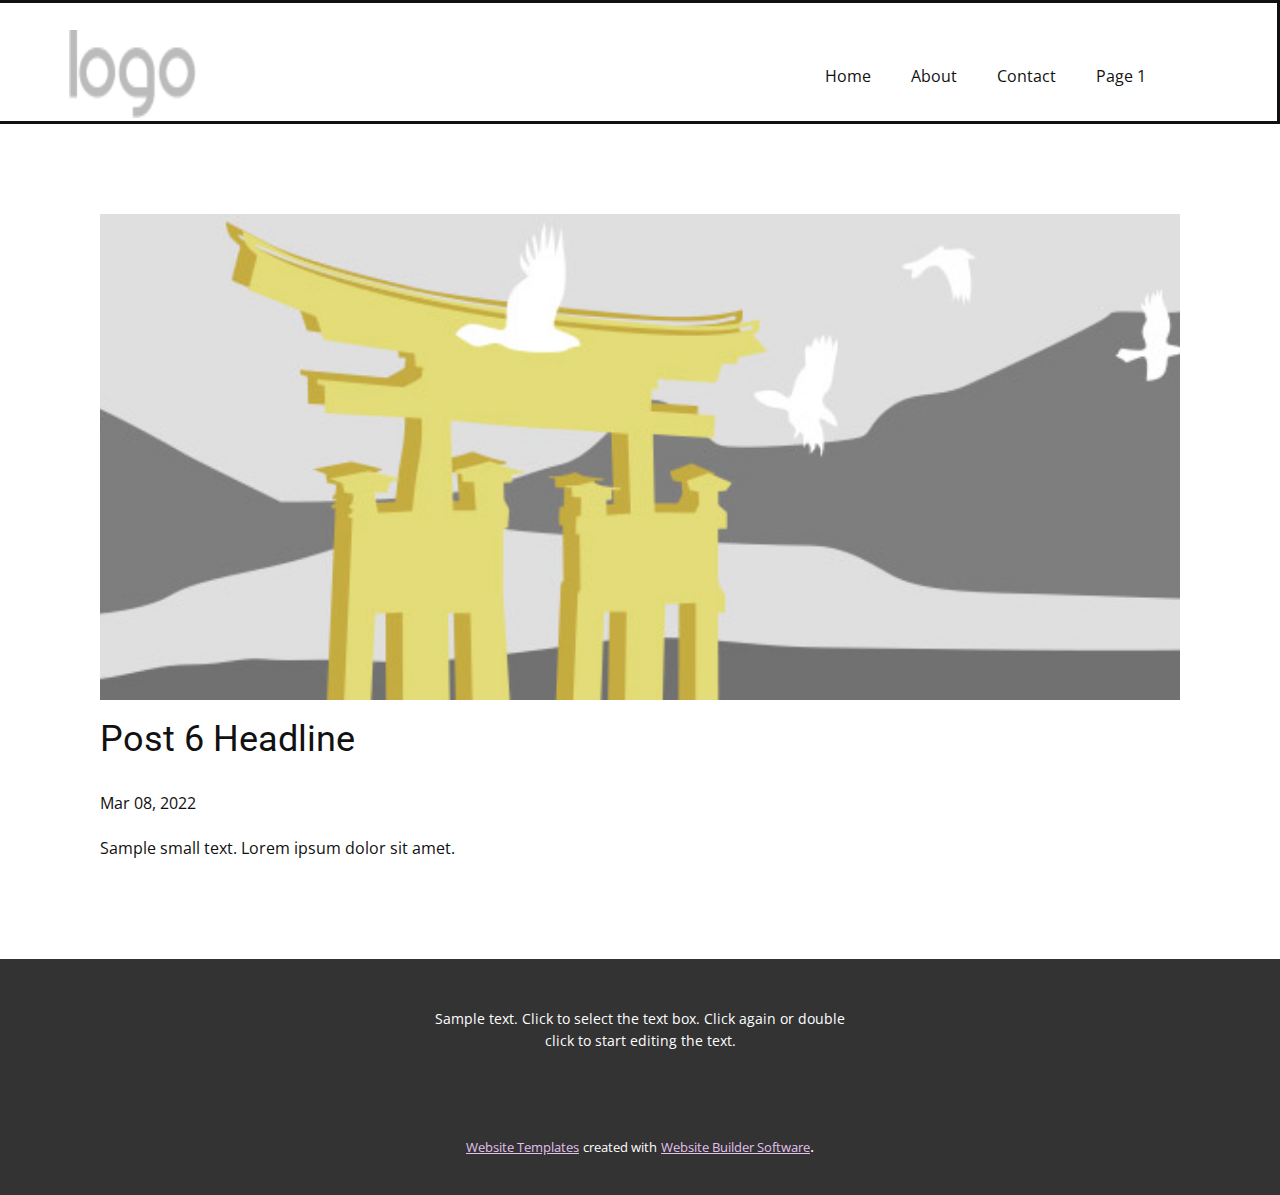
<file: blog/post-5.html>
<!doctype html>
<html style="font-size: 16px;"><head>
    <meta name="viewport" content="width=device-width, initial-scale=1.0">
    <meta charset="utf-8">
    <meta name="keywords" content="Post 1 Headline">
    <meta name="description" content="">
    <meta name="page_type" content="np-template-header-footer-from-plugin">
    <title>Post 6 Headline</title>
    <link rel="stylesheet" href="../nicepage.css" media="screen">
<link rel="stylesheet" href="../Post-Template.css" media="screen">
    <script class="u-script" type="text/javascript" src="../jquery.js" defer=""></script>
    <script class="u-script" type="text/javascript" src="../nicepage.js" defer=""></script>
    <meta name="generator" content="Nicepage 4.6.5, nicepage.com">
    <link id="u-theme-google-font" rel="stylesheet" href="https://fonts.googleapis.com/css?family=Roboto:100,100i,300,300i,400,400i,500,500i,700,700i,900,900i|Open+Sans:300,300i,400,400i,500,500i,600,600i,700,700i,800,800i">
    
    
    <script type="application/ld+json">{
		"@context": "http://schema.org",
		"@type": "Organization",
		"name": "",
		"logo": "images/default-logo.png"
}</script>
    <meta name="theme-color" content="#478ac9">
  </head>
  <body class="u-body u-xl-mode"><header class="u-clearfix u-header u-header" id="sec-2957"><div class="u-clearfix u-sheet u-valign-middle u-sheet-1">
        <a href="https://nicepage.com" class="u-image u-logo u-image-1">
          <img src="../images/default-logo.png" class="u-logo-image u-logo-image-1">
        </a>
        <nav class="u-menu u-menu-dropdown u-offcanvas u-menu-1">
          <div class="menu-collapse" style="font-size: 1rem; letter-spacing: 0px;">
            <a class="u-button-style u-custom-left-right-menu-spacing u-custom-padding-bottom u-custom-top-bottom-menu-spacing u-nav-link u-text-active-palette-1-base u-text-hover-palette-2-base" href="#">
              <svg class="u-svg-link" viewBox="0 0 24 24"><use xmlns:xlink="http://www.w3.org/1999/xlink" xlink:href="#menu-hamburger"></use></svg>
              <svg class="u-svg-content" version="1.1" id="menu-hamburger" viewBox="0 0 16 16" x="0px" y="0px" xmlns:xlink="http://www.w3.org/1999/xlink" xmlns="http://www.w3.org/2000/svg"><g><rect y="1" width="16" height="2"></rect><rect y="7" width="16" height="2"></rect><rect y="13" width="16" height="2"></rect>
</g></svg>
            </a>
          </div>
          <div class="u-nav-container">
            <ul class="u-nav u-unstyled u-nav-1"><li class="u-nav-item"><a class="u-button-style u-nav-link u-text-active-palette-1-base u-text-hover-palette-2-base" href="../Home.html" style="padding: 10px 20px;">Home</a>
</li><li class="u-nav-item"><a class="u-button-style u-nav-link u-text-active-palette-1-base u-text-hover-palette-2-base" href="../About.html" style="padding: 10px 20px;">About</a>
</li><li class="u-nav-item"><a class="u-button-style u-nav-link u-text-active-palette-1-base u-text-hover-palette-2-base" href="../Contact.html" style="padding: 10px 20px;">Contact</a>
</li><li class="u-nav-item"><a class="u-button-style u-nav-link u-text-active-palette-1-base u-text-hover-palette-2-base" href="../Page-1.html" style="padding: 10px 20px;">Page 1</a>
</li></ul>
          </div>
          <div class="u-nav-container-collapse">
            <div class="u-black u-container-style u-inner-container-layout u-opacity u-opacity-95 u-sidenav">
              <div class="u-inner-container-layout u-sidenav-overflow">
                <div class="u-menu-close"></div>
                <ul class="u-align-center u-nav u-popupmenu-items u-unstyled u-nav-2"><li class="u-nav-item"><a class="u-button-style u-nav-link" href="../Home.html">Home</a>
</li><li class="u-nav-item"><a class="u-button-style u-nav-link" href="../About.html">About</a>
</li><li class="u-nav-item"><a class="u-button-style u-nav-link" href="../Contact.html">Contact</a>
</li><li class="u-nav-item"><a class="u-button-style u-nav-link" href="../Page-1.html">Page 1</a>
</li></ul>
              </div>
            </div>
            <div class="u-black u-menu-overlay u-opacity u-opacity-70"></div>
          </div>
        </nav>
      </div></header>
    <section class="u-align-center u-clearfix u-section-1" id="sec-f5b2">
      <div class="u-clearfix u-sheet u-valign-middle-md u-valign-middle-sm u-valign-middle-xs u-sheet-1"><!--post_details--><!--post_details_options_json--><!--{"source":""}--><!--/post_details_options_json--><!--blog_post-->
        <div class="u-container-style u-expanded-width u-post-details u-post-details-1">
          <div class="u-container-layout u-valign-middle u-container-layout-1"><!--blog_post_image-->
            <img alt="" class="u-blog-control u-expanded-width u-image u-image-default u-image-1" src="[data-uri]"><!--/blog_post_image--><!--blog_post_header-->
            <h2 class="u-blog-control u-text u-text-1">Post 6 Headline</h2><!--/blog_post_header--><!--blog_post_metadata-->
            <div class="u-blog-control u-metadata u-metadata-1"><!--blog_post_metadata_date-->
              <span class="u-meta-date u-meta-icon">Mar 08, 2022</span><!--/blog_post_metadata_date--><!--blog_post_metadata_category-->
              <!--/blog_post_metadata_category--><!--blog_post_metadata_comments-->
              <!--/blog_post_metadata_comments-->
            </div><!--/blog_post_metadata--><!--blog_post_content-->
            <div class="u-align-justify u-blog-control u-post-content u-text u-text-2 fr-view">
  Sample small text. Lorem ipsum dolor sit amet.
  </div><!--/blog_post_content-->
          </div>
        </div><!--/blog_post--><!--/post_details-->
      </div>
    </section>
    
    
    <footer class="u-align-center u-clearfix u-footer u-grey-80 u-footer" id="sec-bfbd"><div class="u-clearfix u-sheet u-sheet-1">
        <p class="u-small-text u-text u-text-variant u-text-1">Sample text. Click to select the text box. Click again or double click to start editing the text.</p>
      </div></footer>
    <section class="u-backlink u-clearfix u-grey-80">
      <a class="u-link" href="https://nicepage.com/website-templates" target="_blank">
        <span>Website Templates</span>
      </a>
      <p class="u-text">
        <span>created with</span>
      </p>
      <a class="u-link" href="" target="_blank">
        <span>Website Builder Software</span>
      </a>. 
    </section>
  
</body></html>
</file>
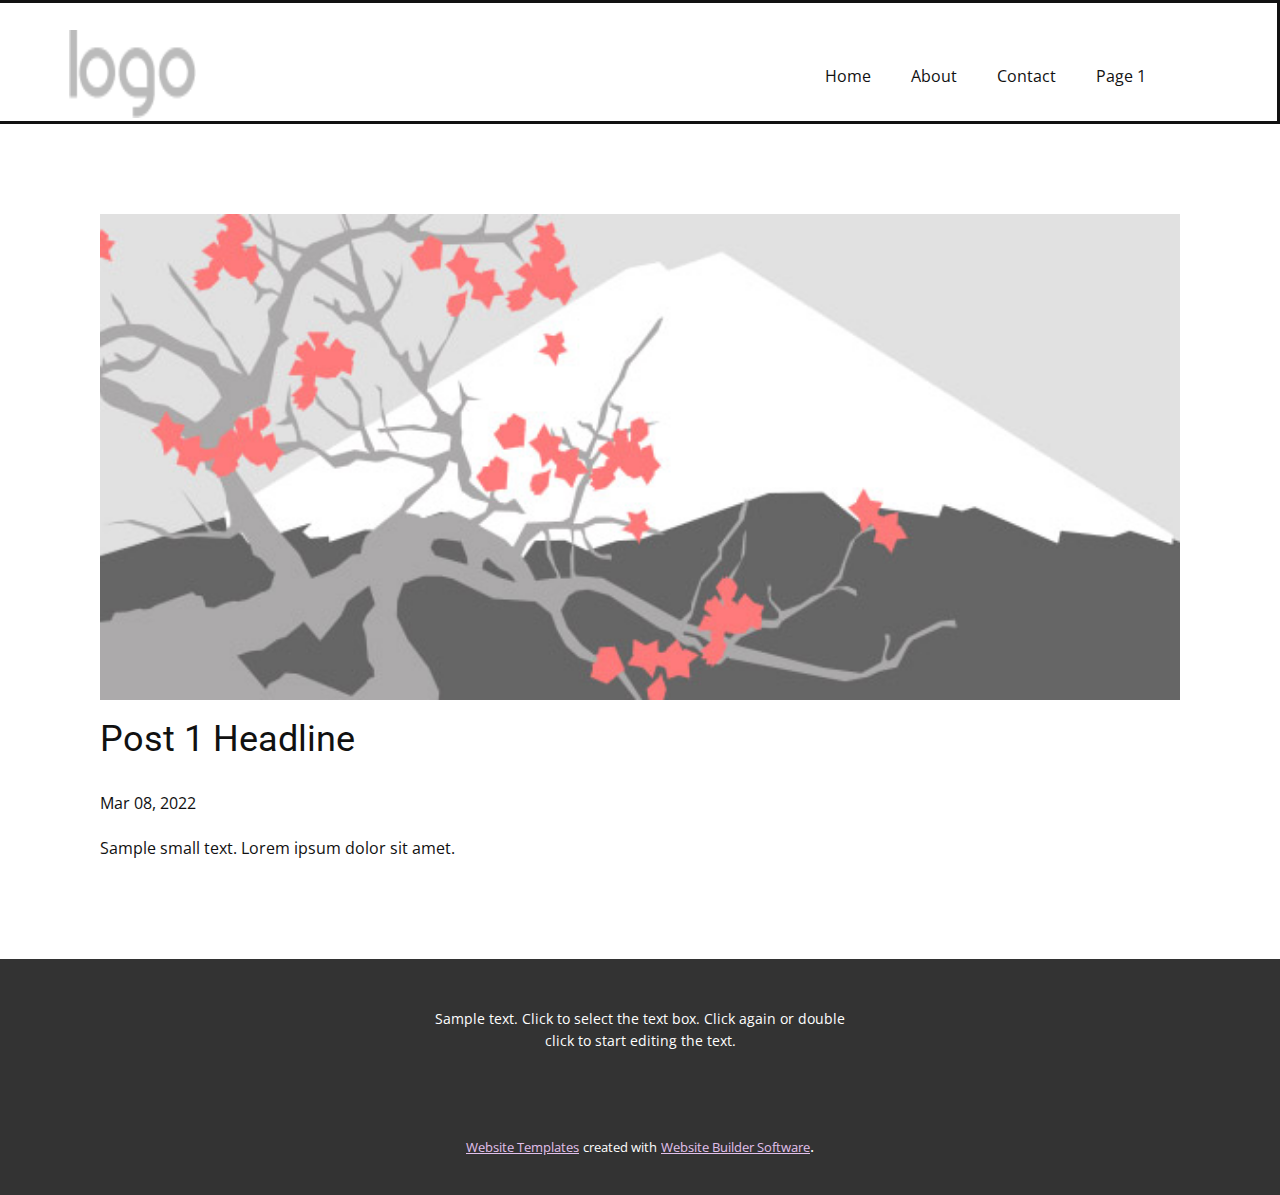
<file: blog/post.html>
<!doctype html>
<html style="font-size: 16px;"><head>
    <meta name="viewport" content="width=device-width, initial-scale=1.0">
    <meta charset="utf-8">
    <meta name="keywords" content="Post 1 Headline">
    <meta name="description" content="">
    <meta name="page_type" content="np-template-header-footer-from-plugin">
    <title>Post 1 Headline</title>
    <link rel="stylesheet" href="../nicepage.css" media="screen">
<link rel="stylesheet" href="../Post-Template.css" media="screen">
    <script class="u-script" type="text/javascript" src="../jquery.js" defer=""></script>
    <script class="u-script" type="text/javascript" src="../nicepage.js" defer=""></script>
    <meta name="generator" content="Nicepage 4.6.5, nicepage.com">
    <link id="u-theme-google-font" rel="stylesheet" href="https://fonts.googleapis.com/css?family=Roboto:100,100i,300,300i,400,400i,500,500i,700,700i,900,900i|Open+Sans:300,300i,400,400i,500,500i,600,600i,700,700i,800,800i">
    
    
    <script type="application/ld+json">{
		"@context": "http://schema.org",
		"@type": "Organization",
		"name": "",
		"logo": "images/default-logo.png"
}</script>
    <meta name="theme-color" content="#478ac9">
  </head>
  <body class="u-body u-xl-mode"><header class="u-clearfix u-header u-header" id="sec-2957"><div class="u-clearfix u-sheet u-valign-middle u-sheet-1">
        <a href="https://nicepage.com" class="u-image u-logo u-image-1">
          <img src="../images/default-logo.png" class="u-logo-image u-logo-image-1">
        </a>
        <nav class="u-menu u-menu-dropdown u-offcanvas u-menu-1">
          <div class="menu-collapse" style="font-size: 1rem; letter-spacing: 0px;">
            <a class="u-button-style u-custom-left-right-menu-spacing u-custom-padding-bottom u-custom-top-bottom-menu-spacing u-nav-link u-text-active-palette-1-base u-text-hover-palette-2-base" href="#">
              <svg class="u-svg-link" viewBox="0 0 24 24"><use xmlns:xlink="http://www.w3.org/1999/xlink" xlink:href="#menu-hamburger"></use></svg>
              <svg class="u-svg-content" version="1.1" id="menu-hamburger" viewBox="0 0 16 16" x="0px" y="0px" xmlns:xlink="http://www.w3.org/1999/xlink" xmlns="http://www.w3.org/2000/svg"><g><rect y="1" width="16" height="2"></rect><rect y="7" width="16" height="2"></rect><rect y="13" width="16" height="2"></rect>
</g></svg>
            </a>
          </div>
          <div class="u-nav-container">
            <ul class="u-nav u-unstyled u-nav-1"><li class="u-nav-item"><a class="u-button-style u-nav-link u-text-active-palette-1-base u-text-hover-palette-2-base" href="../Home.html" style="padding: 10px 20px;">Home</a>
</li><li class="u-nav-item"><a class="u-button-style u-nav-link u-text-active-palette-1-base u-text-hover-palette-2-base" href="../About.html" style="padding: 10px 20px;">About</a>
</li><li class="u-nav-item"><a class="u-button-style u-nav-link u-text-active-palette-1-base u-text-hover-palette-2-base" href="../Contact.html" style="padding: 10px 20px;">Contact</a>
</li><li class="u-nav-item"><a class="u-button-style u-nav-link u-text-active-palette-1-base u-text-hover-palette-2-base" href="../Page-1.html" style="padding: 10px 20px;">Page 1</a>
</li></ul>
          </div>
          <div class="u-nav-container-collapse">
            <div class="u-black u-container-style u-inner-container-layout u-opacity u-opacity-95 u-sidenav">
              <div class="u-inner-container-layout u-sidenav-overflow">
                <div class="u-menu-close"></div>
                <ul class="u-align-center u-nav u-popupmenu-items u-unstyled u-nav-2"><li class="u-nav-item"><a class="u-button-style u-nav-link" href="../Home.html">Home</a>
</li><li class="u-nav-item"><a class="u-button-style u-nav-link" href="../About.html">About</a>
</li><li class="u-nav-item"><a class="u-button-style u-nav-link" href="../Contact.html">Contact</a>
</li><li class="u-nav-item"><a class="u-button-style u-nav-link" href="../Page-1.html">Page 1</a>
</li></ul>
              </div>
            </div>
            <div class="u-black u-menu-overlay u-opacity u-opacity-70"></div>
          </div>
        </nav>
      </div></header>
    <section class="u-align-center u-clearfix u-section-1" id="sec-f5b2">
      <div class="u-clearfix u-sheet u-valign-middle-md u-valign-middle-sm u-valign-middle-xs u-sheet-1"><!--post_details--><!--post_details_options_json--><!--{"source":""}--><!--/post_details_options_json--><!--blog_post-->
        <div class="u-container-style u-expanded-width u-post-details u-post-details-1">
          <div class="u-container-layout u-valign-middle u-container-layout-1"><!--blog_post_image-->
            <img alt="" class="u-blog-control u-expanded-width u-image u-image-default u-image-1" src="[data-uri]"><!--/blog_post_image--><!--blog_post_header-->
            <h2 class="u-blog-control u-text u-text-1">Post 1 Headline</h2><!--/blog_post_header--><!--blog_post_metadata-->
            <div class="u-blog-control u-metadata u-metadata-1"><!--blog_post_metadata_date-->
              <span class="u-meta-date u-meta-icon">Mar 08, 2022</span><!--/blog_post_metadata_date--><!--blog_post_metadata_category-->
              <!--/blog_post_metadata_category--><!--blog_post_metadata_comments-->
              <!--/blog_post_metadata_comments-->
            </div><!--/blog_post_metadata--><!--blog_post_content-->
            <div class="u-align-justify u-blog-control u-post-content u-text u-text-2 fr-view">
  Sample small text. Lorem ipsum dolor sit amet.
  </div><!--/blog_post_content-->
          </div>
        </div><!--/blog_post--><!--/post_details-->
      </div>
    </section>
    
    
    <footer class="u-align-center u-clearfix u-footer u-grey-80 u-footer" id="sec-bfbd"><div class="u-clearfix u-sheet u-sheet-1">
        <p class="u-small-text u-text u-text-variant u-text-1">Sample text. Click to select the text box. Click again or double click to start editing the text.</p>
      </div></footer>
    <section class="u-backlink u-clearfix u-grey-80">
      <a class="u-link" href="https://nicepage.com/website-templates" target="_blank">
        <span>Website Templates</span>
      </a>
      <p class="u-text">
        <span>created with</span>
      </p>
      <a class="u-link" href="" target="_blank">
        <span>Website Builder Software</span>
      </a>. 
    </section>
  
</body></html>
</file>
